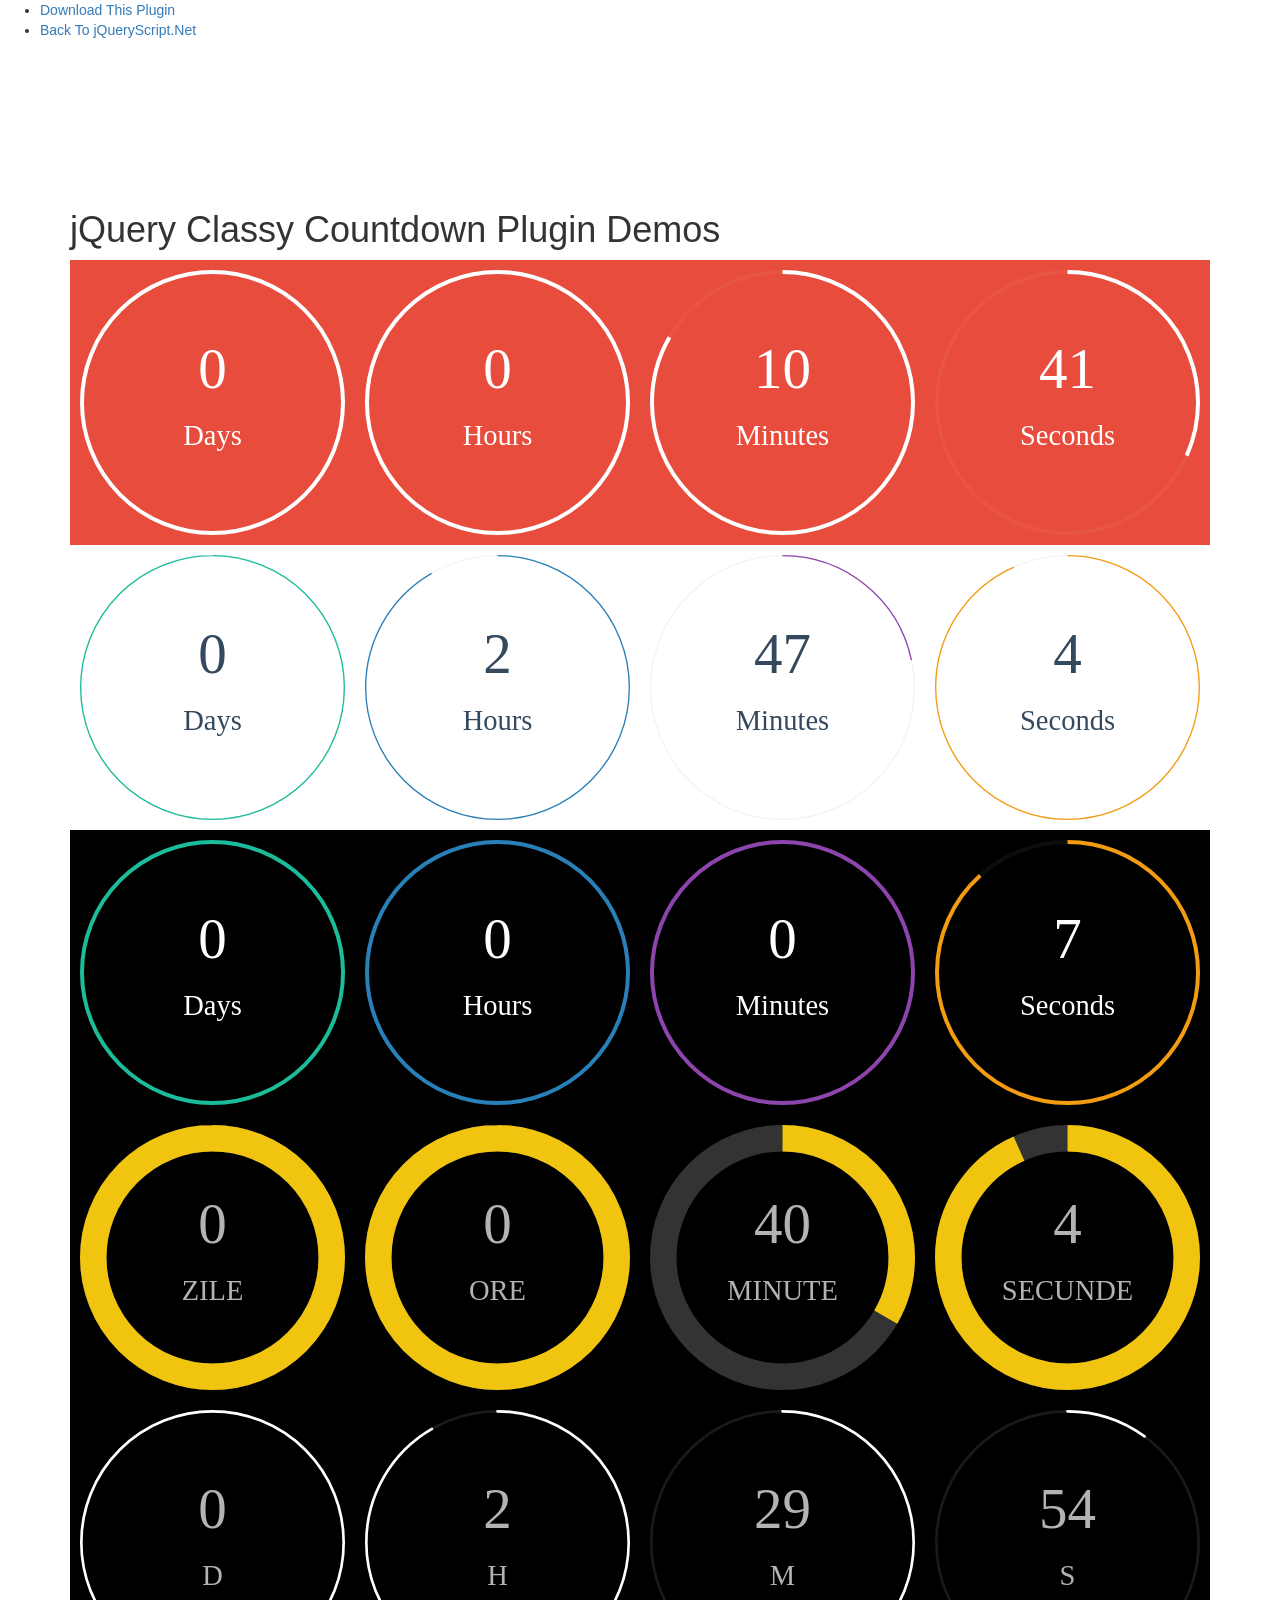
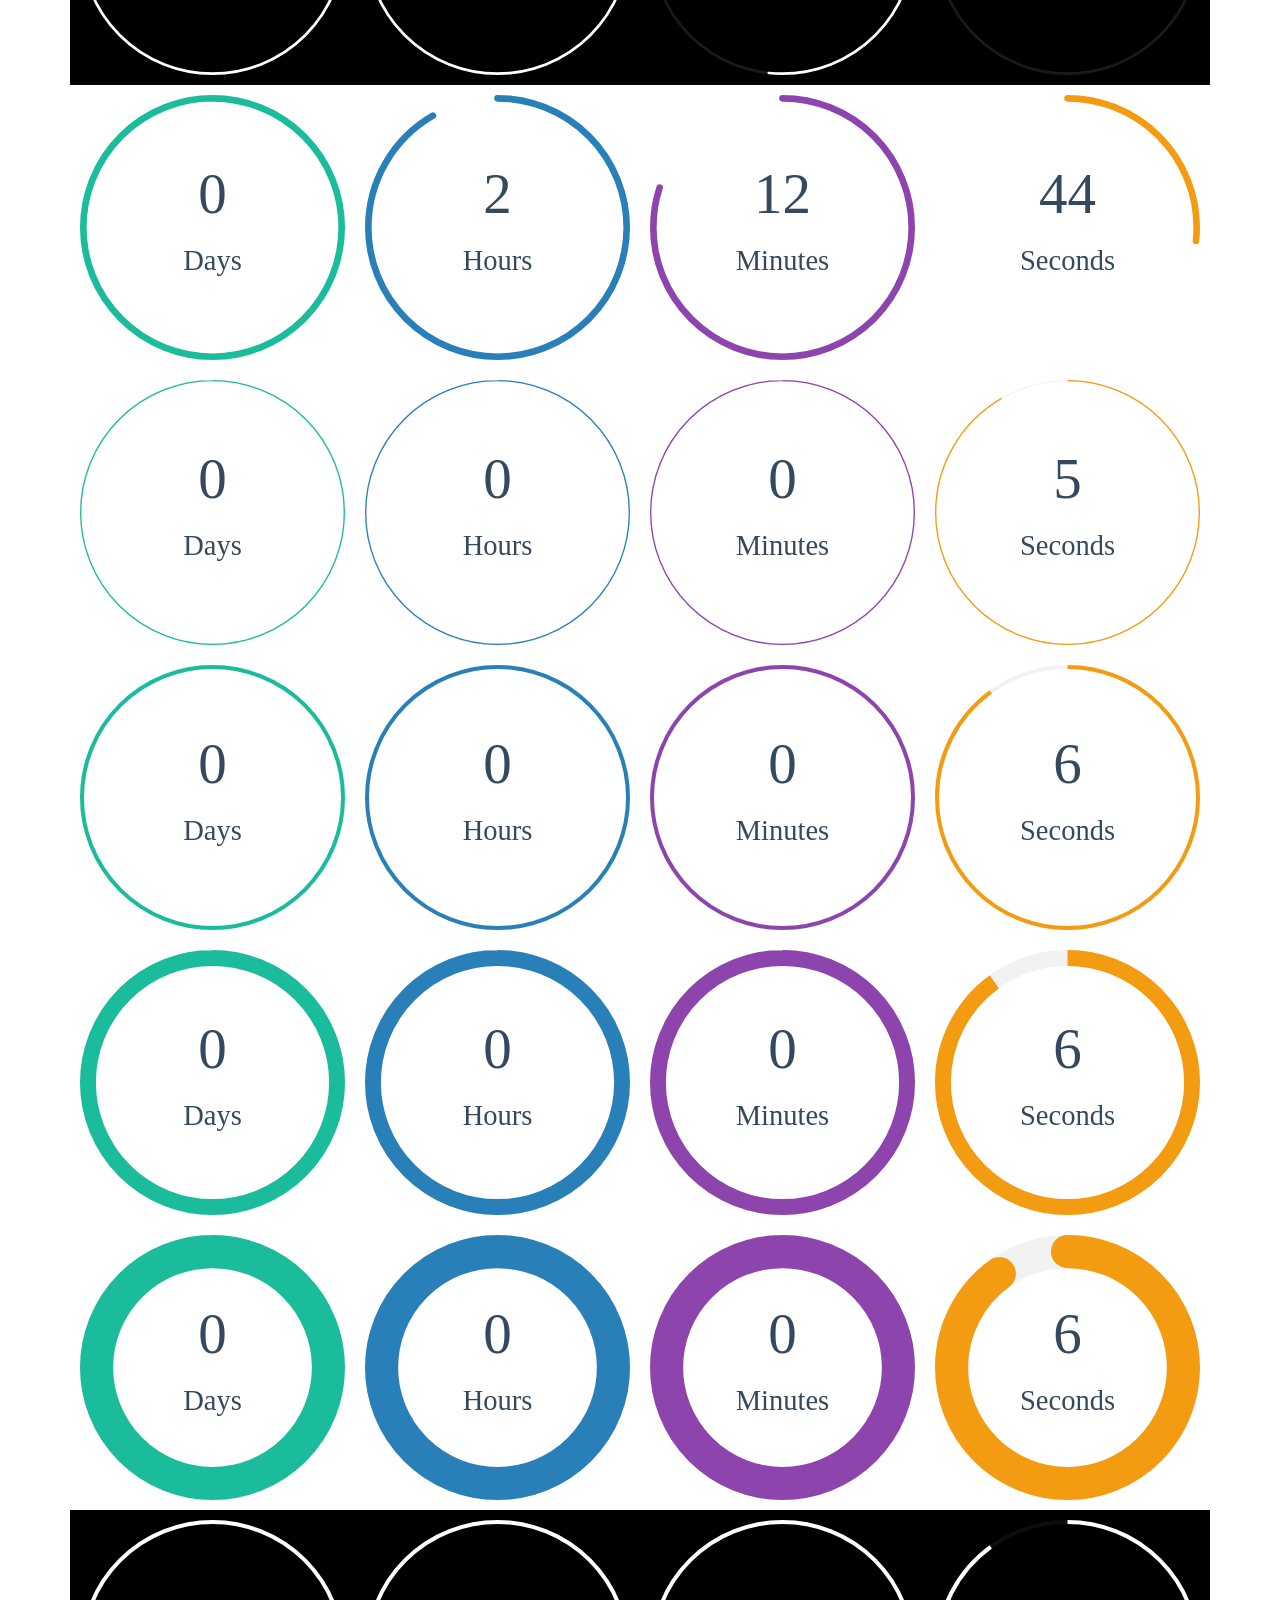
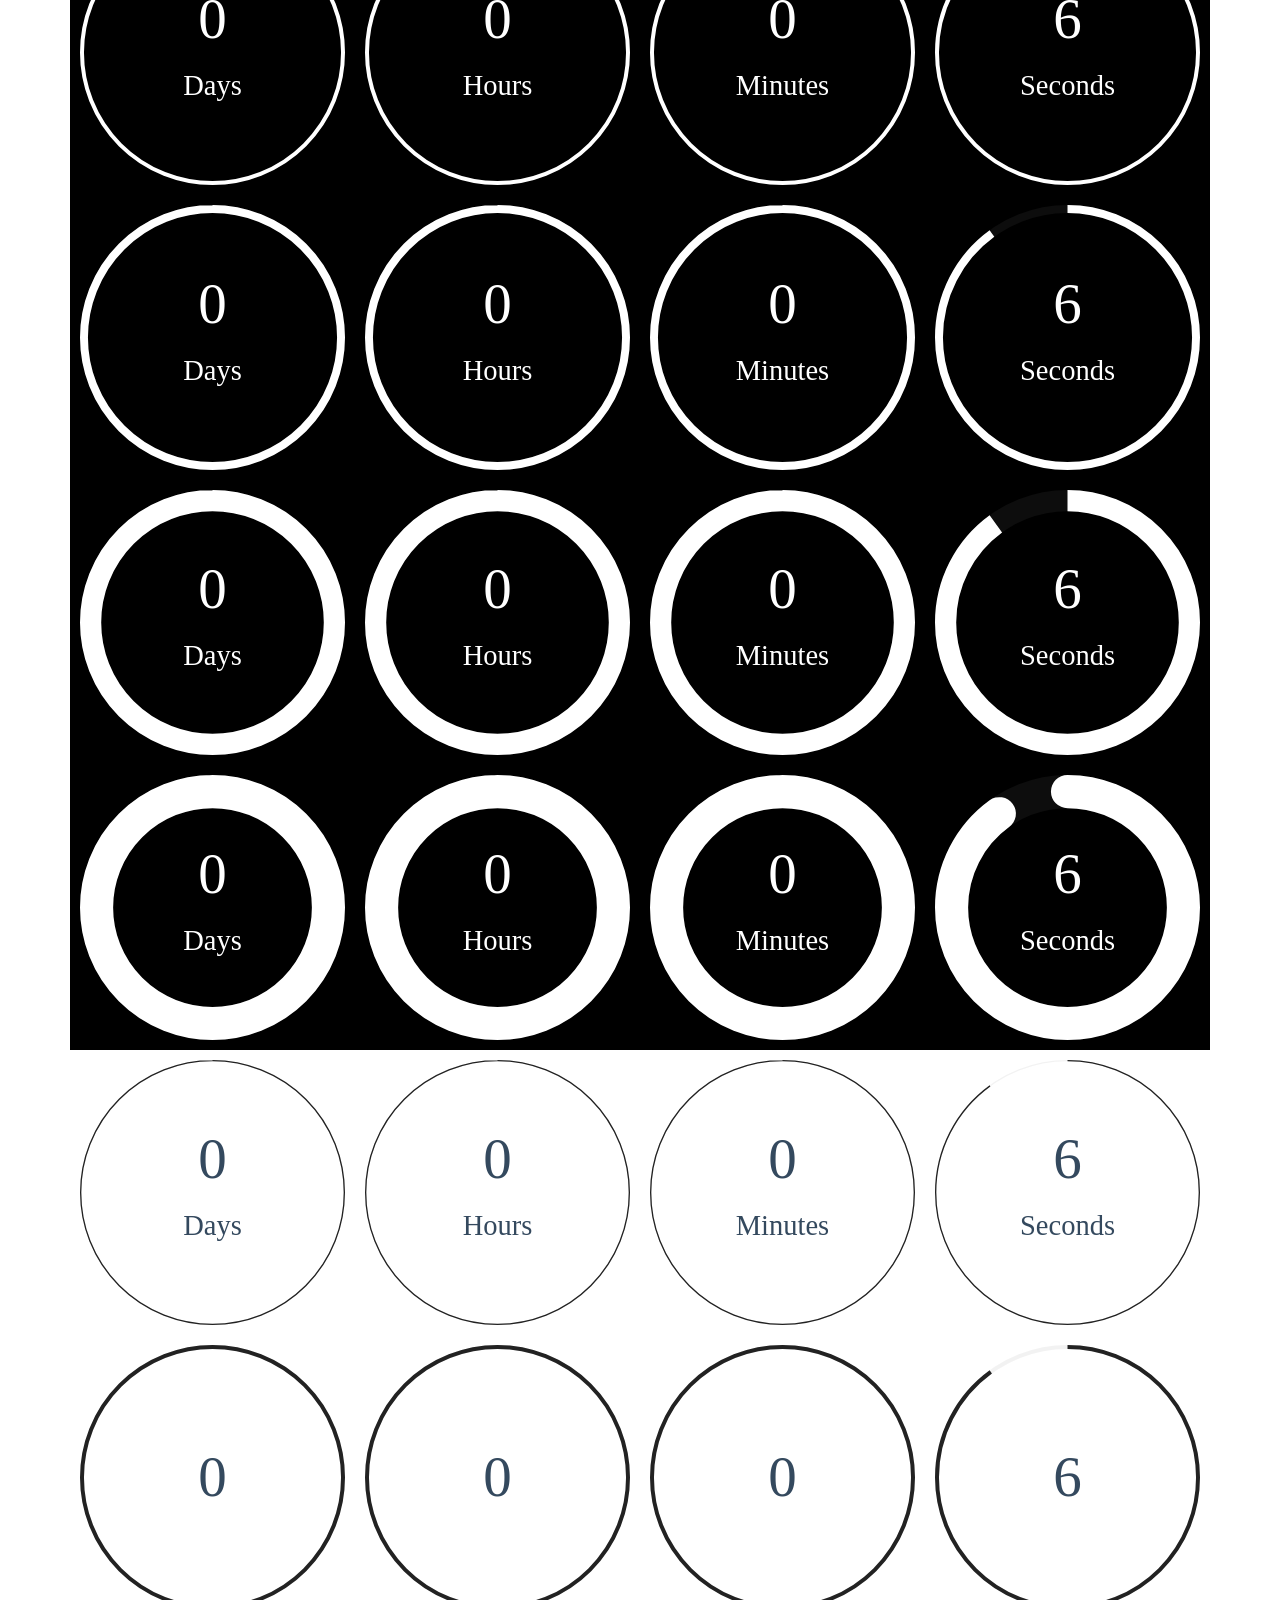
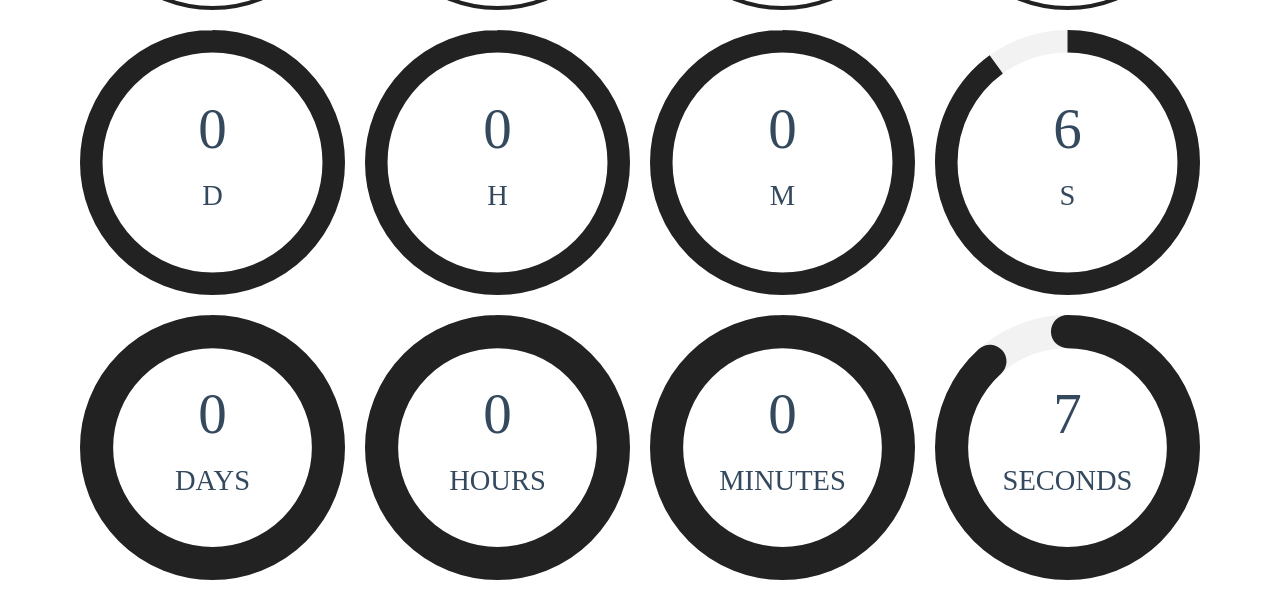
<file: js/vendor/countdown/index.html>
<!doctype html>
<html>
<head>
<meta charset="utf-8">
<title>jQuery Classy Countdown Plugin Demos</title>

<link href="css/jquery.classycountdown.css" rel="stylesheet" type="text/css">
<link href="http://www.jqueryscript.net/css/jquerysctipttop.css" rel="stylesheet" type="text/css">


<link rel="stylesheet" href="http://netdna.bootstrapcdn.com/bootstrap/3.3.1/css/bootstrap.min.css">
</head>

<body>
<div id="jquery-script-menu">
<div class="jquery-script-center">
<ul>
<li><a href="http://www.jqueryscript.net/time-clock/Slick-Circular-jQuery-Countdown-Plugin-Classy-Countdown.html">Download This Plugin</a></li>
<li><a href="http://www.jqueryscript.net/">Back To jQueryScript.Net</a></li>
</ul>
<div class="jquery-script-ads"><script type="text/javascript"><!--
google_ad_client = "ca-pub-2783044520727903";
/* jQuery_demo */
google_ad_slot = "2780937993";
google_ad_width = 728;
google_ad_height = 90;
//-->
</script>
<script type="text/javascript"
src="http://pagead2.googlesyndication.com/pagead/show_ads.js">
</script></div>
<div class="jquery-script-clear"></div>
</div>
</div>
<div class="container" style="margin-top:150px;">
<h1>jQuery Classy Countdown Plugin Demos</h1>
<div id="countdown1" style="background-color:#e74c3c"></div>
<div id="countdown2" class="ClassyCountdownDemo"></div>
  <div id="countdown4" class="ClassyCountdownDemo" style="background-color:#000"></div>
  <div id="countdown3" class="ClassyCountdownDemo" style="background-color:#000"></div>
  <div id="countdown10" class="ClassyCountdownDemo" style="background-color:#000"></div>
                                    <div id="countdown9" class="ClassyCountdownDemo"></div>
                                    <div id="countdown15" class="ClassyCountdownDemo"></div>
                                    <div id="countdown16" class="ClassyCountdownDemo"></div>
                                    <div id="countdown17" class="ClassyCountdownDemo"></div>
                                    <div id="countdown18" class="ClassyCountdownDemo"></div>
  <div id="countdown5" class="ClassyCountdownDemo" style="background-color:#000"></div>
  <div id="countdown6" class="ClassyCountdownDemo" style="background-color:#000"></div>
  <div id="countdown7" class="ClassyCountdownDemo" style="background-color:#000"></div>
  <div id="countdown8" class="ClassyCountdownDemo" style="background-color:#000"></div>
                                    <div id="countdown11" class="ClassyCountdownDemo"></div>
                                    <div id="countdown12" class="ClassyCountdownDemo"></div>
  <div id="countdown13" class="ClassyCountdownDemo"></div>
  <div id="countdown14" class="ClassyCountdownDemo"></div>
</div>
<script src="http://ajax.googleapis.com/ajax/libs/jquery/1.11.2/jquery.min.js"></script>
<script src="js/jquery.knob.js"></script>
<script src="js/jquery.throttle.js"></script>

<script src="js/jquery.classycountdown.js"></script>
<script>
                                        $(document).ready(function() {
                                            $('#countdown15').ClassyCountdown({
                                                theme: "flat-colors",
                                                end: $.now() + 10000
                                            });
                                            $('#countdown16').ClassyCountdown({
                                                theme: "flat-colors-wide",
                                                end: $.now() + 10000
                                            });
                                            $('#countdown17').ClassyCountdown({
                                                theme: "flat-colors-very-wide",
                                                end: $.now() + 10000
                                            });
                                            $('#countdown18').ClassyCountdown({
                                                theme: "flat-colors-black",
                                                end: $.now() + 10000
                                            });
                                            $('#countdown1').ClassyCountdown({
                                                theme: "white",
                                                end: $.now() + 645600
                                            });
                                            $('#countdown5').ClassyCountdown({
                                                theme: "white",
                                                end: $.now() + 10000
                                            });
                                            $('#countdown6').ClassyCountdown({
                                                theme: "white-wide",
                                                end: $.now() + 10000
                                            });
                                            $('#countdown7').ClassyCountdown({
                                                theme: "white-very-wide",
                                                end: $.now() + 10000
                                            });
                                            $('#countdown8').ClassyCountdown({
                                                theme: "white-black",
                                                end: $.now() + 10000
                                            });
                                            $('#countdown11').ClassyCountdown({
                                                theme: "black",
                                                style: {
                                                    secondsElement: {
                                                        gauge: {
                                                            fgColor: "#F00"
                                                        }
                                                    }
                                                },
                                                end: $.now() + 10000
                                            });
                                            $('#countdown12').ClassyCountdown({
                                                theme: "black-wide",
                                                labels: false,
                                                end: $.now() + 10000
                                            });
                                            $('#countdown13').ClassyCountdown({
                                                theme: "black-very-wide",
                                                labelsOptions: {
                                                    lang: {
                                                        days: 'D',
                                                        hours: 'H',
                                                        minutes: 'M',
                                                        seconds: 'S'
                                                    },
                                                    style: 'font-size:0.5em; text-transform:uppercase;'
                                                },
                                                end: $.now() + 10000
                                            });
                                            $('#countdown14').ClassyCountdown({
                                                theme: "black-black",
                                                labelsOptions: {
                                                    style: 'font-size:0.5em; text-transform:uppercase;'
                                                },
                                                end: $.now() + 10000
                                            });
                                            $('#countdown4').ClassyCountdown({
                                                end: $.now() + 10000,
                                                labels: true,
                                                style: {
                                                    element: "",
                                                    textResponsive: .5,
                                                    days: {
                                                        gauge: {
                                                            thickness: .03,
                                                            bgColor: "rgba(255,255,255,0.05)",
                                                            fgColor: "#1abc9c"
                                                        },
                                                        textCSS: 'font-family:\'Open Sans\'; font-size:25px; font-weight:300; color:#fff;'
                                                    },
                                                    hours: {
                                                        gauge: {
                                                            thickness: .03,
                                                            bgColor: "rgba(255,255,255,0.05)",
                                                            fgColor: "#2980b9"
                                                        },
                                                        textCSS: 'font-family:\'Open Sans\'; font-size:25px; font-weight:300; color:#fff;'
                                                    },
                                                    minutes: {
                                                        gauge: {
                                                            thickness: .03,
                                                            bgColor: "rgba(255,255,255,0.05)",
                                                            fgColor: "#8e44ad"
                                                        },
                                                        textCSS: 'font-family:\'Open Sans\'; font-size:25px; font-weight:300; color:#fff;'
                                                    },
                                                    seconds: {
                                                        gauge: {
                                                            thickness: .03,
                                                            bgColor: "rgba(255,255,255,0.05)",
                                                            fgColor: "#f39c12"
                                                        },
                                                        textCSS: 'font-family:\'Open Sans\'; font-size:25px; font-weight:300; color:#fff;'
                                                    }

                                                },
                                                onEndCallback: function() {
                                                    console.log("Time out!");
                                                }
                                            });
                                            $('#countdown2').ClassyCountdown({
                                                end: '1388468325',
                                                now: '1378441323',
                                                labels: true,
                                                style: {
                                                    element: "",
                                                    textResponsive: .5,
                                                    days: {
                                                        gauge: {
                                                            thickness: .01,
                                                            bgColor: "rgba(0,0,0,0.05)",
                                                            fgColor: "#1abc9c"
                                                        },
                                                        textCSS: 'font-family:\'Open Sans\'; font-size:25px; font-weight:300; color:#34495e;'
                                                    },
                                                    hours: {
                                                        gauge: {
                                                            thickness: .01,
                                                            bgColor: "rgba(0,0,0,0.05)",
                                                            fgColor: "#2980b9"
                                                        },
                                                        textCSS: 'font-family:\'Open Sans\'; font-size:25px; font-weight:300; color:#34495e;'
                                                    },
                                                    minutes: {
                                                        gauge: {
                                                            thickness: .01,
                                                            bgColor: "rgba(0,0,0,0.05)",
                                                            fgColor: "#8e44ad"
                                                        },
                                                        textCSS: 'font-family:\'Open Sans\'; font-size:25px; font-weight:300; color:#34495e;'
                                                    },
                                                    seconds: {
                                                        gauge: {
                                                            thickness: .01,
                                                            bgColor: "rgba(0,0,0,0.05)",
                                                            fgColor: "#f39c12"
                                                        },
                                                        textCSS: 'font-family:\'Open Sans\'; font-size:25px; font-weight:300; color:#34495e;'
                                                    }

                                                },
                                                onEndCallback: function() {
                                                    console.log("Time out!");
                                                }
                                            });
                                            $('#countdown9').ClassyCountdown({
                                                end: '1388468325',
                                                now: '1380501323',
                                                labels: true,
                                                style: {
                                                    element: "",
                                                    textResponsive: .5,
                                                    days: {
                                                        gauge: {
                                                            thickness: .05,
                                                            bgColor: "rgba(0,0,0,0)",
                                                            fgColor: "#1abc9c",
                                                            lineCap: 'round'
                                                        },
                                                        textCSS: 'font-family:\'Open Sans\'; font-size:25px; font-weight:300; color:#34495e;'
                                                    },
                                                    hours: {
                                                        gauge: {
                                                            thickness: .05,
                                                            bgColor: "rgba(0,0,0,0)",
                                                            fgColor: "#2980b9",
                                                            lineCap: 'round'
                                                        },
                                                        textCSS: 'font-family:\'Open Sans\'; font-size:25px; font-weight:300; color:#34495e;'
                                                    },
                                                    minutes: {
                                                        gauge: {
                                                            thickness: .05,
                                                            bgColor: "rgba(0,0,0,0)",
                                                            fgColor: "#8e44ad",
                                                            lineCap: 'round'
                                                        },
                                                        textCSS: 'font-family:\'Open Sans\'; font-size:25px; font-weight:300; color:#34495e;'
                                                    },
                                                    seconds: {
                                                        gauge: {
                                                            thickness: .05,
                                                            bgColor: "rgba(0,0,0,0)",
                                                            fgColor: "#f39c12",
                                                            lineCap: 'round'
                                                        },
                                                        textCSS: 'font-family:\'Open Sans\'; font-size:25px; font-weight:300; color:#34495e;'
                                                    }

                                                },
                                                onEndCallback: function() {
                                                    console.log("Time out!");
                                                }
                                            });
                                            $('#countdown10').ClassyCountdown({
                                                end: '1397468325',
                                                now: '1388471324',
                                                labels: true,
                                                labelsOptions: {
                                                    lang: {
                                                        days: 'D',
                                                        hours: 'H',
                                                        minutes: 'M',
                                                        seconds: 'S'
                                                    },
                                                    style: 'font-size:0.5em; text-transform:uppercase;'
                                                },
                                                style: {
                                                    element: "",
                                                    textResponsive: .5,
                                                    days: {
                                                        gauge: {
                                                            thickness: .02,
                                                            bgColor: "rgba(255,255,255,0.1)",
                                                            fgColor: "rgba(255,255,255,1)",
                                                            lineCap: 'round'
                                                        },
                                                        textCSS: 'font-family:\'Open Sans\'; font-size:25px; font-weight:300; color:rgba(255,255,255,0.7);'
                                                    },
                                                    hours: {
                                                        gauge: {
                                                            thickness: .02,
                                                            bgColor: "rgba(255,255,255,0.1)",
                                                            fgColor: "rgba(255,255,255,1)",
                                                            lineCap: 'round'
                                                        },
                                                        textCSS: 'font-family:\'Open Sans\'; font-size:25px; font-weight:300; color:rgba(255,255,255,0.7);'
                                                    },
                                                    minutes: {
                                                        gauge: {
                                                            thickness: .02,
                                                            bgColor: "rgba(255,255,255,0.1)",
                                                            fgColor: "rgba(255,255,255,1)",
                                                            lineCap: 'round'
                                                        },
                                                        textCSS: 'font-family:\'Open Sans\'; font-size:25px; font-weight:300; color:rgba(255,255,255,0.7);'
                                                    },
                                                    seconds: {
                                                        gauge: {
                                                            thickness: .02,
                                                            bgColor: "rgba(255,255,255,0.1)",
                                                            fgColor: "rgba(255,255,255,1)",
                                                            lineCap: 'round'
                                                        },
                                                        textCSS: 'font-family:\'Open Sans\'; font-size:25px; font-weight:300; color:rgba(255,255,255,0.7);'
                                                    },
                                                },
                                                onEndCallback: function() {
                                                    console.log("Time out!");
                                                }
                                            });
                                            $('#countdown3').ClassyCountdown({
                                                end: '1390868325',
                                                now: '1388461323',
                                                labels: true,
                                                labelsOptions: {
                                                    lang: {
                                                        days: 'Zile',
                                                        hours: 'Ore',
                                                        minutes: 'Minute',
                                                        seconds: 'Secunde'
                                                    },
                                                    style: 'font-size:0.5em; text-transform:uppercase;'
                                                },
                                                style: {
                                                    element: "",
                                                    textResponsive: .5,
                                                    days: {
                                                        gauge: {
                                                            thickness: .2,
                                                            bgColor: "rgba(255,255,255,0.2)",
                                                            fgColor: "rgb(241, 196, 15)"
                                                        },
                                                        textCSS: 'font-family:\'Open Sans\'; font-size:25px; font-weight:300; color:rgba(255,255,255,0.7);'
                                                    },
                                                    hours: {
                                                        gauge: {
                                                            thickness: .2,
                                                            bgColor: "rgba(255,255,255,0.2)",
                                                            fgColor: "rgb(241, 196, 15)"
                                                        },
                                                        textCSS: 'font-family:\'Open Sans\'; font-size:25px; font-weight:300; color:rgba(255,255,255,0.7);'
                                                    },
                                                    minutes: {
                                                        gauge: {
                                                            thickness: .2,
                                                            bgColor: "rgba(255,255,255,0.2)",
                                                            fgColor: "rgb(241, 196, 15)"
                                                        },
                                                        textCSS: 'font-family:\'Open Sans\'; font-size:25px; font-weight:300; color:rgba(255,255,255,0.7);'
                                                    },
                                                    seconds: {
                                                        gauge: {
                                                            thickness: .2,
                                                            bgColor: "rgba(255,255,255,0.2)",
                                                            fgColor: "rgb(241, 196, 15)"
                                                        },
                                                        textCSS: 'font-family:\'Open Sans\'; font-size:25px; font-weight:300; color:rgba(255,255,255,0.7);'
                                                    }

                                                },
                                                onEndCallback: function() {
                                                    console.log("Time out!");
                                                }
                                            });
                                        });
                                    </script><script type="text/javascript">

  var _gaq = _gaq || [];
  _gaq.push(['_setAccount', 'UA-36251023-1']);
  _gaq.push(['_setDomainName', 'jqueryscript.net']);
  _gaq.push(['_trackPageview']);

  (function() {
    var ga = document.createElement('script'); ga.type = 'text/javascript'; ga.async = true;
    ga.src = ('https:' == document.location.protocol ? 'https://ssl' : 'http://www') + '.google-analytics.com/ga.js';
    var s = document.getElementsByTagName('script')[0]; s.parentNode.insertBefore(ga, s);
  })();

</script>

</body>
</html>
</file>
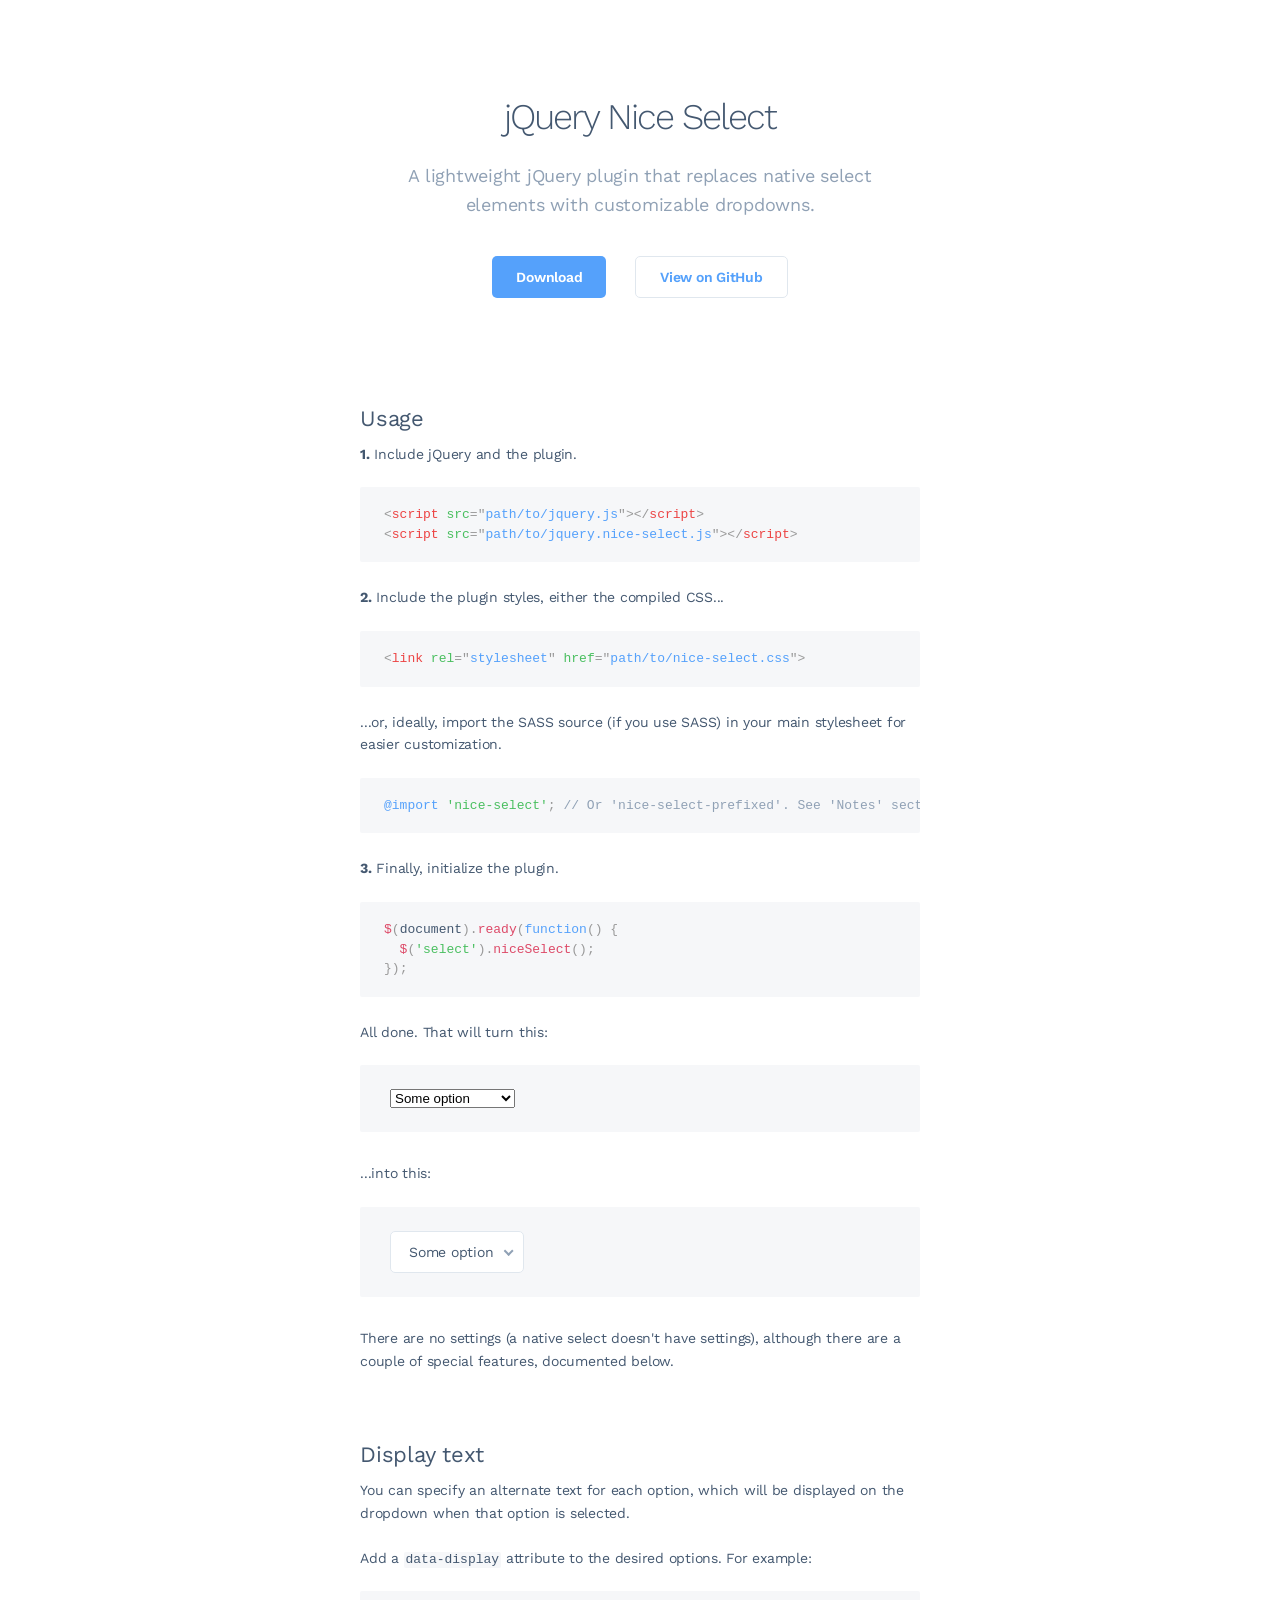
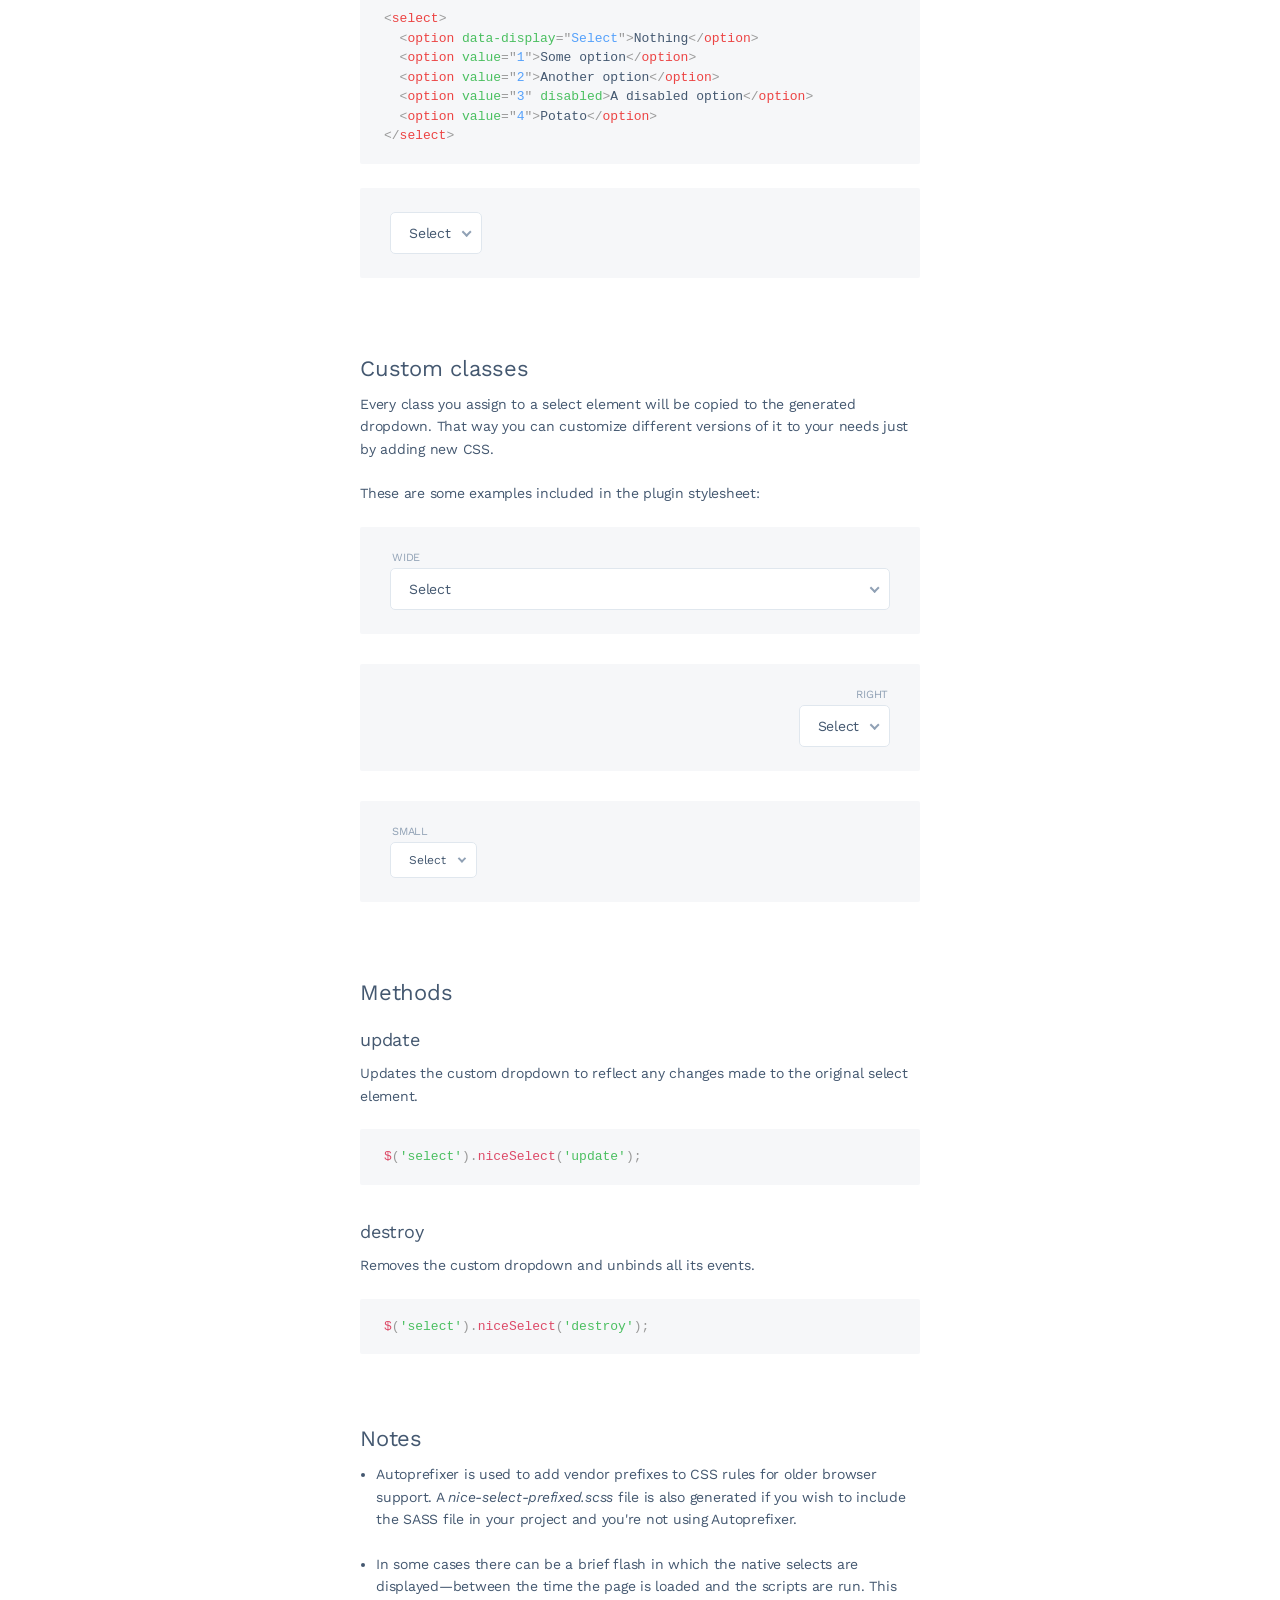
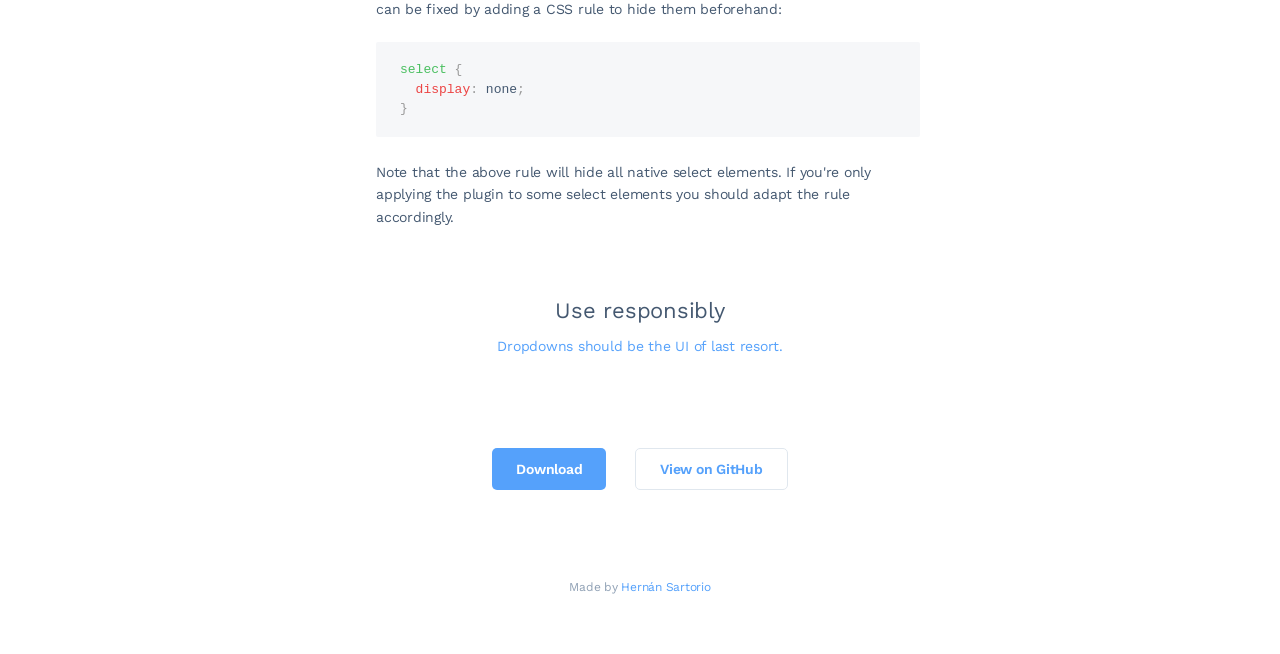
<file: js/vendor/jquery-nice-select/index.html>
<!DOCTYPE html>
<html>
<head>

  <meta charset="utf-8">
  <meta name="viewport" content="width=device-width, initial-scale=1, user-scalable=no">

  <title>jQuery Nice Select</title>

  <link href='https://fonts.googleapis.com/css?family=Work+Sans:300,400,600&Inconsolata:400,700' rel='stylesheet' type='text/css'>
  
  <link rel="stylesheet" href="css/style.css">
  
</head>

<body>

  <div class="container">
  
    <div class="header">      
      <h1>jQuery Nice Select</h1>
      
      <p>A lightweight jQuery plugin that replaces native select elements with customizable dropdowns.</p>
      
      <a href="https://github.com/hernansartorio/jquery-nice-select/archive/v1.1.0.zip" class="button">Download</a>
      <a href="https://github.com/hernansartorio/jquery-nice-select" class="button light">View on GitHub</a>
    </div>

    <h2>Usage</h2>
    <p><strong>1.</strong> Include jQuery and the plugin.</p>
    
    <pre><code class="language-html">&lt;script src=&quot;path/to/jquery.js&quot;&gt;&lt;/script&gt; 
&lt;script src=&quot;path/to/jquery.nice-select.js&quot;&gt;&lt;/script&gt;</code></pre>
    
    <p><strong>2.</strong> Include the plugin styles, either the compiled CSS...</p>
    
    <pre><code class="language-html">&lt;link rel=&quot;stylesheet&quot; href=&quot;path/to/nice-select.css&quot;&gt;</code></pre>

    <p>...or, ideally, import the SASS source (if you use SASS) in your main stylesheet for easier customization.</p>
    
    <pre><code class="language-scss">@import 'nice-select'; // Or 'nice-select-prefixed'. See 'Notes' section.</code></pre>
    
    <p><strong>3.</strong> Finally, initialize the plugin.</p>
    
    <pre><code class="language-js">$(document).ready(function() {
  $('select').niceSelect();
});</code></pre>
    
    <p>All done. That will turn this:</p>
    
    <div class="box">
      <select class="ignore">
        <option value="1">Some option</option>
        <option value="2">Another option</option>
        <option value="3" disabled>A disabled option</option>
        <option value="4">Potato</option>
      </select>
    </div>
    
    <p>...into this:</p>
    
    <div class="box">
      <select>
        <option value="1">Some option</option>
        <option value="2">Another option</option>
        <option value="3" disabled>A disabled option</option>
        <option value="4">Potato</option>
      </select>
    </div>
    
    <p>There are no settings (a native select doesn't have settings), although there are a couple of special features, documented below.</p>
    
    <h2>Display text</h2>
    <p>You can specify an alternate text for each option, which will be displayed on the dropdown when that option is selected.</p>
    
    <p>Add a <code class="language-html">data-display</code> attribute to the desired options. For example:</p>
    
    <pre><code class="language-html">&lt;select&gt;
  &lt;option data-display=&quot;Select&quot;&gt;Nothing&lt;/option&gt;
  &lt;option value=&quot;1&quot;&gt;Some option&lt;/option&gt;
  &lt;option value=&quot;2&quot;&gt;Another option&lt;/option&gt;
  &lt;option value=&quot;3&quot; disabled&gt;A disabled option&lt;/option&gt;
  &lt;option value=&quot;4&quot;&gt;Potato&lt;/option&gt;
&lt;/select&gt;</code></pre>
    
    <div class="box">
      <select>
        <option data-display="Select">Nothing</option>
        <option value="1">Some option</option>
        <option value="2">Another option</option>
        <option value="3" disabled>A disabled option</option>
        <option value="4">Potato</option>
      </select>
    </div>

    <h2>Custom classes</h2>
    
    <p>Every class you assign to a select element will be copied to the generated dropdown. That way you can customize different versions of it to your needs just by adding new CSS.</p>
    
    <p>These are some examples included in the plugin stylesheet:</p>
    
    <div class="box">
      <label>Wide</label>
      <select class="wide">
        <option data-display="Select">Nothing</option>
        <option value="1">Some option</option>
        <option value="2">Another option</option>
        <option value="3" disabled>A disabled option</option>
        <option value="4">Potato</option>
      </select>
    </div>
    
    <div class="box">
      <label class="right">Right</label>
      <select class="right">
        <option data-display="Select">Nothing</option>
        <option value="1">Some option</option>
        <option value="2">Another option</option>
        <option value="3" disabled>A disabled option</option>
        <option value="4">Potato</option>
      </select>
    </div>
    
    <div class="box">
      <label>Small</label>
      <select class="small">
        <option data-display="Select">Nothing</option>
        <option value="1">Some option</option>
        <option value="2">Another option</option>
        <option value="3" disabled>A disabled option</option>
        <option value="4">Potato</option>
      </select>
    </div>
    
    <h2>Methods</h2>
    
    <h3>update</h3>
    
    <p>Updates the custom dropdown to reflect any changes made to the original select element.</p>
    
    <pre><code class="language-js">$('select').niceSelect('update');</code></pre>
    
    <h3>destroy</h3>
    
    <p>Removes the custom dropdown and unbinds all its events.</p>
    
    <pre><code class="language-js">$('select').niceSelect('destroy');</code></pre>
    
    <h2>Notes</h2>  
    
    <ul>
      <li>
        <p>Autoprefixer is used to add vendor prefixes to CSS rules for older browser support. A <i>nice-select-prefixed.scss</i> file is also generated if you wish to include the SASS file in your project and you're not using Autoprefixer.</p>
      </li>
      <li>
        <p>In some cases there can be a brief flash in which the native selects are displayed—between the time the page is loaded and the scripts are run. This can be fixed by adding a CSS rule to hide them beforehand:</p>
            
        <pre><code class="language-scss">select {
  display: none;
}</code></pre>

        <p>Note that the above rule will hide all native select elements. If you're only applying the plugin to some select elements you should adapt the rule accordingly.</p>
      </li>
    </ul>

    <div class="footer">
      <h2>Use responsibly</h2>
      
      <p><a href="http://www.lukew.com/ff/entry.asp?1950">Dropdowns should be the UI of last resort.</a></p>
      
      <a href="https://github.com/hernansartorio/jquery-nice-select/archive/v1.1.0.zip" class="button">Download</a>
      <a href="https://github.com/hernansartorio/jquery-nice-select" class="button light">View on GitHub</a>
      
      <div class="credit">
        Made by <a href="http://hernansartorio.com?r=ns">Hernán Sartorio</a>
      </div>
    </div>
    
    
  </div>
  
  <script src="js/jquery.js"></script>
  <script src="js/jquery.nice-select.min.js"></script>
  <script src="js/fastclick.js"></script>
  <script src="js/prism.js"></script>
  
  <script>
    $(document).ready(function() {
      $('select:not(.ignore)').niceSelect();      
      FastClick.attach(document.body);
    });    
  </script>
  
  <script>
    (function(i,s,o,g,r,a,m){i['GoogleAnalyticsObject']=r;i[r]=i[r]||function(){
    (i[r].q=i[r].q||[]).push(arguments)},i[r].l=1*new Date();a=s.createElement(o),
    m=s.getElementsByTagName(o)[0];a.async=1;a.src=g;m.parentNode.insertBefore(a,m)
    })(window,document,'script','//www.google-analytics.com/analytics.js','ga');

    ga('create', 'UA-64633646-1', 'auto');
    ga('send', 'pageview');
  </script>
  
</body>
</html>
</file>
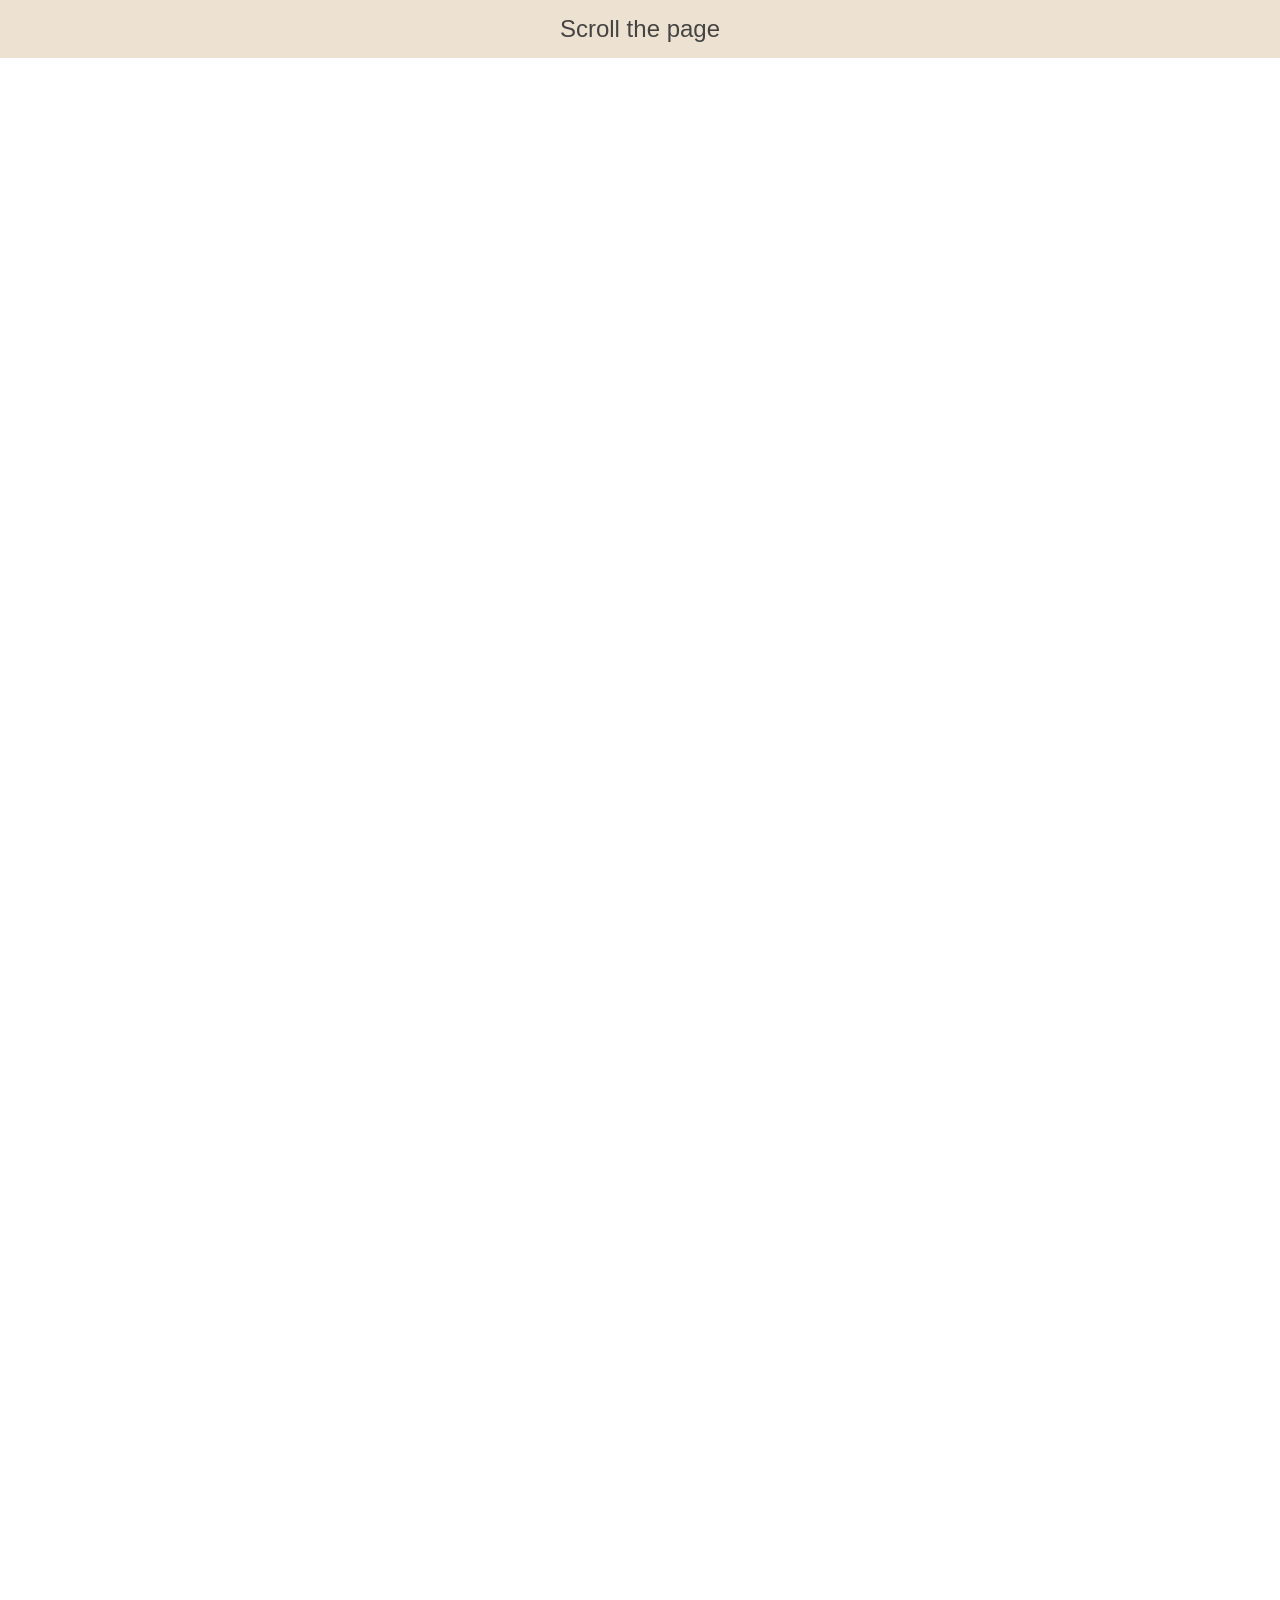
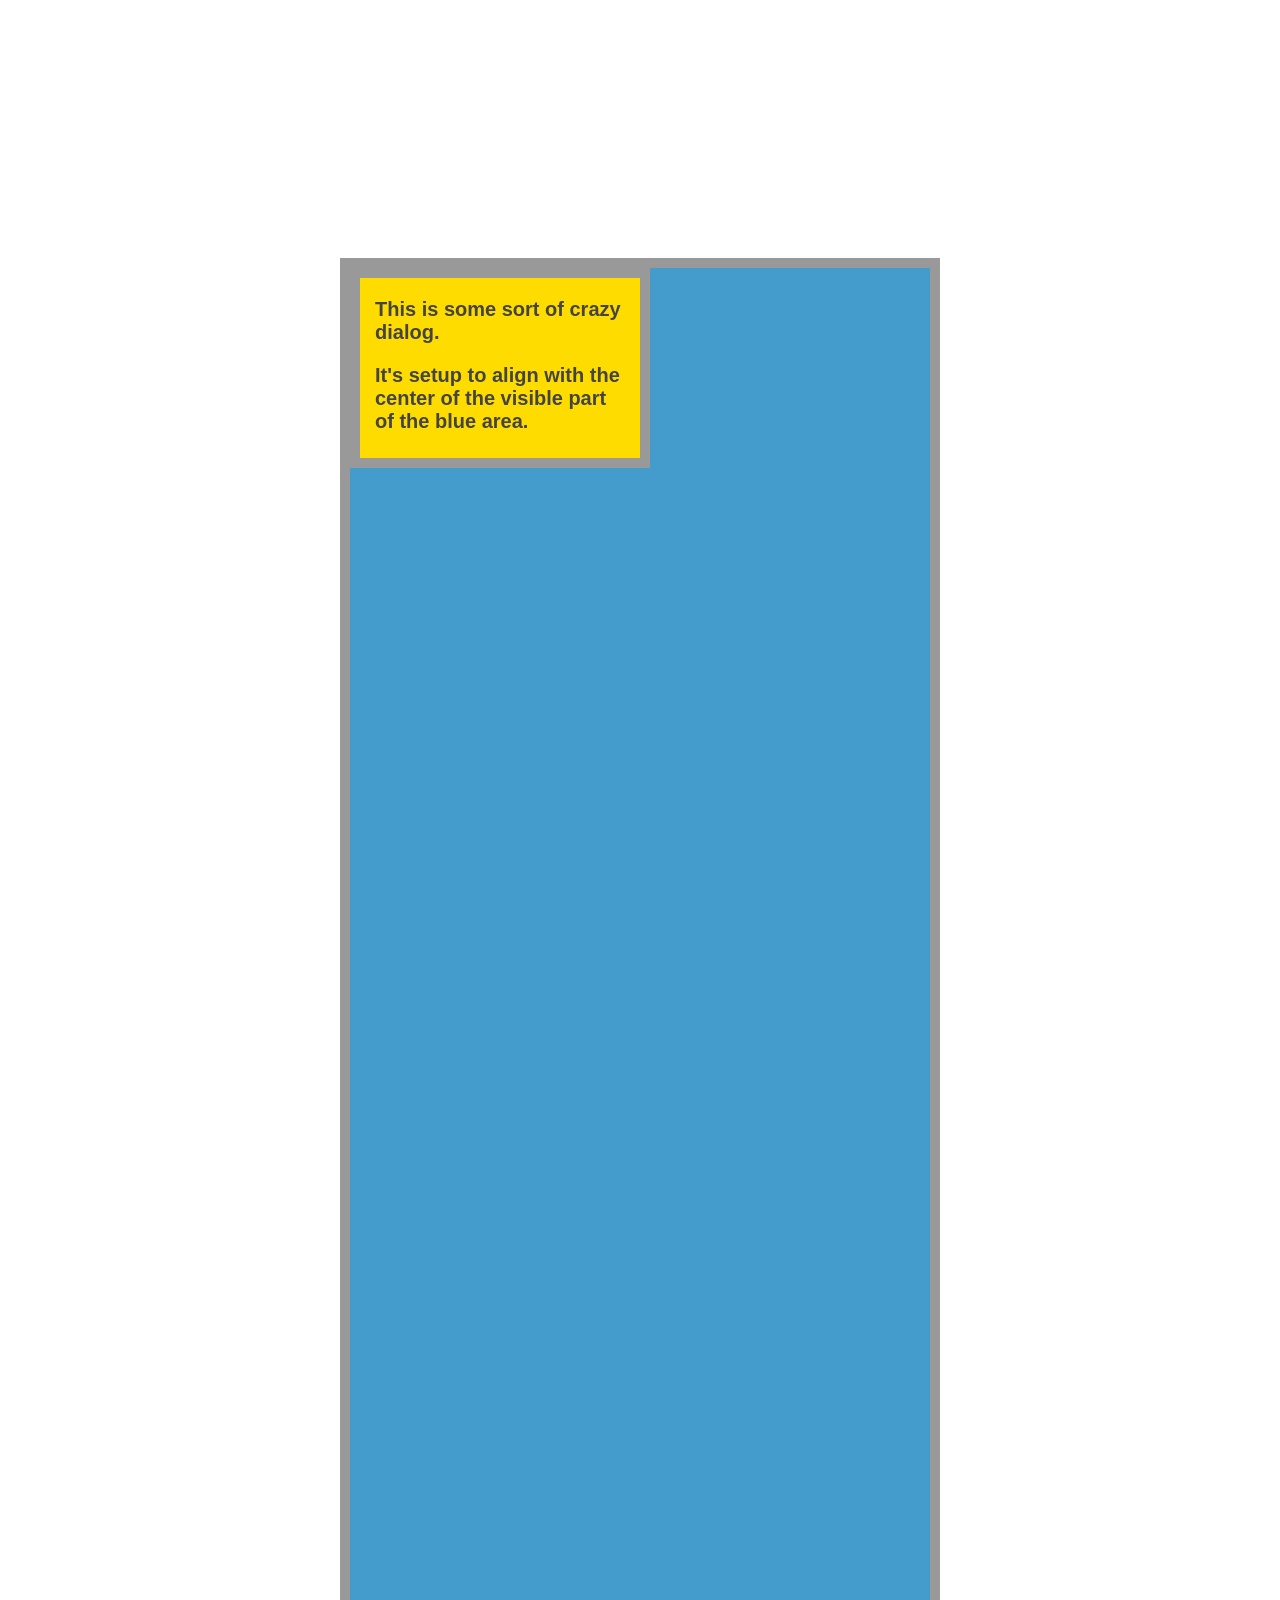
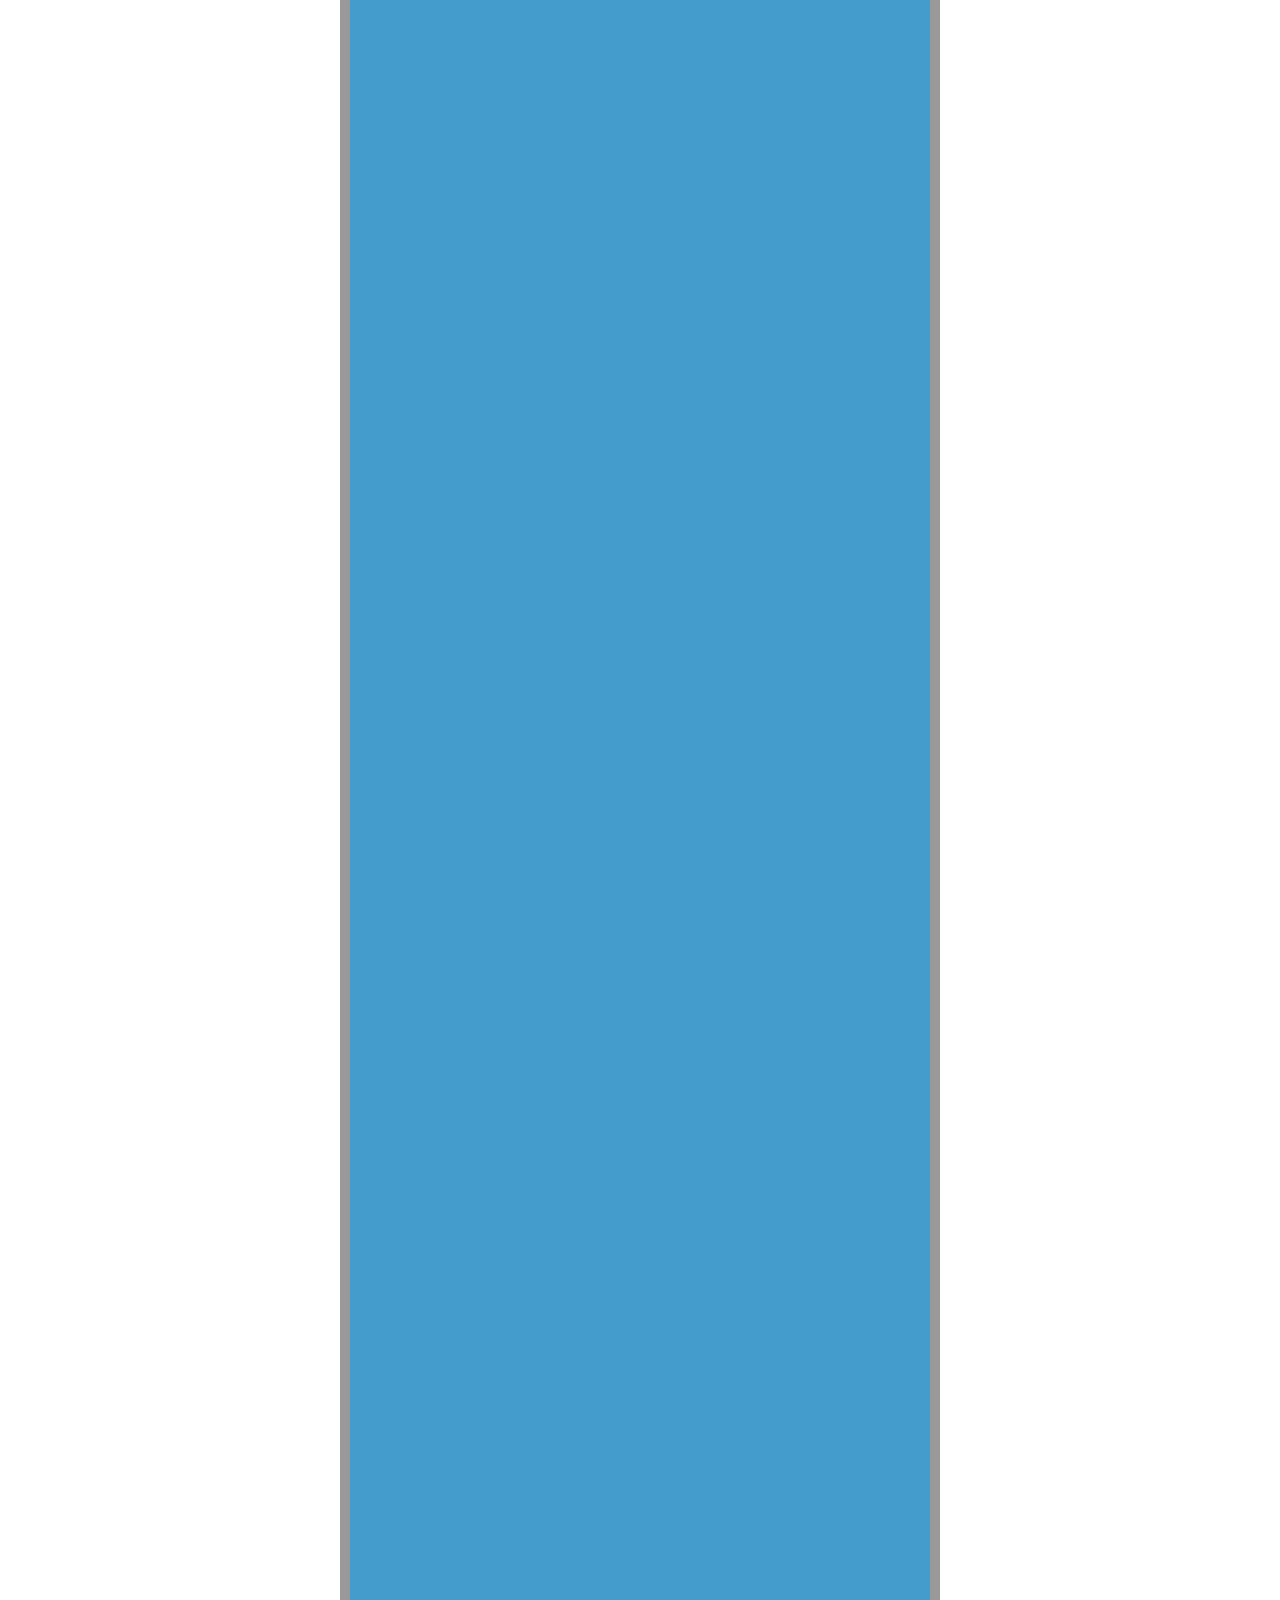
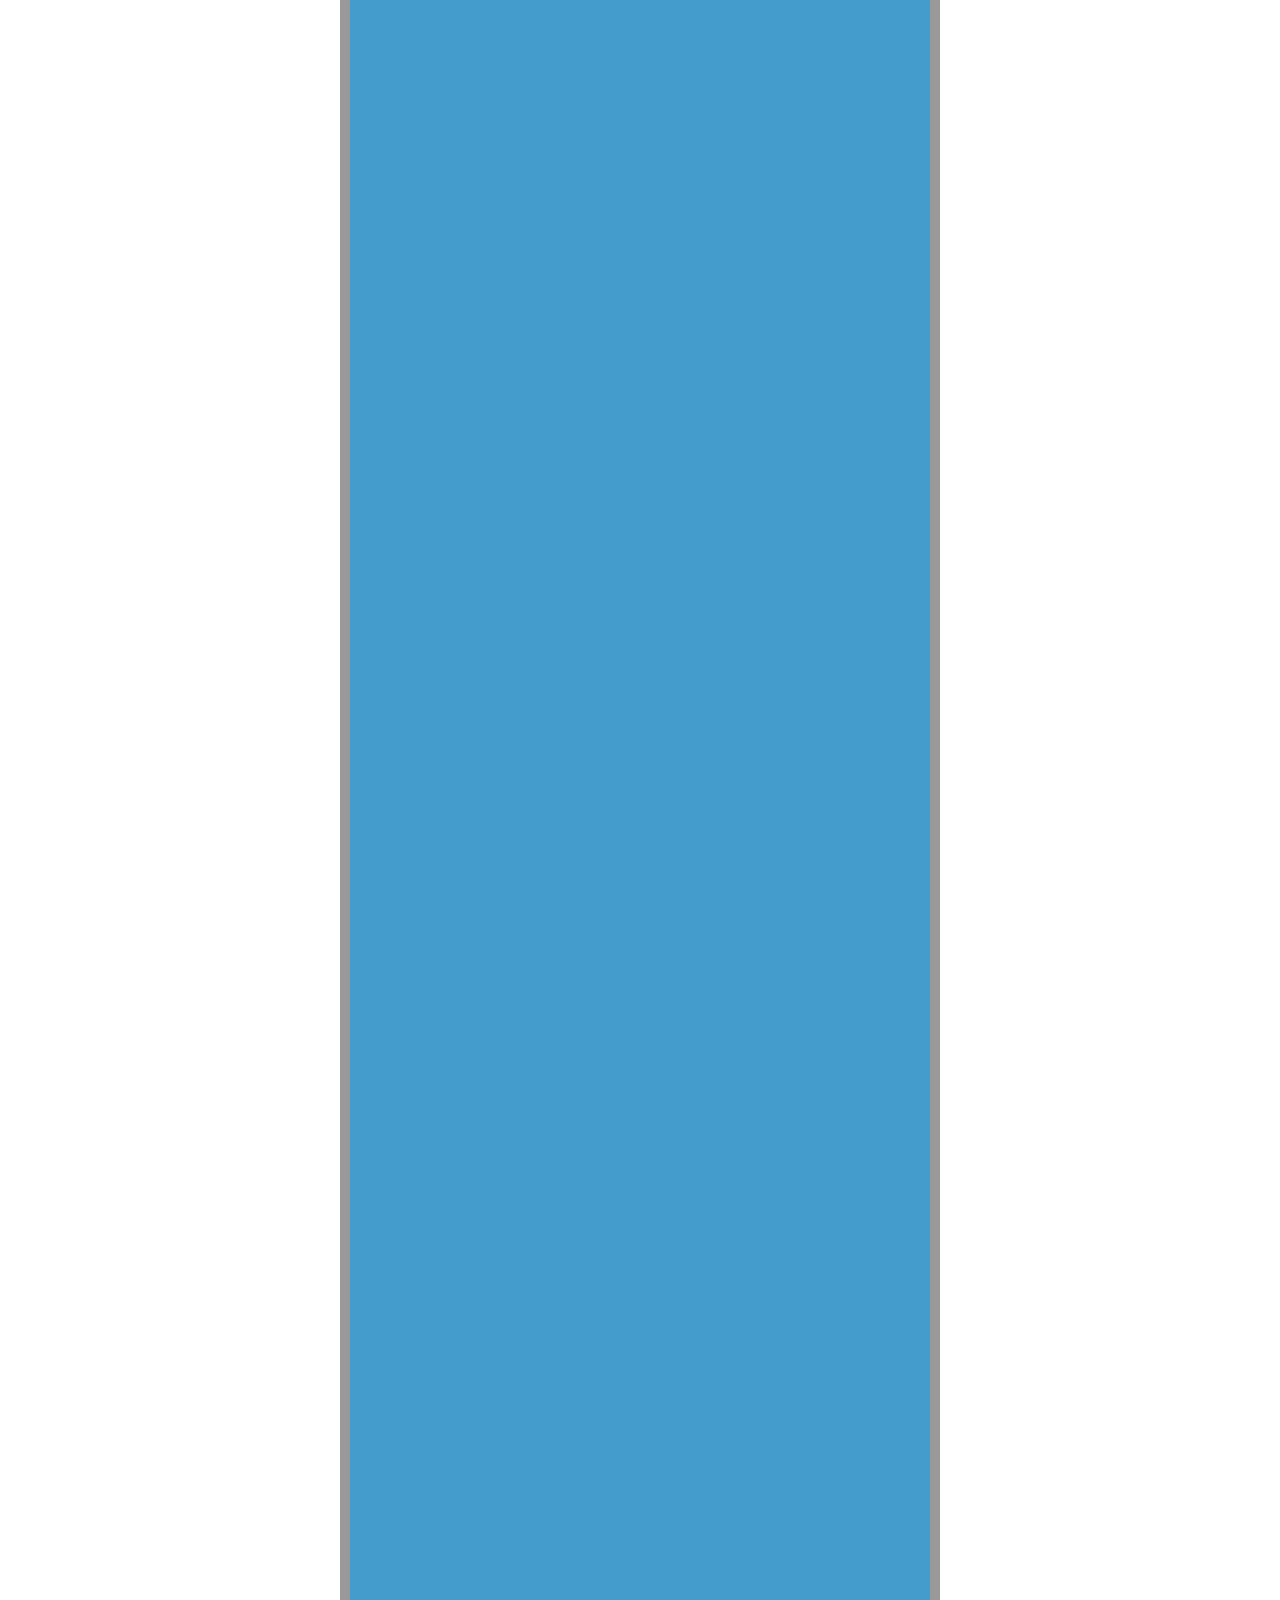
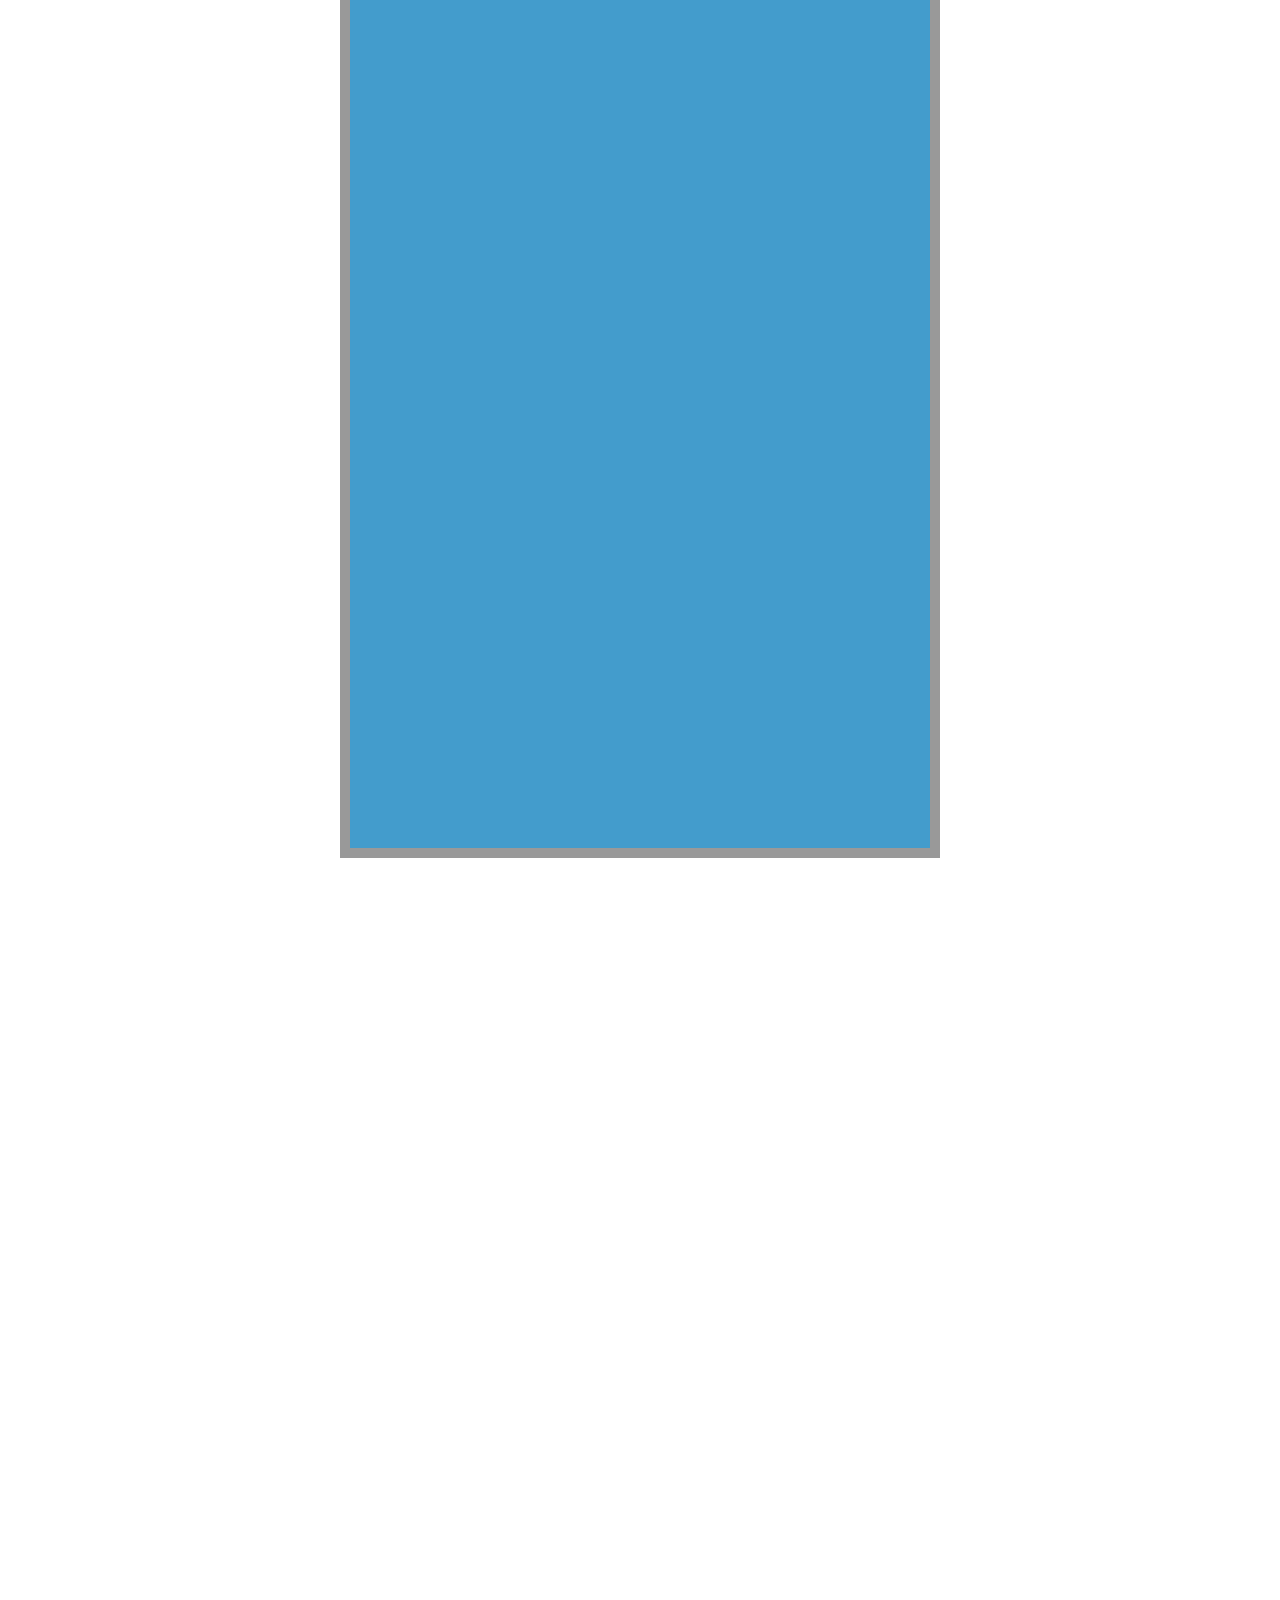
<file: js/vendor/tether/examples/content-visible/index.html>
<!DOCTYPE html>
<html>
    <head>
        <link rel="stylesheet" href="../resources/css/base.css" />
    </head>
    <body>

    <div class="instructions">Scroll the page</div>

    <style>
      .instructions {
        width: 100%;
        text-align: center;
        font-size: 24px;
        padding: 15px;
        background-color: rgba(210, 180, 140, 0.4);
      }

      * {
        box-sizing: border-box;
      }
      body {
        min-height: 1200vh;
        height: 100%;
      }

      .content-box {
        width: 600px;
        border: 10px solid #999;
        height: 600vh;
        background-color: #439CCC;
        margin: 200vh auto;
      }
      .element {
        border: 10px solid #999;
        background-color: #FFDC00;
        width: 300px;
        height: 200px;
        padding: 0 15px;
        font-size: 20px;
        font-weight: bold;
      }
    </style>

    <div class="content-box">
      <div class="element">
        <p>This is some sort of crazy dialog.</p>

        <p>It's setup to align with the center of the visible part of the blue area.</p>
      </div>
    </div>

    <script src="//github.hubspot.com/tether/dist/js/tether.js"></script>
    <script>
      new Tether({
        element: '.element',
        target: '.content-box',
        attachment: 'middle center',
        targetAttachment: 'middle center',
        targetModifier: 'visible'
      });
    </script>
  </body>
</html>
</file>
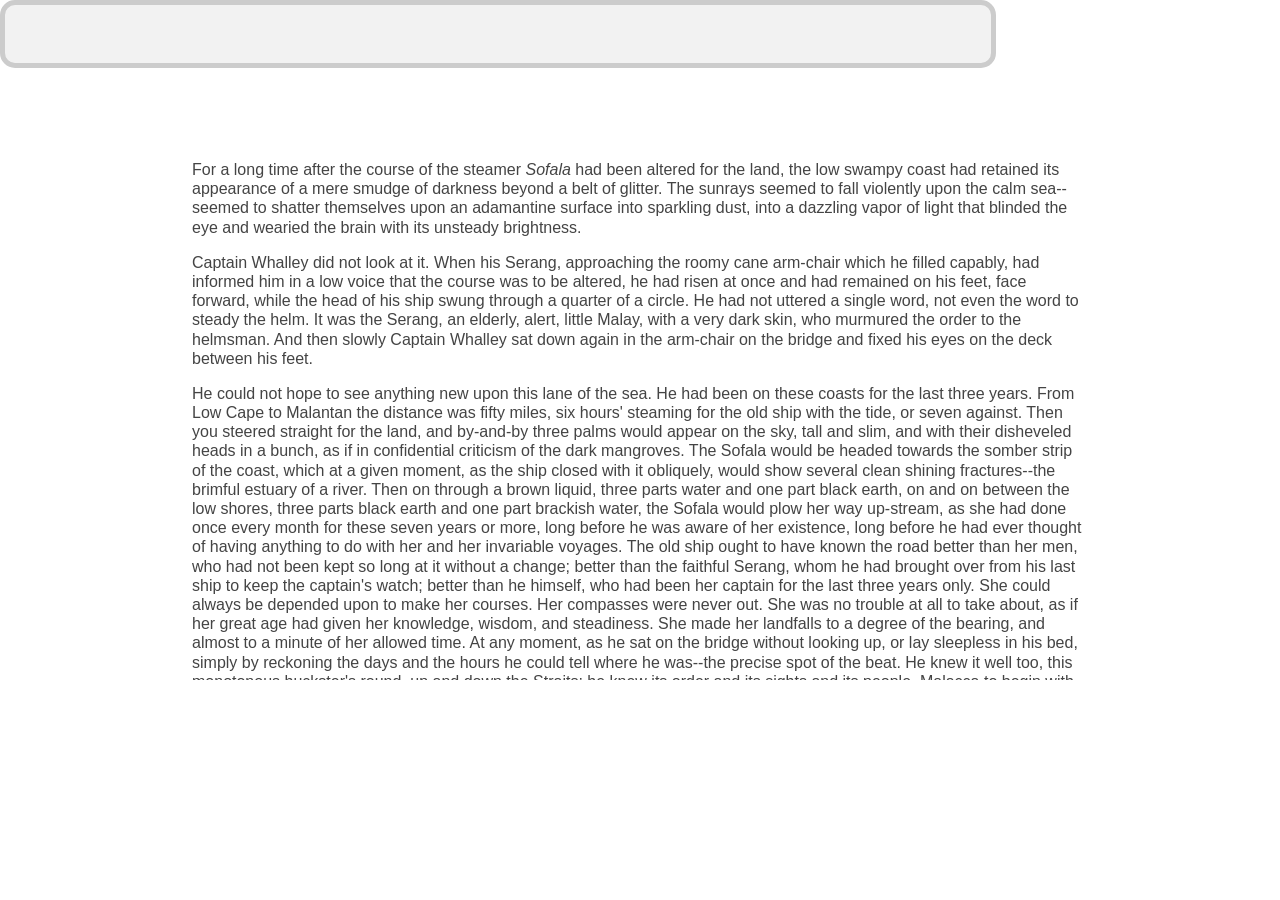
<file: js/vendor/tether/examples/element-scroll/index.html>
<!DOCTYPE html>
<html>
    <head>
      <link rel="stylesheet" href="../resources/css/base.css" />
    </head>
    <body>

    <div class="scroll">
      <p>For a long time after the course of the steamer <em>Sofala</em> had been
      altered for the land, the low swampy coast had retained its appearance
      of a mere smudge of darkness beyond a belt of glitter. The sunrays
      seemed to fall violently upon the calm sea--seemed to shatter themselves
      upon an adamantine surface into sparkling dust, into a dazzling vapor
      of light that blinded the eye and wearied the brain with its unsteady
      brightness.</p>

      <p>Captain Whalley did not look at it. When his Serang, approaching the
      roomy cane arm-chair which he filled capably, had informed him in a low
      voice that the course was to be altered, he had risen at once and had
      remained on his feet, face forward, while the head of his ship swung
      through a quarter of a circle. He had not uttered a single word, not
      even the word to steady the helm. It was the Serang, an elderly, alert,
      little Malay, with a very dark skin, who murmured the order to the
      helmsman. And then slowly Captain Whalley sat down again in the
      arm-chair on the bridge and fixed his eyes on the deck between his feet.</p>

      <p>He could not hope to see anything new upon this lane of the sea. He had
      been on these coasts for the last three years. From Low Cape to Malantan
      the distance was fifty miles, six hours' steaming for the old ship with
      the tide, or seven against. Then you steered straight for the land, and
      by-and-by three palms would appear on the sky, tall and slim, and with
      their disheveled heads in a bunch, as if in confidential criticism of
      the dark mangroves. The Sofala would be headed towards the somber
      strip of the coast, which at a given moment, as the ship closed with
      it obliquely, would show several clean shining fractures--the brimful
      estuary of a river. Then on through a brown liquid, three parts water
      and one part black earth, on and on between the low shores, three parts
      black earth and one part brackish water, the Sofala would plow her way
      up-stream, as she had done once every month for these seven years or
      more, long before he was aware of her existence, long before he had ever
      thought of having anything to do with her and her invariable voyages.
      The old ship ought to have known the road better than her men, who had
      not been kept so long at it without a change; better than the faithful
      Serang, whom he had brought over from his last ship to keep the
      captain's watch; better than he himself, who had been her captain for
      the last three years only. She could always be depended upon to make her
      courses. Her compasses were never out. She was no trouble at all to
      take about, as if her great age had given her knowledge, wisdom, and
      steadiness. She made her landfalls to a degree of the bearing, and
      almost to a minute of her allowed time. At any moment, as he sat on
      the bridge without looking up, or lay sleepless in his bed, simply by
      reckoning the days and the hours he could tell where he was--the precise
      spot of the beat. He knew it well too, this monotonous huckster's
      round, up and down the Straits; he knew its order and its sights and its
      people. Malacca to begin with, in at daylight and out at dusk, to cross
      over with a rigid phosphorescent wake this highway of the Far East.
      Darkness and gleams on the water, clear stars on a black sky, perhaps
      the lights of a home steamer keeping her unswerving course in the
      middle, or maybe the elusive shadow of a native craft with her mat sails
      flitting by silently--and the low land on the other side in sight
      at daylight. At noon the three palms of the next place of call, up a
      sluggish river. The only white man residing there was a retired young
      sailor, with whom he had become friendly in the course of many voyages.
      Sixty miles farther on there was another place of call, a deep bay with
      only a couple of houses on the beach. And so on, in and out, picking
      up coastwise cargo here and there, and finishing with a hundred miles'
      steady steaming through the maze of an archipelago of small islands up
      to a large native town at the end of the beat. There was a three days'
      rest for the old ship before he started her again in inverse order,
      seeing the same shores from another bearing, hearing the same voices
      in the same places, back again to the Sofala's port of registry on
      the great highway to the East, where he would take up a berth nearly
      opposite the big stone pile of the harbor office till it was time to
      start again on the old round of 1600 miles and thirty days. Not a very
      enterprising life, this, for Captain Whalley, Henry Whalley, otherwise
      Dare-devil Harry--Whalley of the Condor, a famous clipper in her day.
      No. Not a very enterprising life for a man who had served famous firms,
      who had sailed famous ships (more than one or two of them his own); who
      had made famous passages, had been the pioneer of new routes and new
      trades; who had steered across the unsurveyed tracts of the South Seas,
      and had seen the sun rise on uncharted islands. Fifty years at sea, and
      forty out in the East ("a pretty thorough apprenticeship," he used
      to remark smilingly), had made him honorably known to a generation of
      shipowners and merchants in all the ports from Bombay clear over to
      where the East merges into the West upon the coast of the two Americas.
      His fame remained writ, not very large but plain enough, on the
      Admiralty charts. Was there not somewhere between Australia and China a
      Whalley Island and a Condor Reef? On that dangerous coral formation the
      celebrated clipper had hung stranded for three days, her captain and
      crew throwing her cargo overboard with one hand and with the other, as
      it were, keeping off her a flotilla of savage war-canoes. At that time
      neither the island nor the reef had any official existence. Later the
      officers of her Majesty's steam vessel Fusilier, dispatched to make a
      survey of the route, recognized in the adoption of these two names the
      enterprise of the man and the solidity of the ship. Besides, as anyone
      who cares may see, the "General Directory," vol. ii. p. 410, begins the
      description of the "Malotu or Whalley Passage" with the words: "This
      advantageous route, first discovered in 1850 by Captain Whalley in the
      ship Condor," &amp;c., and ends by recommending it warmly to sailing vessels
      leaving the China ports for the south in the months from December to
      April inclusive.</p>

      <p>This was the clearest gain he had out of life. Nothing could rob him
      of this kind of fame. The piercing of the Isthmus of Suez, like the
      breaking of a dam, had let in upon the East a flood of new ships, new
      men, new methods of trade. It had changed the face of the Eastern seas
      and the very spirit of their life; so that his early experiences meant
      nothing whatever to the new generation of seamen.</p>

      <p>In those bygone days he had handled many thousands of pounds of his
      employers' money and of his own; he had attended faithfully, as by law
      a shipmaster is expected to do, to the conflicting interests of owners,
      charterers, and underwriters. He had never lost a ship or consented to
      a shady transaction; and he had lasted well, outlasting in the end the
      conditions that had gone to the making of his name. He had buried his
      wife (in the Gulf of Petchili), had married off his daughter to the man
      of her unlucky choice, and had lost more than an ample competence in the
      crash of the notorious Travancore and Deccan Banking Corporation, whose
      downfall had shaken the East like an earthquake. And he was sixty-five
      years old.</p>

      <p>His age sat lightly enough on him; and of his ruin he was not ashamed.
      He had not been alone to believe in the stability of the Banking
      Corporation. Men whose judgment in matters of finance was as expert as
      his seamanship had commended the prudence of his investments, and had
      themselves lost much money in the great failure. The only difference
      between him and them was that he had lost his all. And yet not his all.
      There had remained to him from his lost fortune a very pretty little
      bark, Fair Maid, which he had bought to occupy his leisure of a retired
      sailor--"to play with," as he expressed it himself.</p>

      <p>He had formally declared himself tired of the sea the year preceding his
      daughter's marriage. But after the young couple had gone to settle in
      Melbourne he found out that he could not make himself happy on shore. He
      was too much of a merchant sea-captain for mere yachting to satisfy him.
      He wanted the illusion of affairs; and his acquisition of the Fair
      Maid preserved the continuity of his life. He introduced her to his
      acquaintances in various ports as "my last command." When he grew too
      old to be trusted with a ship, he would lay her up and go ashore to be
      buried, leaving directions in his will to have the bark towed out and
      scuttled decently in deep water on the day of the funeral. His daughter
      would not grudge him the satisfaction of knowing that no stranger would
      handle his last command after him. With the fortune he was able to leave
      her, the value of a 500-ton bark was neither here nor there. All this
      would be said with a jocular twinkle in his eye: the vigorous old man
      had too much vitality for the sentimentalism of regret; and a little
      wistfully withal, because he was at home in life, taking a genuine
      pleasure in its feelings and its possessions; in the dignity of his
      reputation and his wealth, in his love for his daughter, and in his
      satisfaction with the ship--the plaything of his lonely leisure.</p>

      <p>He had the cabin arranged in accordance with his simple ideal of comfort
      at sea. A big bookcase (he was a great reader) occupied one side of his
      stateroom; the portrait of his late wife, a flat bituminous oil-painting
      representing the profile and one long black ringlet of a young woman,
      faced his bed-place. Three chronometers ticked him to sleep and greeted
      him on waking with the tiny competition of their beats. He rose at five
      every day. The officer of the morning watch, drinking his early cup
      of coffee aft by the wheel, would hear through the wide orifice of the
      copper ventilators all the splashings, blowings, and splutterings of
      his captain's toilet. These noises would be followed by a sustained
      deep murmur of the Lord's Prayer recited in a loud earnest voice. Five
      minutes afterwards the head and shoulders of Captain Whalley emerged
      out of the companion-hatchway. Invariably he paused for a while on the
      stairs, looking all round at the horizon; upwards at the trim of the
      sails; inhaling deep draughts of the fresh air. Only then he would step
      out on the poop, acknowledging the hand raised to the peak of the cap
      with a majestic and benign "Good morning to you." He walked the deck
      till eight scrupulously. Sometimes, not above twice a year, he had to
      use a thick cudgel-like stick on account of a stiffness in the hip--a
      slight touch of rheumatism, he supposed. Otherwise he knew nothing of
      the ills of the flesh. At the ringing of the breakfast bell he went
      below to feed his canaries, wind up the chronometers, and take the
      head of the table. From there he had before his eyes the big carbon
      photographs of his daughter, her husband, and two fat-legged babies
      --his grandchildren--set in black frames into the maplewood bulkheads
      of the cuddy. After breakfast he dusted the glass over these portraits
      himself with a cloth, and brushed the oil painting of his wife with a
      plumate kept suspended from a small brass hook by the side of the heavy
      gold frame. Then with the door of his stateroom shut, he would sit down
      on the couch under the portrait to read a chapter out of a thick pocket
      Bible--her Bible. But on some days he only sat there for half an hour
      with his finger between the leaves and the closed book resting on his
      knees. Perhaps he had remembered suddenly how fond of boat-sailing she
      used to be.</p>

      <p>She had been a real shipmate and a true woman too. It was like an
      article of faith with him that there never had been, and never could be,
      a brighter, cheerier home anywhere afloat or ashore than his home under
      the poop-deck of the Condor, with the big main cabin all white and gold,
      garlanded as if for a perpetual festival with an unfading wreath. She
      had decorated the center of every panel with a cluster of home flowers.
      It took her a twelvemonth to go round the cuddy with this labor of love.
      To him it had remained a marvel of painting, the highest achievement of
      taste and skill; and as to old Swinburne, his mate, every time he
      came down to his meals he stood transfixed with admiration before the
      progress of the work. You could almost smell these roses, he declared,
      sniffing the faint flavor of turpentine which at that time pervaded the
      saloon, and (as he confessed afterwards) made him somewhat less hearty
      than usual in tackling his food. But there was nothing of the sort to
      interfere with his enjoyment of her singing. "Mrs. Whalley is a regular
      out-and-out nightingale, sir," he would pronounce with a judicial air
      after listening profoundly over the skylight to the very end of the
      piece. In fine weather, in the second dog-watch, the two men could hear
      her trills and roulades going on to the accompaniment of the piano in
      the cabin. On the very day they got engaged he had written to London
      for the instrument; but they had been married for over a year before it
      reached them, coming out round the Cape. The big case made part of the
      first direct general cargo landed in Hong-kong harbor--an event that to
      the men who walked the busy quays of to-day seemed as hazily remote as
      the dark ages of history. But Captain Whalley could in a half hour of
      solitude live again all his life, with its romance, its idyl, and its
      sorrow. He had to close her eyes himself. She went away from under the
      ensign like a sailor's wife, a sailor herself at heart. He had read
      the service over her, out of her own prayer-book, without a break in his
      voice. When he raised his eyes he could see old Swinburne facing him
      with his cap pressed to his breast, and his rugged, weather-beaten,
      impassive face streaming with drops of water like a lump of chipped red
      granite in a shower. It was all very well for that old sea-dog to cry.
      He had to read on to the end; but after the splash he did not remember
      much of what happened for the next few days. An elderly sailor of the
      crew, deft at needlework, put together a mourning frock for the child
      out of one of her black skirts.</p>

      <p>He was not likely to forget; but you cannot dam up life like a sluggish
      stream. It will break out and flow over a man's troubles, it will close
      upon a sorrow like the sea upon a dead body, no matter how much love has
      gone to the bottom. And the world is not bad. People had been very
      kind to him; especially Mrs. Gardner, the wife of the senior partner
      in Gardner, Patteson, &amp; Co., the owners of the Condor. It was she who
      volunteered to look after the little one, and in due course took her to
      England (something of a journey in those days, even by the overland
      mail route) with her own girls to finish her education. It was ten years
      before he saw her again.</p>

      <p>As a little child she had never been frightened of bad weather; she
      would beg to be taken up on deck in the bosom of his oilskin coat to
      watch the big seas hurling themselves upon the Condor. The swirl and
      crash of the waves seemed to fill her small soul with a breathless
      delight. "A good boy spoiled," he used to say of her in joke. He had
      named her Ivy because of the sound of the word, and obscurely fascinated
      by a vague association of ideas. She had twined herself tightly round
      his heart, and he intended her to cling close to her father as to a
      tower of strength; forgetting, while she was little, that in the nature
      of things she would probably elect to cling to someone else. But
      he loved life well enough for even that event to give him a certain
      satisfaction, apart from his more intimate feeling of loss.</p>

      <p>After he had purchased the Fair Maid to occupy his loneliness, he
      hastened to accept a rather unprofitable freight to Australia simply for
      the opportunity of seeing his daughter in her own home. What made him
      dissatisfied there was not to see that she clung now to somebody else,
      but that the prop she had selected seemed on closer examination "a
      rather poor stick"--even in the matter of health. He disliked his
      son-in-law's studied civility perhaps more than his method of
      handling the sum of money he had given Ivy at her marriage. But of his
      apprehensions he said nothing. Only on the day of his departure, with
      the hall-door open already, holding her hands and looking steadily into
      her eyes, he had said, "You know, my dear, all I have is for you and the
      chicks. Mind you write to me openly." She had answered him by an almost
      imperceptible movement of her head. She resembled her mother in
      the color of her eyes, and in character--and also in this, that she
      understood him without many words.</p>

      <p>Sure enough she had to write; and some of these letters made Captain
      Whalley lift his white eye-brows. For the rest he considered he was
      reaping the true reward of his life by being thus able to produce on
      demand whatever was needed. He had not enjoyed himself so much in a
      way since his wife had died. Characteristically enough his son-in-law's
      punctuality in failure caused him at a distance to feel a sort of
      kindness towards the man. The fellow was so perpetually being jammed on
      a lee shore that to charge it all to his reckless navigation would be
      manifestly unfair. No, no! He knew well what that meant. It was bad
      luck. His own had been simply marvelous, but he had seen in his life too
      many good men--seamen and others--go under with the sheer weight of bad
      luck not to recognize the fatal signs. For all that, he was cogitating
      on the best way of tying up very strictly every penny he had to leave,
      when, with a preliminary rumble of rumors (whose first sound reached
      him in Shanghai as it happened), the shock of the big failure came;
      and, after passing through the phases of stupor, of incredulity, of
      indignation, he had to accept the fact that he had nothing to speak of
      to leave.</p>

      <p>Upon that, as if he had only waited for this catastrophe, the unlucky
      man, away there in Melbourne, gave up his unprofitable game, and sat
      down--in an invalid's bath-chair at that too. "He will never walk
      again," wrote the wife. For the first time in his life Captain Whalley
      was a bit staggered.</p>

      <p>The Fair Maid had to go to work in bitter earnest now. It was no longer
      a matter of preserving alive the memory of Dare-devil Harry Whalley in
      the Eastern Seas, or of keeping an old man in pocket-money and clothes,
      with, perhaps, a bill for a few hundred first-class cigars thrown in at
      the end of the year. He would have to buckle-to, and keep her going hard
      on a scant allowance of gilt for the ginger-bread scrolls at her stem
      and stern.</p>

      <p>This necessity opened his eyes to the fundamental changes of the world.
      Of his past only the familiar names remained, here and there, but
      the things and the men, as he had known them, were gone. The name of
      Gardner, Patteson, &amp; Co. was still displayed on the walls of warehouses
      by the waterside, on the brass plates and window-panes in the business
      quarters of more than one Eastern port, but there was no longer a
      Gardner or a Patteson in the firm. There was no longer for Captain
      Whalley an arm-chair and a welcome in the private office, with a bit of
      business ready to be put in the way of an old friend, for the sake of
      bygone services. The husbands of the Gardner girls sat behind the desks
      in that room where, long after he had left the employ, he had kept his
      right of entrance in the old man's time. Their ships now had yellow
      funnels with black tops, and a time-table of appointed routes like a
      confounded service of tramways. The winds of December and June were all
      one to them; their captains (excellent young men he doubted not) were,
      to be sure, familiar with Whalley Island, because of late years the
      Government had established a white fixed light on the north end (with
      a red danger sector over the Condor Reef), but most of them would have
      been extremely surprised to hear that a flesh-and-blood Whalley still
      existed--an old man going about the world trying to pick up a cargo here
      and there for his little bark.</p>

      <p>And everywhere it was the same. Departed the men who would have nodded
      appreciatively at the mention of his name, and would have thought
      themselves bound in honor to do something for Dare-devil Harry Whalley.
      Departed the opportunities which he would have known how to seize; and
      gone with them the white-winged flock of clippers that lived in the
      boisterous uncertain life of the winds, skimming big fortunes out of
      the foam of the sea. In a world that pared down the profits to an
      irreducible minimum, in a world that was able to count its disengaged
      tonnage twice over every day, and in which lean charters were snapped up
      by cable three months in advance, there were no chances of fortune for
      an individual wandering haphazard with a little bark--hardly indeed any
      room to exist.</p>

      <p>He found it more difficult from year to year. He suffered greatly from
      the smallness of remittances he was able to send his daughter. Meantime
      he had given up good cigars, and even in the matter of inferior cheroots
      limited himself to six a day. He never told her of his difficulties, and
      she never enlarged upon her struggle to live. Their confidence in each
      other needed no explanations, and their perfect understanding endured
      without protestations of gratitude or regret. He would have been shocked
      if she had taken it into her head to thank him in so many words, but
      he found it perfectly natural that she should tell him she needed two
      hundred pounds.</p>

      <p>He had come in with the Fair Maid in ballast to look for a freight in
      the Sofala's port of registry, and her letter met him there. Its tenor
      was that it was no use mincing matters. Her only resource was in opening
      a boarding-house, for which the prospects, she judged, were good. Good
      enough, at any rate, to make her tell him frankly that with two hundred
      pounds she could make a start. He had torn the envelope open, hastily,
      on deck, where it was handed to him by the ship-chandler's runner, who
      had brought his mail at the moment of anchoring. For the second time
      in his life he was appalled, and remained stock-still at the cabin door
      with the paper trembling between his fingers. Open a boarding-house! Two
      hundred pounds for a start! The only resource! And he did not know where
      to lay his hands on two hundred pence.</p>

      <p>All that night Captain Whalley walked the poop of his anchored ship, as
      though he had been about to close with the land in thick weather, and
      uncertain of his position after a run of many gray days without a sight
      of sun, moon, or stars. The black night twinkled with the guiding lights
      of seamen and the steady straight lines of lights on shore; and all
      around the Fair Maid the riding lights of ships cast trembling trails
      upon the water of the roadstead. Captain Whalley saw not a gleam
      anywhere till the dawn broke and he found out that his clothing was
      soaked through with the heavy dew.</p>

      <p>His ship was awake. He stopped short, stroked his wet beard, and
      descended the poop ladder backwards, with tired feet. At the sight
      of him the chief officer, lounging about sleepily on the quarterdeck,
      remained open-mouthed in the middle of a great early-morning yawn.</p>

      <p>"Good morning to you," pronounced Captain Whalley solemnly, passing into
      the cabin. But he checked himself in the doorway, and without looking
      back, "By the bye," he said, "there should be an empty wooden case put
      away in the lazarette. It has not been broken up--has it?"</p>

      <p>The mate shut his mouth, and then asked as if dazed, "What empty case,
      sir?"</p>

      <p>"A big flat packing-case belonging to that painting in my room. Let it
      be taken up on deck and tell the carpenter to look it over. I may want
      to use it before long."</p>

      <p>The chief officer did not stir a limb till he had heard the door of the
      captain's state-room slam within the cuddy. Then he beckoned aft the
      second mate with his forefinger to tell him that there was something "in
      the wind."</p>

      <p>When the bell rang Captain Whalley's authoritative voice boomed out
      through a closed door, "Sit down and don't wait for me." And his
      impressed officers took their places, exchanging looks and whispers
      across the table. What! No breakfast? And after apparently knocking
      about all night on deck, too! Clearly, there was something in the wind.
      In the skylight above their heads, bowed earnestly over the plates,
      three wire cages rocked and rattled to the restless jumping of the
      hungry canaries; and they could detect the sounds of their "old
      man's" deliberate movements within his state-room. Captain Whalley was
      methodically winding up the chronometers, dusting the portrait of
      his late wife, getting a clean white shirt out of the drawers, making
      himself ready in his punctilious unhurried manner to go ashore. He could
      not have swallowed a single mouthful of food that morning. He had made
      up his mind to sell the Fair Maid.</p>
    </div>

    <div class="pointer"></div>

    <style>
      body {
        cursor: pointer;
      }
      .scroll {
        height: 80vh;
        width: 80vw;
        max-height: 600px;
        position: fixed;
        top: 5em;
        left: 10vw;

        overflow-y: scroll;
        padding: 4em;
        box-sizing: border-box;
        line-height: 1.2;
      }
      .scroll::-webkit-scrollbar, .scroll::-webkit-scrollbar-track, .scroll::-webkit-scrollbar-thumb {
        display: none;
      }

      .pointer {
        height: 3.6em;
        width: 77vw;
        border: 5px solid #CCC;
        border-radius: 15px;
        background-color: rgba(0, 0, 0, 0.05);
        pointer-events: none;
      }
      .highlight {
        background-color: rgba(255, 255, 0, 0.3);
      }
      .hover {
        background-color: rgba(0, 255, 255, 0.2);
      }
    </style>

    <script src="//github.hubspot.com/tether/dist/js/tether.js"></script>
    <script>
      var pointer = document.querySelector('.pointer');
      var scroll = document.querySelector('.scroll');

      // This creates the pointer tether and links it up
      // with the scroll handle
      new Tether({
        element: pointer,
        target: scroll,
        attachment: 'middle right',
        targetAttachment: 'middle left',
        targetModifier: 'scroll-handle'
      });

      // Everything after this is for the highlighting effect
      var paras = document.querySelectorAll('p');
      for(var i=paras.length; i--;){
        var sents = paras[i].innerHTML.split('.');
        for (var j=sents.length; j--;){
          if (sents[j].trim().length)
            sents[j] = '<span>' + sents[j] + '.</span>';
        }
        paras[i].innerHTML = sents.join('');
      }

      var spans = document.querySelectorAll('p span');

      function highlight(){
        if (!spans) return;

        var bar = pointer.getBoundingClientRect();

        for (var i=spans.length; i--;){
          var coord = spans[i].getBoundingClientRect();

          if (bar.top < coord.top && bar.bottom > coord.top){
            spans[i].classList.add('hover');
          } else if (spans[i].classList.contains('hover')) {
            spans[i].classList.remove('hover');
          }
        }

        requestAnimationFrame(highlight);
      }

      highlight();

      document.body.addEventListener('click', function(){
        var els = document.querySelectorAll('.hover');
        for (var i=els.length; i--;)
          els[i].classList.toggle('highlight');
      });
    </script>
  </body>
</html>
</file>
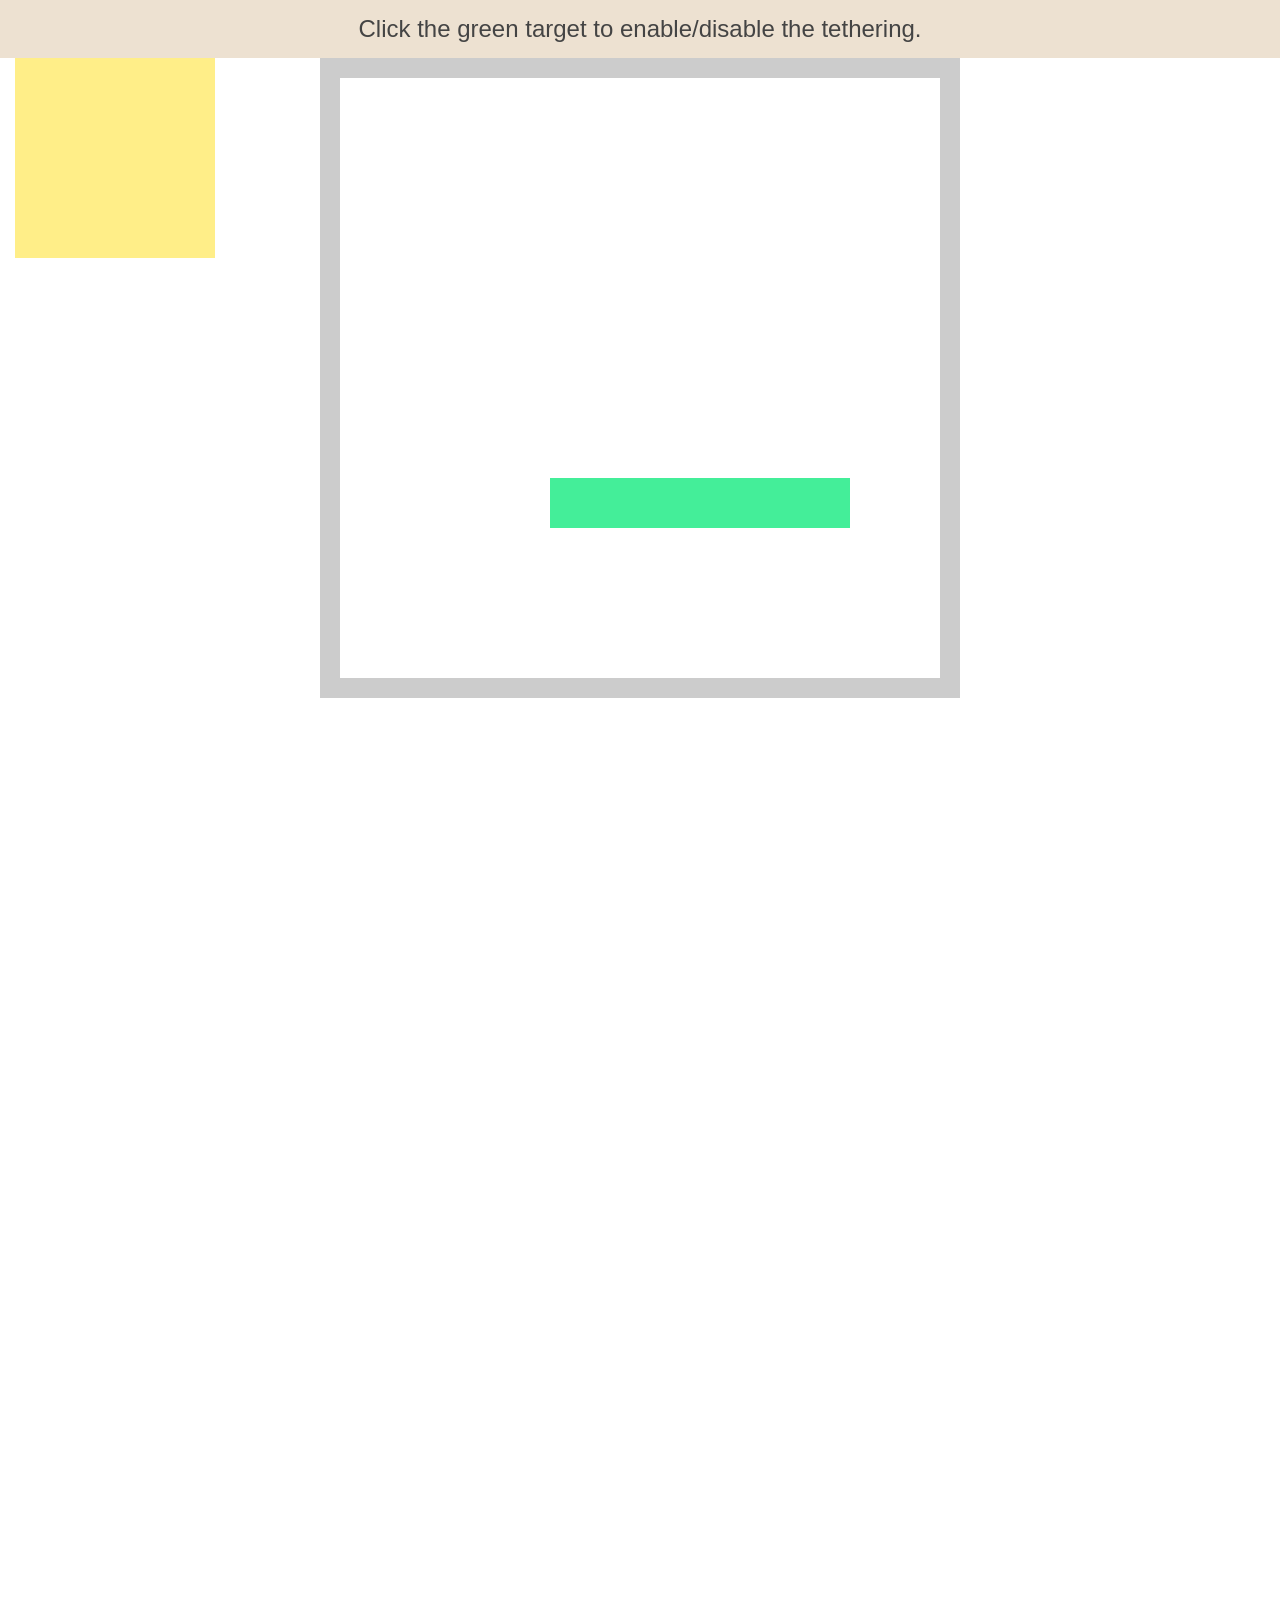
<file: js/vendor/tether/examples/enable-disable/index.html>
<!DOCTYPE html>
<html>
    <head>
        <meta charset="utf-8">
        <meta http-equiv="X-UA-Compatible" content="chrome=1">
        <meta name="viewport" content="width=device-width, initial-scale=1, user-scalable=no">
        <link rel="stylesheet" href="../resources/css/base.css" />
        <link rel="stylesheet" href="../common/css/style.css" />
    </head>
    <body>
        <div class="instructions">Click the green target to enable/disable the tethering.</div>

        <div class="element"></div>
        <div class="container">
            <div class="pad"></div>
            <div class="target"></div>
            <div class="pad"></div>
        </div>

        <script src="//github.hubspot.com/tether/dist/js/tether.js"></script>
        <script>
            var tether = new Tether({
                element: '.element',
                target: '.target',
                attachment: 'top left',
                targetAttachment: 'top right'
            });

            document.querySelector('.target').addEventListener('click', function(){
                if (tether.enabled)
                    tether.disable();
                else
                    tether.enable();
            });
        </script>
    </body>
</html>
</file>
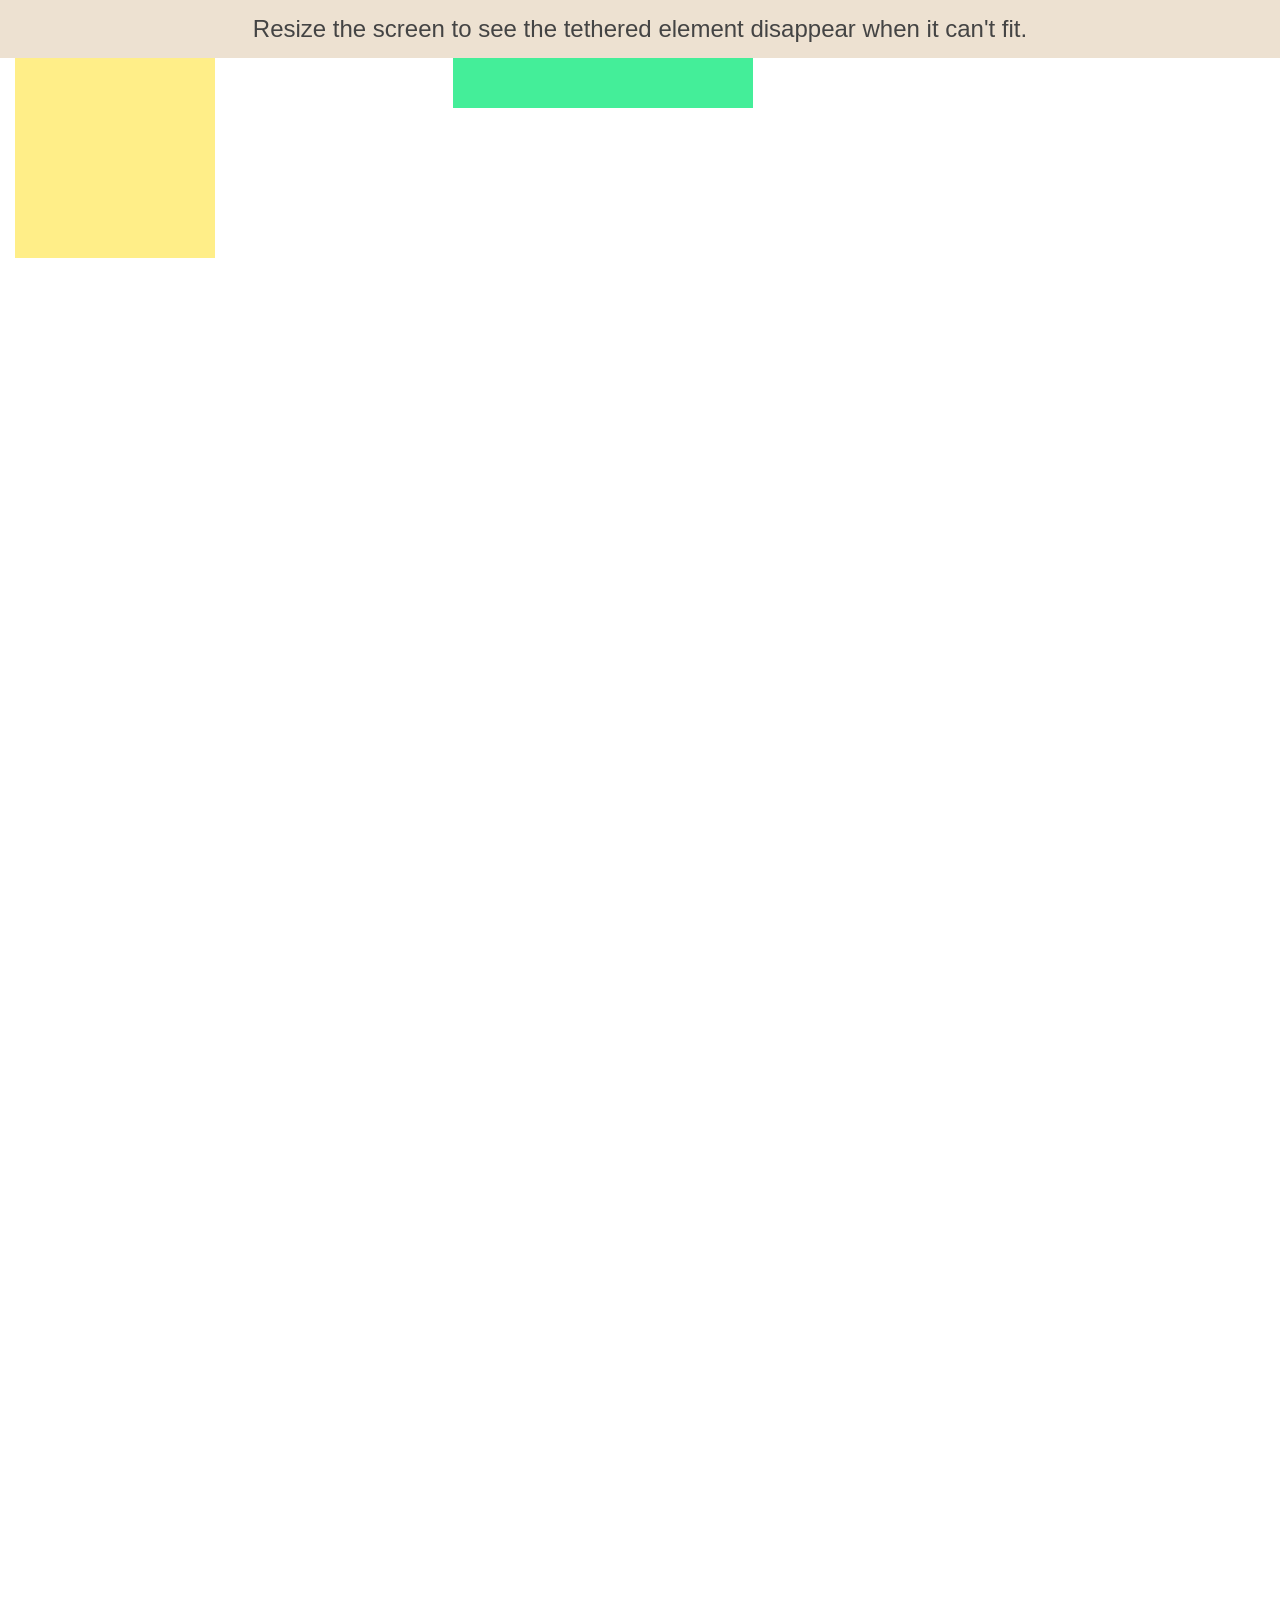
<file: js/vendor/tether/examples/out-of-bounds/index.html>
<!DOCTYPE html>
<html>
    <head>
        <meta charset="utf-8">
        <meta http-equiv="X-UA-Compatible" content="chrome=1">
        <meta name="viewport" content="width=device-width, initial-scale=1, user-scalable=no">
        <link rel="stylesheet" href="../resources/css/base.css" />
        <link rel="stylesheet" href="../common/css/style.css" />
        <style>
            .tether-element.tether-out-of-bounds {
                display: none;
            }
        </style>
    </head>
    <body>
        <div class="instructions">Resize the screen to see the tethered element disappear when it can't fit.</div>

        <div class="element"></div>
        <div class="target"></div>

        <script src="//github.hubspot.com/tether/dist/js/tether.js"></script>
        <script>
            var tether = new Tether({
                element: '.element',
                target: '.target',
                attachment: 'top left',
                targetAttachment: 'top right',
                constraints: [{
                    to: 'window',
                    attachment: 'together'
                }]
            });
            tether.on('update', function(event) {
                console.log(event);
            });
        </script>
    </body>
</html>
</file>
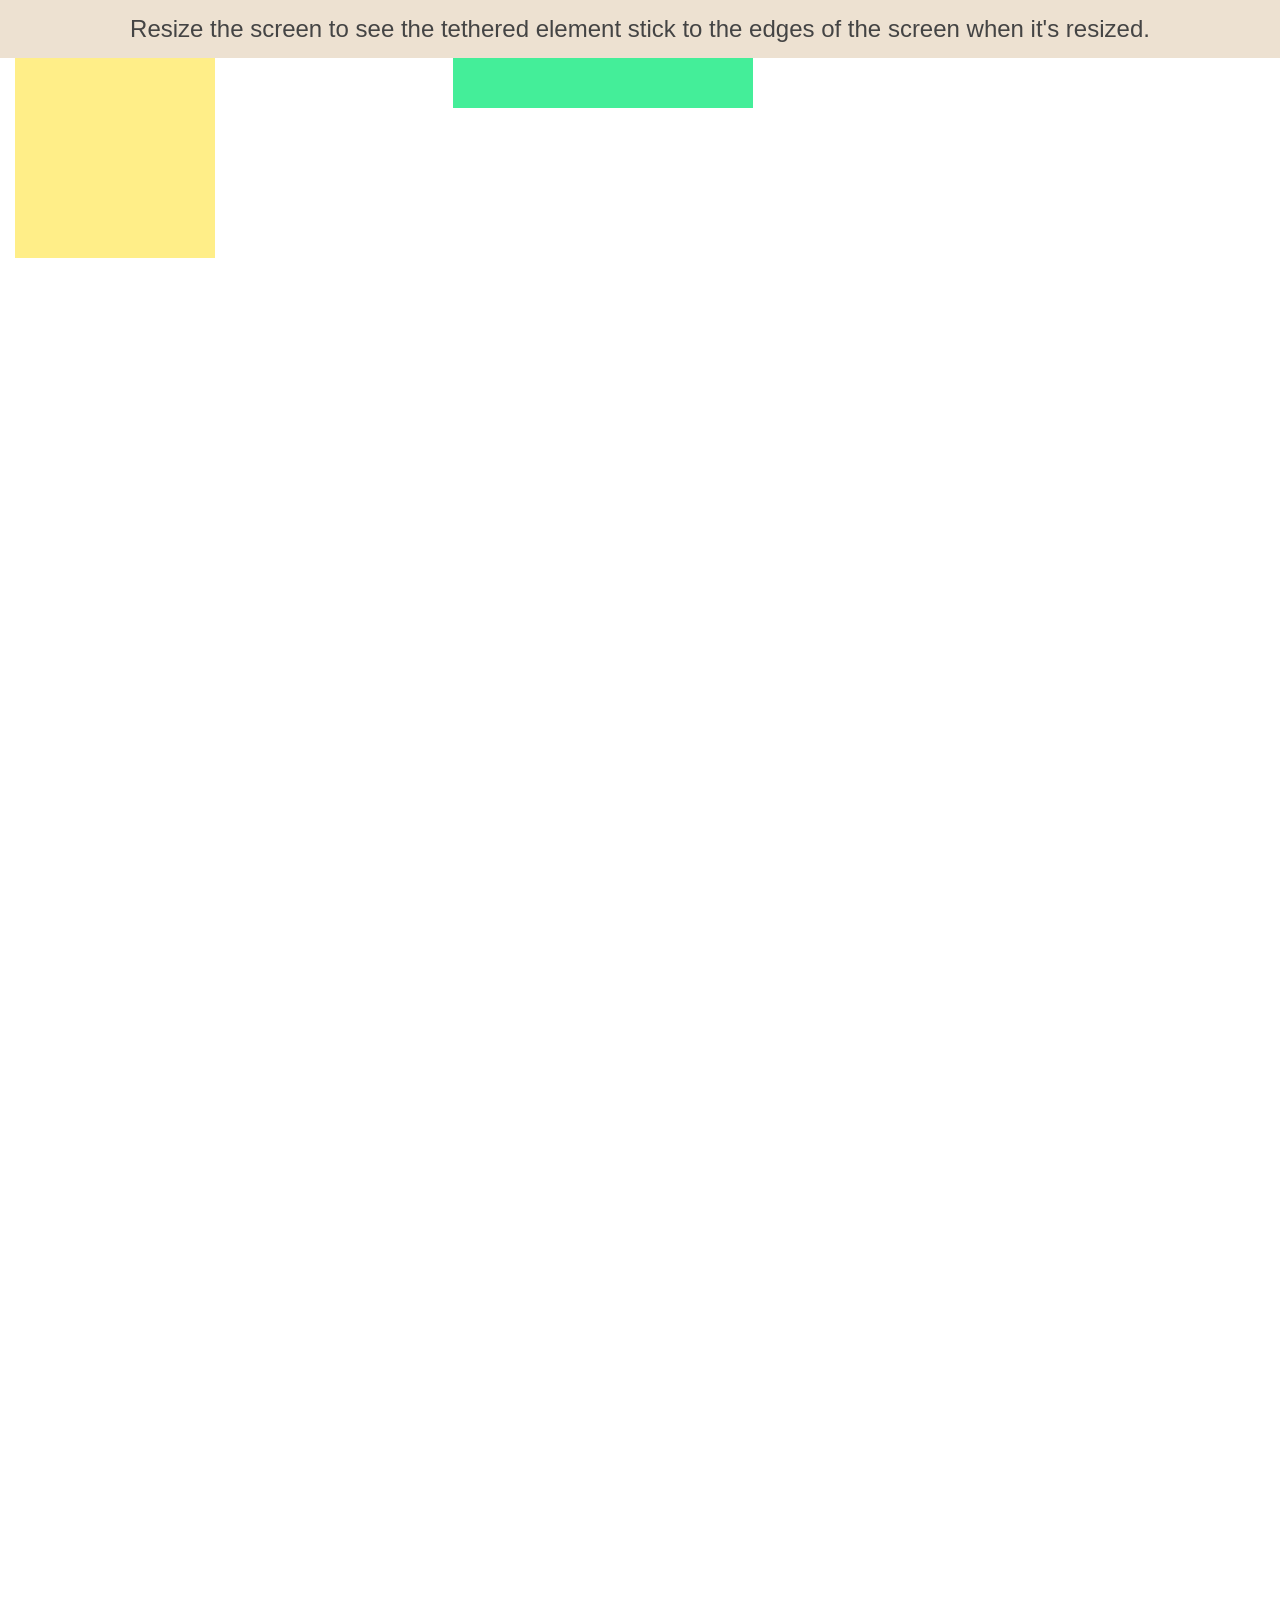
<file: js/vendor/tether/examples/pin/index.html>
<!DOCTYPE html>
<html>
    <head>
        <meta charset="utf-8">
        <meta http-equiv="X-UA-Compatible" content="chrome=1">
        <meta name="viewport" content="width=device-width, initial-scale=1, user-scalable=no">
        <link rel="stylesheet" href="../resources/css/base.css" />
        <link rel="stylesheet" href="../common/css/style.css" />
    </head>
    <body>
        <div class="instructions">Resize the screen to see the tethered element stick to the edges of the screen when it's resized.</div>

        <div class="element"></div>
        <div class="target"></div>

        <script src="//github.hubspot.com/tether/dist/js/tether.js"></script>
        <script>
            new Tether({
                element: '.element',
                target: '.target',
                attachment: 'top left',
                targetAttachment: 'top right',
                constraints: [{
                    to: 'window',
                    pin: true
                }]
            });
        </script>
    </body>
</html>
</file>
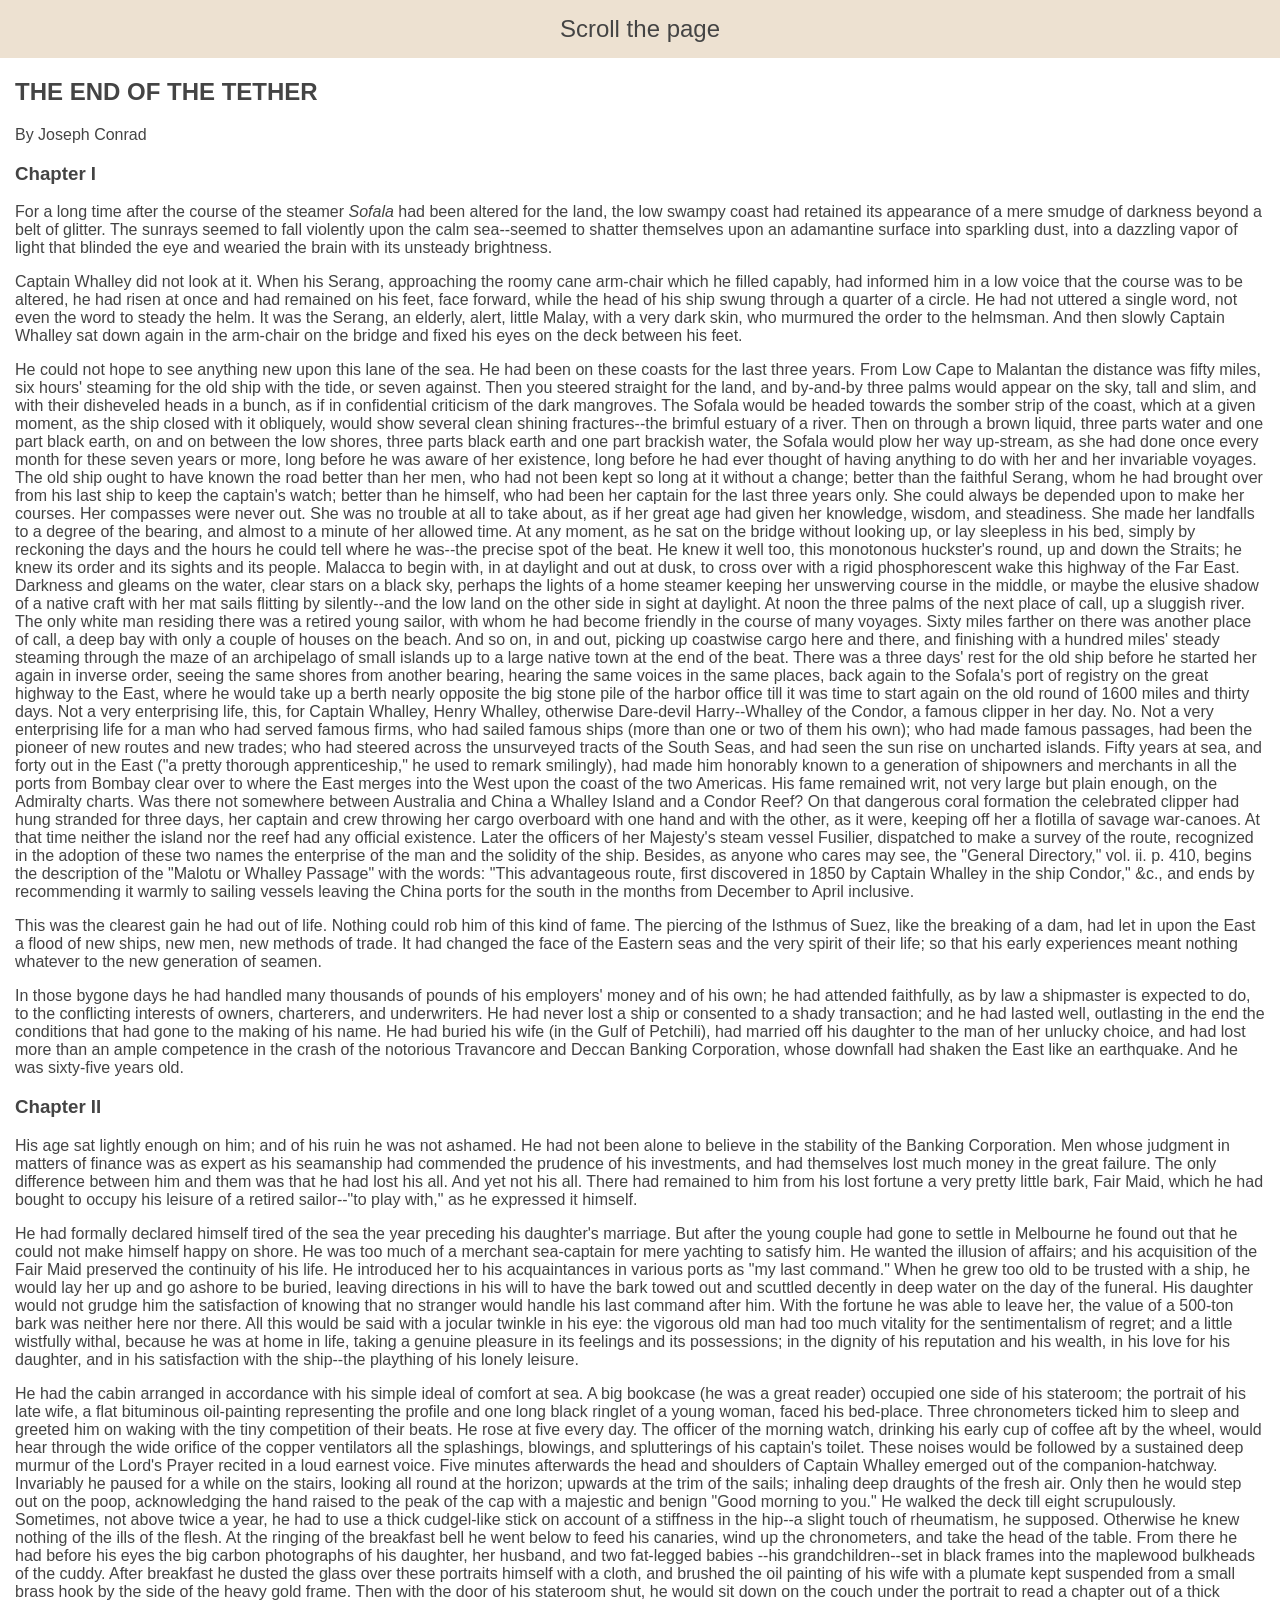
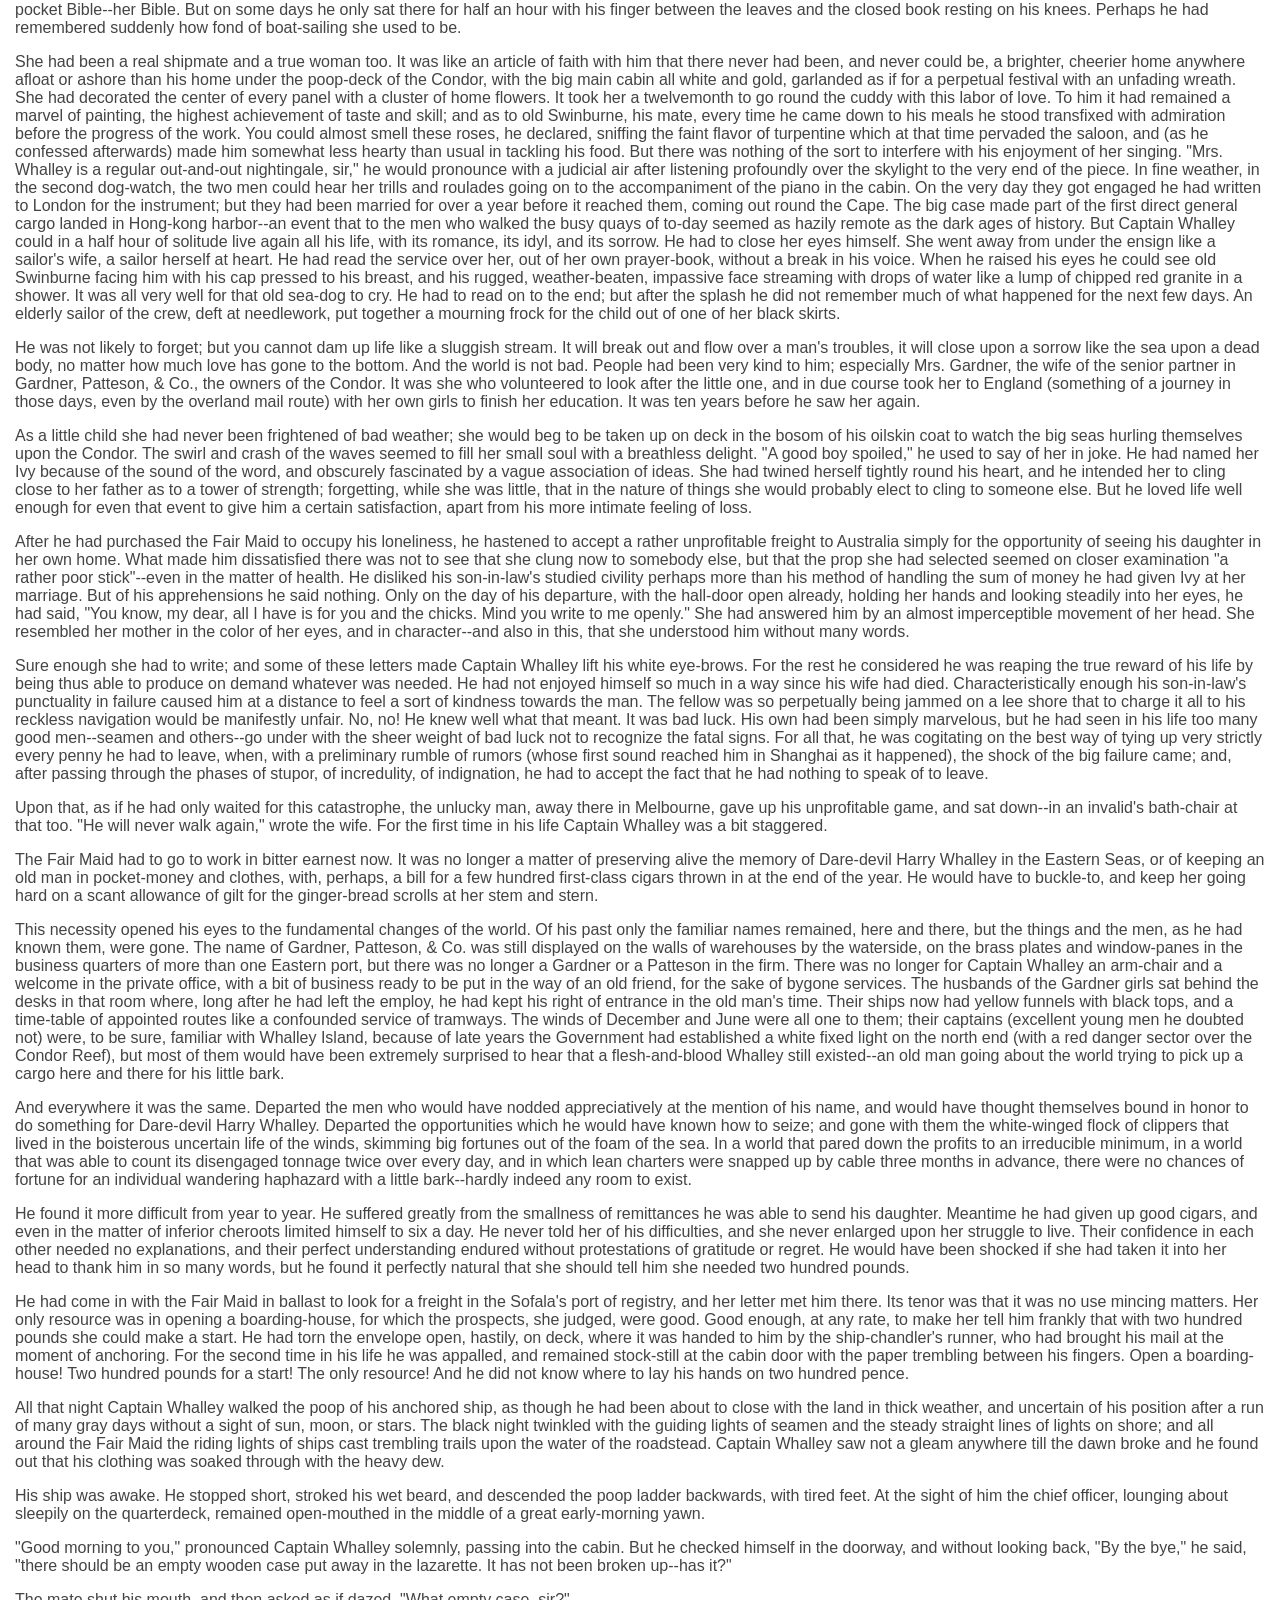
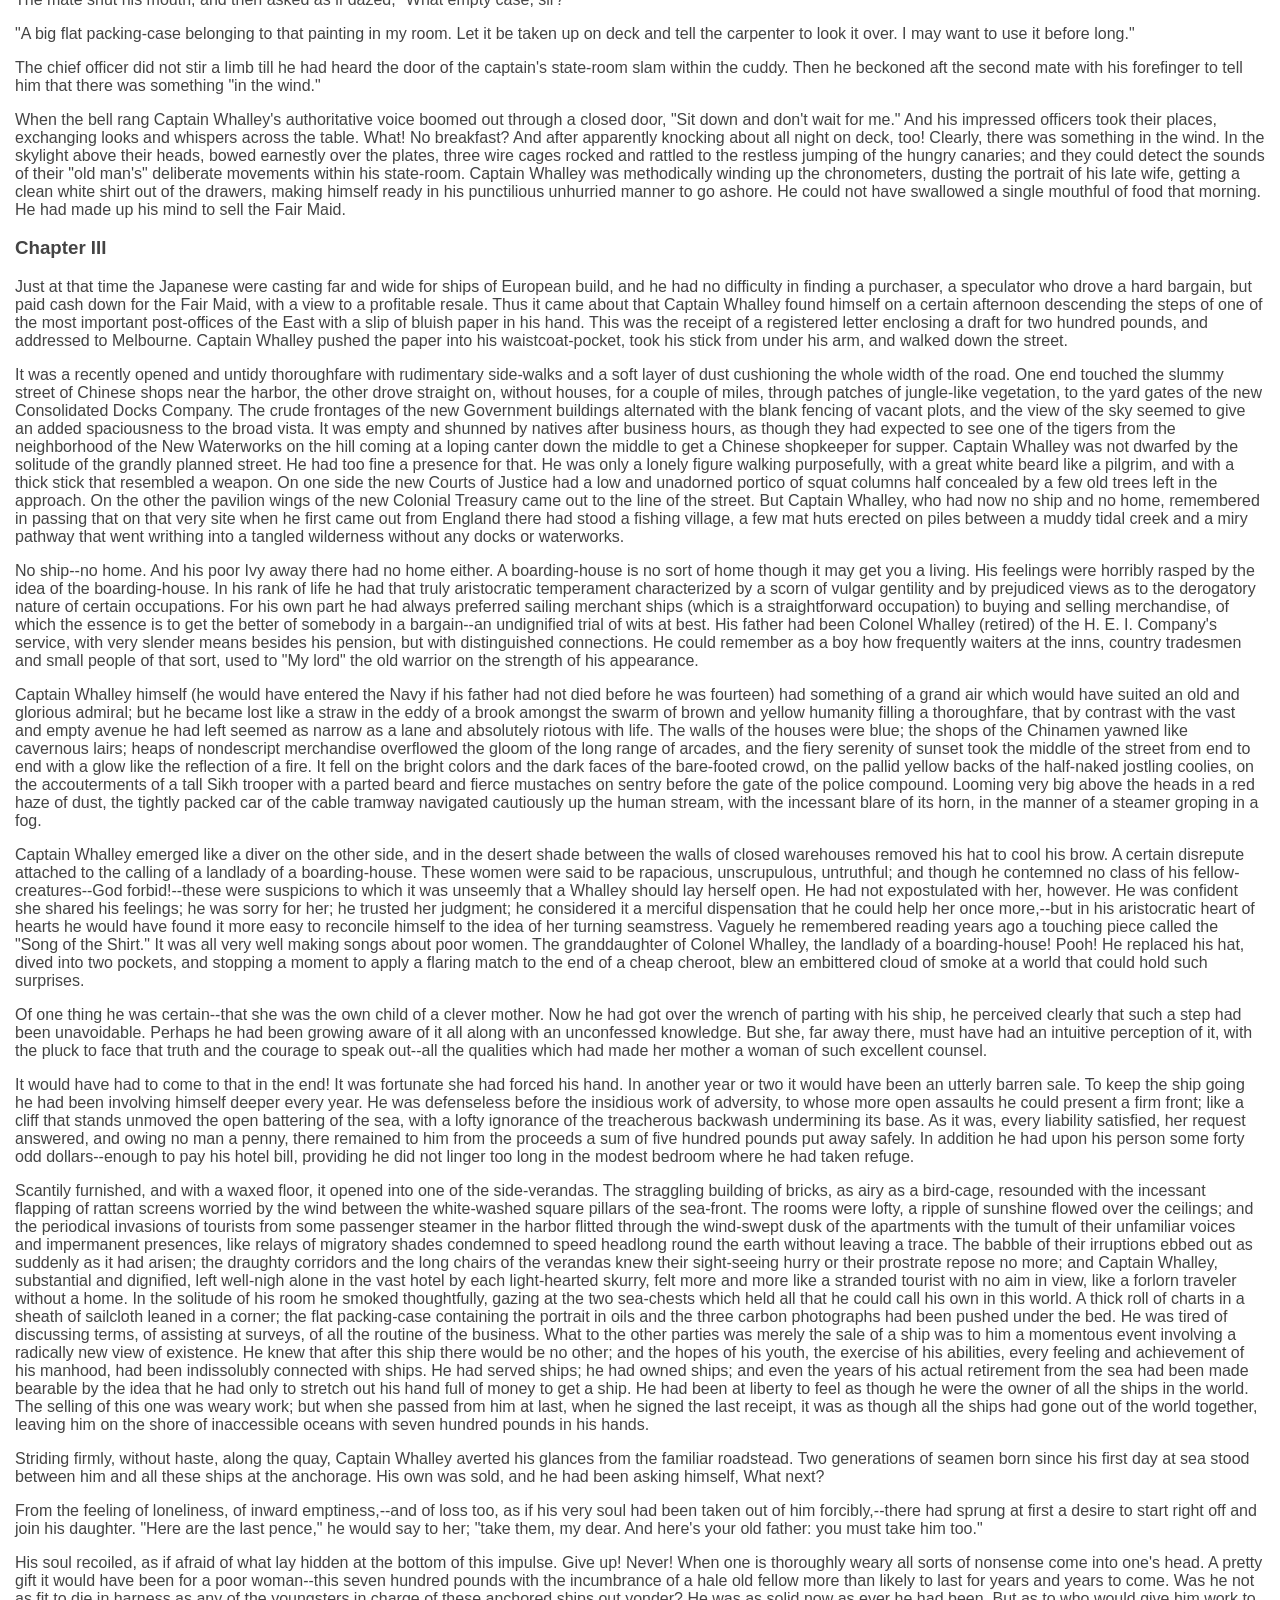
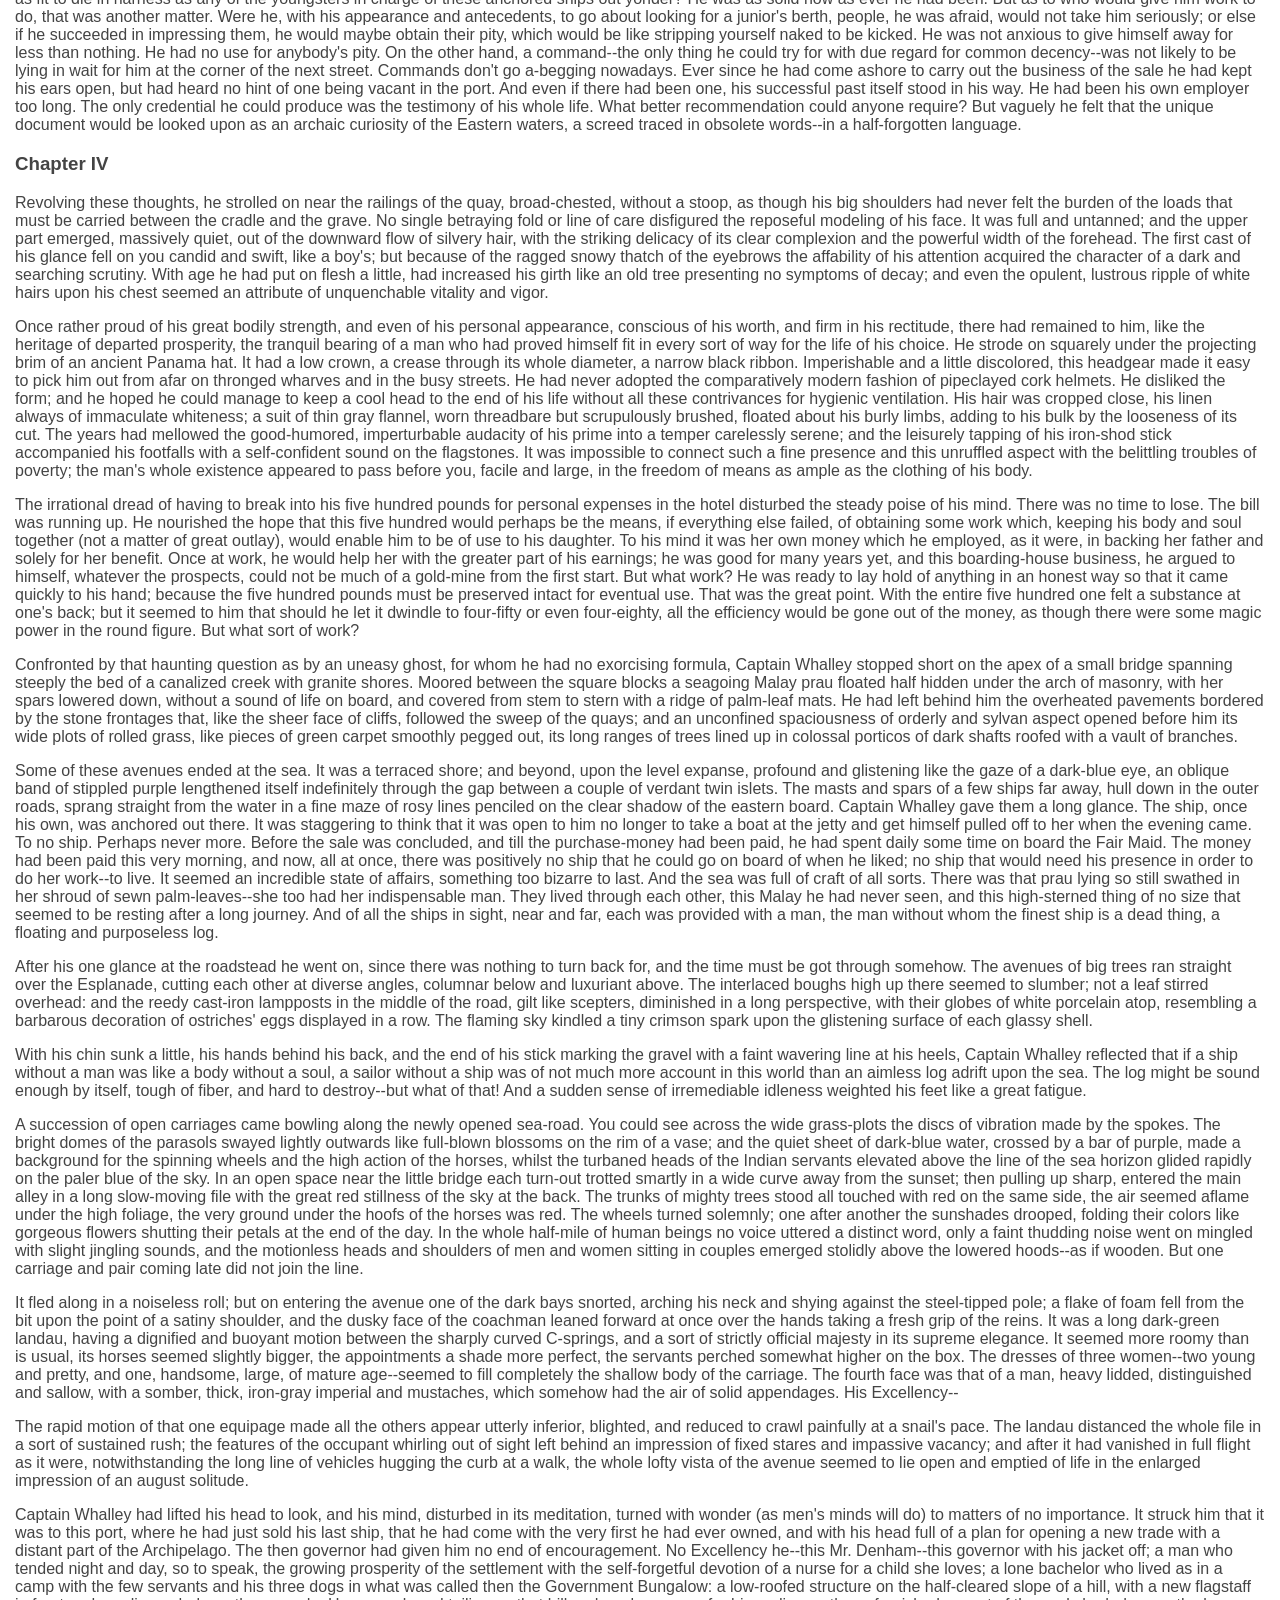
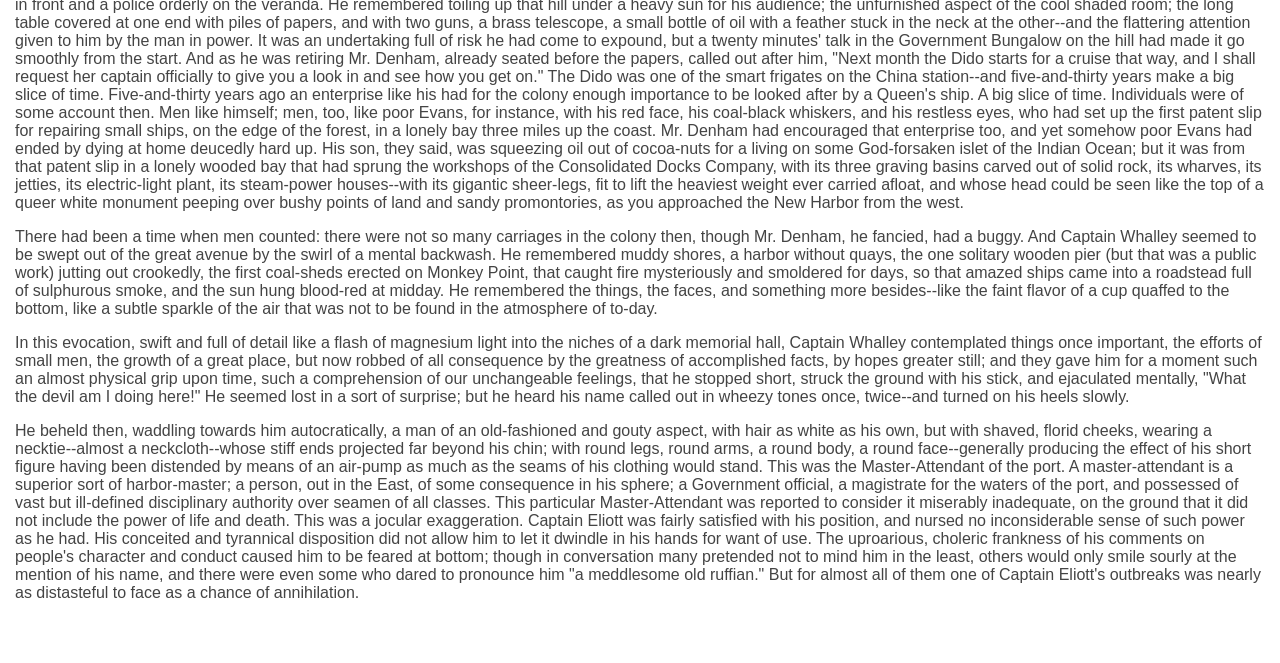
<file: js/vendor/tether/examples/scroll/index.html>
<!DOCTYPE html>
<html>
    <head>
        <link rel="stylesheet" href="../resources/css/base.css" />
        <link rel="stylesheet" href="../common/css/style.css" />
    </head>
    <body>

    <div class="instructions">Scroll the page</div>

    <h2>THE END OF THE TETHER</h2>

    <p>By Joseph Conrad</p>

    <h3>Chapter I</h3>

    <p>For a long time after the course of the steamer <em>Sofala</em> had been
    altered for the land, the low swampy coast had retained its appearance
    of a mere smudge of darkness beyond a belt of glitter. The sunrays
    seemed to fall violently upon the calm sea--seemed to shatter themselves
    upon an adamantine surface into sparkling dust, into a dazzling vapor
    of light that blinded the eye and wearied the brain with its unsteady
    brightness.</p>

    <p>Captain Whalley did not look at it. When his Serang, approaching the
    roomy cane arm-chair which he filled capably, had informed him in a low
    voice that the course was to be altered, he had risen at once and had
    remained on his feet, face forward, while the head of his ship swung
    through a quarter of a circle. He had not uttered a single word, not
    even the word to steady the helm. It was the Serang, an elderly, alert,
    little Malay, with a very dark skin, who murmured the order to the
    helmsman. And then slowly Captain Whalley sat down again in the
    arm-chair on the bridge and fixed his eyes on the deck between his feet.</p>

    <p>He could not hope to see anything new upon this lane of the sea. He had
    been on these coasts for the last three years. From Low Cape to Malantan
    the distance was fifty miles, six hours' steaming for the old ship with
    the tide, or seven against. Then you steered straight for the land, and
    by-and-by three palms would appear on the sky, tall and slim, and with
    their disheveled heads in a bunch, as if in confidential criticism of
    the dark mangroves. The Sofala would be headed towards the somber
    strip of the coast, which at a given moment, as the ship closed with
    it obliquely, would show several clean shining fractures--the brimful
    estuary of a river. Then on through a brown liquid, three parts water
    and one part black earth, on and on between the low shores, three parts
    black earth and one part brackish water, the Sofala would plow her way
    up-stream, as she had done once every month for these seven years or
    more, long before he was aware of her existence, long before he had ever
    thought of having anything to do with her and her invariable voyages.
    The old ship ought to have known the road better than her men, who had
    not been kept so long at it without a change; better than the faithful
    Serang, whom he had brought over from his last ship to keep the
    captain's watch; better than he himself, who had been her captain for
    the last three years only. She could always be depended upon to make her
    courses. Her compasses were never out. She was no trouble at all to
    take about, as if her great age had given her knowledge, wisdom, and
    steadiness. She made her landfalls to a degree of the bearing, and
    almost to a minute of her allowed time. At any moment, as he sat on
    the bridge without looking up, or lay sleepless in his bed, simply by
    reckoning the days and the hours he could tell where he was--the precise
    spot of the beat. He knew it well too, this monotonous huckster's
    round, up and down the Straits; he knew its order and its sights and its
    people. Malacca to begin with, in at daylight and out at dusk, to cross
    over with a rigid phosphorescent wake this highway of the Far East.
    Darkness and gleams on the water, clear stars on a black sky, perhaps
    the lights of a home steamer keeping her unswerving course in the
    middle, or maybe the elusive shadow of a native craft with her mat sails
    flitting by silently--and the low land on the other side in sight
    at daylight. At noon the three palms of the next place of call, up a
    sluggish river. The only white man residing there was a retired young
    sailor, with whom he had become friendly in the course of many voyages.
    Sixty miles farther on there was another place of call, a deep bay with
    only a couple of houses on the beach. And so on, in and out, picking
    up coastwise cargo here and there, and finishing with a hundred miles'
    steady steaming through the maze of an archipelago of small islands up
    to a large native town at the end of the beat. There was a three days'
    rest for the old ship before he started her again in inverse order,
    seeing the same shores from another bearing, hearing the same voices
    in the same places, back again to the Sofala's port of registry on
    the great highway to the East, where he would take up a berth nearly
    opposite the big stone pile of the harbor office till it was time to
    start again on the old round of 1600 miles and thirty days. Not a very
    enterprising life, this, for Captain Whalley, Henry Whalley, otherwise
    Dare-devil Harry--Whalley of the Condor, a famous clipper in her day.
    No. Not a very enterprising life for a man who had served famous firms,
    who had sailed famous ships (more than one or two of them his own); who
    had made famous passages, had been the pioneer of new routes and new
    trades; who had steered across the unsurveyed tracts of the South Seas,
    and had seen the sun rise on uncharted islands. Fifty years at sea, and
    forty out in the East ("a pretty thorough apprenticeship," he used
    to remark smilingly), had made him honorably known to a generation of
    shipowners and merchants in all the ports from Bombay clear over to
    where the East merges into the West upon the coast of the two Americas.
    His fame remained writ, not very large but plain enough, on the
    Admiralty charts. Was there not somewhere between Australia and China a
    Whalley Island and a Condor Reef? On that dangerous coral formation the
    celebrated clipper had hung stranded for three days, her captain and
    crew throwing her cargo overboard with one hand and with the other, as
    it were, keeping off her a flotilla of savage war-canoes. At that time
    neither the island nor the reef had any official existence. Later the
    officers of her Majesty's steam vessel Fusilier, dispatched to make a
    survey of the route, recognized in the adoption of these two names the
    enterprise of the man and the solidity of the ship. Besides, as anyone
    who cares may see, the "General Directory," vol. ii. p. 410, begins the
    description of the "Malotu or Whalley Passage" with the words: "This
    advantageous route, first discovered in 1850 by Captain Whalley in the
    ship Condor," &amp;c., and ends by recommending it warmly to sailing vessels
    leaving the China ports for the south in the months from December to
    April inclusive.</p>

    <p>This was the clearest gain he had out of life. Nothing could rob him
    of this kind of fame. The piercing of the Isthmus of Suez, like the
    breaking of a dam, had let in upon the East a flood of new ships, new
    men, new methods of trade. It had changed the face of the Eastern seas
    and the very spirit of their life; so that his early experiences meant
    nothing whatever to the new generation of seamen.</p>

    <p>In those bygone days he had handled many thousands of pounds of his
    employers' money and of his own; he had attended faithfully, as by law
    a shipmaster is expected to do, to the conflicting interests of owners,
    charterers, and underwriters. He had never lost a ship or consented to
    a shady transaction; and he had lasted well, outlasting in the end the
    conditions that had gone to the making of his name. He had buried his
    wife (in the Gulf of Petchili), had married off his daughter to the man
    of her unlucky choice, and had lost more than an ample competence in the
    crash of the notorious Travancore and Deccan Banking Corporation, whose
    downfall had shaken the East like an earthquake. And he was sixty-five
    years old.</p>

    <h3>Chapter II</h3>

    <p>His age sat lightly enough on him; and of his ruin he was not ashamed.
    He had not been alone to believe in the stability of the Banking
    Corporation. Men whose judgment in matters of finance was as expert as
    his seamanship had commended the prudence of his investments, and had
    themselves lost much money in the great failure. The only difference
    between him and them was that he had lost his all. And yet not his all.
    There had remained to him from his lost fortune a very pretty little
    bark, Fair Maid, which he had bought to occupy his leisure of a retired
    sailor--"to play with," as he expressed it himself.</p>

    <p>He had formally declared himself tired of the sea the year preceding his
    daughter's marriage. But after the young couple had gone to settle in
    Melbourne he found out that he could not make himself happy on shore. He
    was too much of a merchant sea-captain for mere yachting to satisfy him.
    He wanted the illusion of affairs; and his acquisition of the Fair
    Maid preserved the continuity of his life. He introduced her to his
    acquaintances in various ports as "my last command." When he grew too
    old to be trusted with a ship, he would lay her up and go ashore to be
    buried, leaving directions in his will to have the bark towed out and
    scuttled decently in deep water on the day of the funeral. His daughter
    would not grudge him the satisfaction of knowing that no stranger would
    handle his last command after him. With the fortune he was able to leave
    her, the value of a 500-ton bark was neither here nor there. All this
    would be said with a jocular twinkle in his eye: the vigorous old man
    had too much vitality for the sentimentalism of regret; and a little
    wistfully withal, because he was at home in life, taking a genuine
    pleasure in its feelings and its possessions; in the dignity of his
    reputation and his wealth, in his love for his daughter, and in his
    satisfaction with the ship--the plaything of his lonely leisure.</p>

    <p>He had the cabin arranged in accordance with his simple ideal of comfort
    at sea. A big bookcase (he was a great reader) occupied one side of his
    stateroom; the portrait of his late wife, a flat bituminous oil-painting
    representing the profile and one long black ringlet of a young woman,
    faced his bed-place. Three chronometers ticked him to sleep and greeted
    him on waking with the tiny competition of their beats. He rose at five
    every day. The officer of the morning watch, drinking his early cup
    of coffee aft by the wheel, would hear through the wide orifice of the
    copper ventilators all the splashings, blowings, and splutterings of
    his captain's toilet. These noises would be followed by a sustained
    deep murmur of the Lord's Prayer recited in a loud earnest voice. Five
    minutes afterwards the head and shoulders of Captain Whalley emerged
    out of the companion-hatchway. Invariably he paused for a while on the
    stairs, looking all round at the horizon; upwards at the trim of the
    sails; inhaling deep draughts of the fresh air. Only then he would step
    out on the poop, acknowledging the hand raised to the peak of the cap
    with a majestic and benign "Good morning to you." He walked the deck
    till eight scrupulously. Sometimes, not above twice a year, he had to
    use a thick cudgel-like stick on account of a stiffness in the hip--a
    slight touch of rheumatism, he supposed. Otherwise he knew nothing of
    the ills of the flesh. At the ringing of the breakfast bell he went
    below to feed his canaries, wind up the chronometers, and take the
    head of the table. From there he had before his eyes the big carbon
    photographs of his daughter, her husband, and two fat-legged babies
    --his grandchildren--set in black frames into the maplewood bulkheads
    of the cuddy. After breakfast he dusted the glass over these portraits
    himself with a cloth, and brushed the oil painting of his wife with a
    plumate kept suspended from a small brass hook by the side of the heavy
    gold frame. Then with the door of his stateroom shut, he would sit down
    on the couch under the portrait to read a chapter out of a thick pocket
    Bible--her Bible. But on some days he only sat there for half an hour
    with his finger between the leaves and the closed book resting on his
    knees. Perhaps he had remembered suddenly how fond of boat-sailing she
    used to be.</p>

    <p>She had been a real shipmate and a true woman too. It was like an
    article of faith with him that there never had been, and never could be,
    a brighter, cheerier home anywhere afloat or ashore than his home under
    the poop-deck of the Condor, with the big main cabin all white and gold,
    garlanded as if for a perpetual festival with an unfading wreath. She
    had decorated the center of every panel with a cluster of home flowers.
    It took her a twelvemonth to go round the cuddy with this labor of love.
    To him it had remained a marvel of painting, the highest achievement of
    taste and skill; and as to old Swinburne, his mate, every time he
    came down to his meals he stood transfixed with admiration before the
    progress of the work. You could almost smell these roses, he declared,
    sniffing the faint flavor of turpentine which at that time pervaded the
    saloon, and (as he confessed afterwards) made him somewhat less hearty
    than usual in tackling his food. But there was nothing of the sort to
    interfere with his enjoyment of her singing. "Mrs. Whalley is a regular
    out-and-out nightingale, sir," he would pronounce with a judicial air
    after listening profoundly over the skylight to the very end of the
    piece. In fine weather, in the second dog-watch, the two men could hear
    her trills and roulades going on to the accompaniment of the piano in
    the cabin. On the very day they got engaged he had written to London
    for the instrument; but they had been married for over a year before it
    reached them, coming out round the Cape. The big case made part of the
    first direct general cargo landed in Hong-kong harbor--an event that to
    the men who walked the busy quays of to-day seemed as hazily remote as
    the dark ages of history. But Captain Whalley could in a half hour of
    solitude live again all his life, with its romance, its idyl, and its
    sorrow. He had to close her eyes himself. She went away from under the
    ensign like a sailor's wife, a sailor herself at heart. He had read
    the service over her, out of her own prayer-book, without a break in his
    voice. When he raised his eyes he could see old Swinburne facing him
    with his cap pressed to his breast, and his rugged, weather-beaten,
    impassive face streaming with drops of water like a lump of chipped red
    granite in a shower. It was all very well for that old sea-dog to cry.
    He had to read on to the end; but after the splash he did not remember
    much of what happened for the next few days. An elderly sailor of the
    crew, deft at needlework, put together a mourning frock for the child
    out of one of her black skirts.</p>

    <p>He was not likely to forget; but you cannot dam up life like a sluggish
    stream. It will break out and flow over a man's troubles, it will close
    upon a sorrow like the sea upon a dead body, no matter how much love has
    gone to the bottom. And the world is not bad. People had been very
    kind to him; especially Mrs. Gardner, the wife of the senior partner
    in Gardner, Patteson, &amp; Co., the owners of the Condor. It was she who
    volunteered to look after the little one, and in due course took her to
    England (something of a journey in those days, even by the overland
    mail route) with her own girls to finish her education. It was ten years
    before he saw her again.</p>

    <p>As a little child she had never been frightened of bad weather; she
    would beg to be taken up on deck in the bosom of his oilskin coat to
    watch the big seas hurling themselves upon the Condor. The swirl and
    crash of the waves seemed to fill her small soul with a breathless
    delight. "A good boy spoiled," he used to say of her in joke. He had
    named her Ivy because of the sound of the word, and obscurely fascinated
    by a vague association of ideas. She had twined herself tightly round
    his heart, and he intended her to cling close to her father as to a
    tower of strength; forgetting, while she was little, that in the nature
    of things she would probably elect to cling to someone else. But
    he loved life well enough for even that event to give him a certain
    satisfaction, apart from his more intimate feeling of loss.</p>

    <p>After he had purchased the Fair Maid to occupy his loneliness, he
    hastened to accept a rather unprofitable freight to Australia simply for
    the opportunity of seeing his daughter in her own home. What made him
    dissatisfied there was not to see that she clung now to somebody else,
    but that the prop she had selected seemed on closer examination "a
    rather poor stick"--even in the matter of health. He disliked his
    son-in-law's studied civility perhaps more than his method of
    handling the sum of money he had given Ivy at her marriage. But of his
    apprehensions he said nothing. Only on the day of his departure, with
    the hall-door open already, holding her hands and looking steadily into
    her eyes, he had said, "You know, my dear, all I have is for you and the
    chicks. Mind you write to me openly." She had answered him by an almost
    imperceptible movement of her head. She resembled her mother in
    the color of her eyes, and in character--and also in this, that she
    understood him without many words.</p>

    <p>Sure enough she had to write; and some of these letters made Captain
    Whalley lift his white eye-brows. For the rest he considered he was
    reaping the true reward of his life by being thus able to produce on
    demand whatever was needed. He had not enjoyed himself so much in a
    way since his wife had died. Characteristically enough his son-in-law's
    punctuality in failure caused him at a distance to feel a sort of
    kindness towards the man. The fellow was so perpetually being jammed on
    a lee shore that to charge it all to his reckless navigation would be
    manifestly unfair. No, no! He knew well what that meant. It was bad
    luck. His own had been simply marvelous, but he had seen in his life too
    many good men--seamen and others--go under with the sheer weight of bad
    luck not to recognize the fatal signs. For all that, he was cogitating
    on the best way of tying up very strictly every penny he had to leave,
    when, with a preliminary rumble of rumors (whose first sound reached
    him in Shanghai as it happened), the shock of the big failure came;
    and, after passing through the phases of stupor, of incredulity, of
    indignation, he had to accept the fact that he had nothing to speak of
    to leave.</p>

    <p>Upon that, as if he had only waited for this catastrophe, the unlucky
    man, away there in Melbourne, gave up his unprofitable game, and sat
    down--in an invalid's bath-chair at that too. "He will never walk
    again," wrote the wife. For the first time in his life Captain Whalley
    was a bit staggered.</p>

    <p>The Fair Maid had to go to work in bitter earnest now. It was no longer
    a matter of preserving alive the memory of Dare-devil Harry Whalley in
    the Eastern Seas, or of keeping an old man in pocket-money and clothes,
    with, perhaps, a bill for a few hundred first-class cigars thrown in at
    the end of the year. He would have to buckle-to, and keep her going hard
    on a scant allowance of gilt for the ginger-bread scrolls at her stem
    and stern.</p>

    <p>This necessity opened his eyes to the fundamental changes of the world.
    Of his past only the familiar names remained, here and there, but
    the things and the men, as he had known them, were gone. The name of
    Gardner, Patteson, &amp; Co. was still displayed on the walls of warehouses
    by the waterside, on the brass plates and window-panes in the business
    quarters of more than one Eastern port, but there was no longer a
    Gardner or a Patteson in the firm. There was no longer for Captain
    Whalley an arm-chair and a welcome in the private office, with a bit of
    business ready to be put in the way of an old friend, for the sake of
    bygone services. The husbands of the Gardner girls sat behind the desks
    in that room where, long after he had left the employ, he had kept his
    right of entrance in the old man's time. Their ships now had yellow
    funnels with black tops, and a time-table of appointed routes like a
    confounded service of tramways. The winds of December and June were all
    one to them; their captains (excellent young men he doubted not) were,
    to be sure, familiar with Whalley Island, because of late years the
    Government had established a white fixed light on the north end (with
    a red danger sector over the Condor Reef), but most of them would have
    been extremely surprised to hear that a flesh-and-blood Whalley still
    existed--an old man going about the world trying to pick up a cargo here
    and there for his little bark.</p>

    <p>And everywhere it was the same. Departed the men who would have nodded
    appreciatively at the mention of his name, and would have thought
    themselves bound in honor to do something for Dare-devil Harry Whalley.
    Departed the opportunities which he would have known how to seize; and
    gone with them the white-winged flock of clippers that lived in the
    boisterous uncertain life of the winds, skimming big fortunes out of
    the foam of the sea. In a world that pared down the profits to an
    irreducible minimum, in a world that was able to count its disengaged
    tonnage twice over every day, and in which lean charters were snapped up
    by cable three months in advance, there were no chances of fortune for
    an individual wandering haphazard with a little bark--hardly indeed any
    room to exist.</p>

    <p>He found it more difficult from year to year. He suffered greatly from
    the smallness of remittances he was able to send his daughter. Meantime
    he had given up good cigars, and even in the matter of inferior cheroots
    limited himself to six a day. He never told her of his difficulties, and
    she never enlarged upon her struggle to live. Their confidence in each
    other needed no explanations, and their perfect understanding endured
    without protestations of gratitude or regret. He would have been shocked
    if she had taken it into her head to thank him in so many words, but
    he found it perfectly natural that she should tell him she needed two
    hundred pounds.</p>

    <p>He had come in with the Fair Maid in ballast to look for a freight in
    the Sofala's port of registry, and her letter met him there. Its tenor
    was that it was no use mincing matters. Her only resource was in opening
    a boarding-house, for which the prospects, she judged, were good. Good
    enough, at any rate, to make her tell him frankly that with two hundred
    pounds she could make a start. He had torn the envelope open, hastily,
    on deck, where it was handed to him by the ship-chandler's runner, who
    had brought his mail at the moment of anchoring. For the second time
    in his life he was appalled, and remained stock-still at the cabin door
    with the paper trembling between his fingers. Open a boarding-house! Two
    hundred pounds for a start! The only resource! And he did not know where
    to lay his hands on two hundred pence.</p>

    <p>All that night Captain Whalley walked the poop of his anchored ship, as
    though he had been about to close with the land in thick weather, and
    uncertain of his position after a run of many gray days without a sight
    of sun, moon, or stars. The black night twinkled with the guiding lights
    of seamen and the steady straight lines of lights on shore; and all
    around the Fair Maid the riding lights of ships cast trembling trails
    upon the water of the roadstead. Captain Whalley saw not a gleam
    anywhere till the dawn broke and he found out that his clothing was
    soaked through with the heavy dew.</p>

    <p>His ship was awake. He stopped short, stroked his wet beard, and
    descended the poop ladder backwards, with tired feet. At the sight
    of him the chief officer, lounging about sleepily on the quarterdeck,
    remained open-mouthed in the middle of a great early-morning yawn.</p>

    <p>"Good morning to you," pronounced Captain Whalley solemnly, passing into
    the cabin. But he checked himself in the doorway, and without looking
    back, "By the bye," he said, "there should be an empty wooden case put
    away in the lazarette. It has not been broken up--has it?"</p>

    <p>The mate shut his mouth, and then asked as if dazed, "What empty case,
    sir?"</p>

    <p>"A big flat packing-case belonging to that painting in my room. Let it
    be taken up on deck and tell the carpenter to look it over. I may want
    to use it before long."</p>

    <p>The chief officer did not stir a limb till he had heard the door of the
    captain's state-room slam within the cuddy. Then he beckoned aft the
    second mate with his forefinger to tell him that there was something "in
    the wind."</p>

    <p>When the bell rang Captain Whalley's authoritative voice boomed out
    through a closed door, "Sit down and don't wait for me." And his
    impressed officers took their places, exchanging looks and whispers
    across the table. What! No breakfast? And after apparently knocking
    about all night on deck, too! Clearly, there was something in the wind.
    In the skylight above their heads, bowed earnestly over the plates,
    three wire cages rocked and rattled to the restless jumping of the
    hungry canaries; and they could detect the sounds of their "old
    man's" deliberate movements within his state-room. Captain Whalley was
    methodically winding up the chronometers, dusting the portrait of
    his late wife, getting a clean white shirt out of the drawers, making
    himself ready in his punctilious unhurried manner to go ashore. He could
    not have swallowed a single mouthful of food that morning. He had made
    up his mind to sell the Fair Maid.</p>

    <h3>Chapter III</h3>

    <p>Just at that time the Japanese were casting far and wide for ships
    of European build, and he had no difficulty in finding a purchaser, a
    speculator who drove a hard bargain, but paid cash down for the Fair
    Maid, with a view to a profitable resale. Thus it came about that
    Captain Whalley found himself on a certain afternoon descending the
    steps of one of the most important post-offices of the East with a slip
    of bluish paper in his hand. This was the receipt of a registered letter
    enclosing a draft for two hundred pounds, and addressed to Melbourne.
    Captain Whalley pushed the paper into his waistcoat-pocket, took his
    stick from under his arm, and walked down the street.</p>

    <p>It was a recently opened and untidy thoroughfare with rudimentary
    side-walks and a soft layer of dust cushioning the whole width of
    the road. One end touched the slummy street of Chinese shops near the
    harbor, the other drove straight on, without houses, for a couple of
    miles, through patches of jungle-like vegetation, to the yard gates
    of the new Consolidated Docks Company. The crude frontages of the new
    Government buildings alternated with the blank fencing of vacant plots,
    and the view of the sky seemed to give an added spaciousness to the
    broad vista. It was empty and shunned by natives after business
    hours, as though they had expected to see one of the tigers from the
    neighborhood of the New Waterworks on the hill coming at a loping canter
    down the middle to get a Chinese shopkeeper for supper. Captain Whalley
    was not dwarfed by the solitude of the grandly planned street. He
    had too fine a presence for that. He was only a lonely figure walking
    purposefully, with a great white beard like a pilgrim, and with a thick
    stick that resembled a weapon. On one side the new Courts of Justice had
    a low and unadorned portico of squat columns half concealed by a few old
    trees left in the approach. On the other the pavilion wings of the
    new Colonial Treasury came out to the line of the street. But Captain
    Whalley, who had now no ship and no home, remembered in passing that
    on that very site when he first came out from England there had stood a
    fishing village, a few mat huts erected on piles between a muddy tidal
    creek and a miry pathway that went writhing into a tangled wilderness
    without any docks or waterworks.</p>

    <p>No ship--no home. And his poor Ivy away there had no home either. A
    boarding-house is no sort of home though it may get you a living. His
    feelings were horribly rasped by the idea of the boarding-house. In his
    rank of life he had that truly aristocratic temperament characterized by
    a scorn of vulgar gentility and by prejudiced views as to the derogatory
    nature of certain occupations. For his own part he had always preferred
    sailing merchant ships (which is a straightforward occupation) to buying
    and selling merchandise, of which the essence is to get the better of
    somebody in a bargain--an undignified trial of wits at best. His father
    had been Colonel Whalley (retired) of the H. E. I. Company's service,
    with very slender means besides his pension, but with distinguished
    connections. He could remember as a boy how frequently waiters at the
    inns, country tradesmen and small people of that sort, used to "My lord"
    the old warrior on the strength of his appearance.</p>

    <p>Captain Whalley himself (he would have entered the Navy if his father
    had not died before he was fourteen) had something of a grand air which
    would have suited an old and glorious admiral; but he became lost like
    a straw in the eddy of a brook amongst the swarm of brown and yellow
    humanity filling a thoroughfare, that by contrast with the vast and
    empty avenue he had left seemed as narrow as a lane and absolutely
    riotous with life. The walls of the houses were blue; the shops of the
    Chinamen yawned like cavernous lairs; heaps of nondescript merchandise
    overflowed the gloom of the long range of arcades, and the fiery
    serenity of sunset took the middle of the street from end to end with a
    glow like the reflection of a fire. It fell on the bright colors and the
    dark faces of the bare-footed crowd, on the pallid yellow backs of the
    half-naked jostling coolies, on the accouterments of a tall Sikh trooper
    with a parted beard and fierce mustaches on sentry before the gate of
    the police compound. Looming very big above the heads in a red haze of
    dust, the tightly packed car of the cable tramway navigated cautiously
    up the human stream, with the incessant blare of its horn, in the manner
    of a steamer groping in a fog.</p>

    <p>Captain Whalley emerged like a diver on the other side, and in the
    desert shade between the walls of closed warehouses removed his hat to
    cool his brow. A certain disrepute attached to the calling of a
    landlady of a boarding-house. These women were said to be rapacious,
    unscrupulous, untruthful; and though he contemned no class of his
    fellow-creatures--God forbid!--these were suspicions to which it was
    unseemly that a Whalley should lay herself open. He had not expostulated
    with her, however. He was confident she shared his feelings; he was
    sorry for her; he trusted her judgment; he considered it a merciful
    dispensation that he could help her once more,--but in his aristocratic
    heart of hearts he would have found it more easy to reconcile himself to
    the idea of her turning seamstress. Vaguely he remembered reading years
    ago a touching piece called the "Song of the Shirt." It was all very
    well making songs about poor women. The granddaughter of Colonel
    Whalley, the landlady of a boarding-house! Pooh! He replaced his hat,
    dived into two pockets, and stopping a moment to apply a flaring match
    to the end of a cheap cheroot, blew an embittered cloud of smoke at a
    world that could hold such surprises.</p>

    <p>Of one thing he was certain--that she was the own child of a clever
    mother. Now he had got over the wrench of parting with his ship, he
    perceived clearly that such a step had been unavoidable. Perhaps he had
    been growing aware of it all along with an unconfessed knowledge. But
    she, far away there, must have had an intuitive perception of it, with
    the pluck to face that truth and the courage to speak out--all the
    qualities which had made her mother a woman of such excellent counsel.</p>

    <p>It would have had to come to that in the end! It was fortunate she had
    forced his hand. In another year or two it would have been an utterly
    barren sale. To keep the ship going he had been involving himself deeper
    every year. He was defenseless before the insidious work of adversity,
    to whose more open assaults he could present a firm front; like a
    cliff that stands unmoved the open battering of the sea, with a lofty
    ignorance of the treacherous backwash undermining its base. As it was,
    every liability satisfied, her request answered, and owing no man a
    penny, there remained to him from the proceeds a sum of five hundred
    pounds put away safely. In addition he had upon his person some forty
    odd dollars--enough to pay his hotel bill, providing he did not linger
    too long in the modest bedroom where he had taken refuge.</p>

    <p>Scantily furnished, and with a waxed floor, it opened into one of
    the side-verandas. The straggling building of bricks, as airy as a
    bird-cage, resounded with the incessant flapping of rattan screens
    worried by the wind between the white-washed square pillars of the
    sea-front. The rooms were lofty, a ripple of sunshine flowed over the
    ceilings; and the periodical invasions of tourists from some passenger
    steamer in the harbor flitted through the wind-swept dusk of the
    apartments with the tumult of their unfamiliar voices and impermanent
    presences, like relays of migratory shades condemned to speed headlong
    round the earth without leaving a trace. The babble of their irruptions
    ebbed out as suddenly as it had arisen; the draughty corridors and
    the long chairs of the verandas knew their sight-seeing hurry or
    their prostrate repose no more; and Captain Whalley, substantial and
    dignified, left well-nigh alone in the vast hotel by each light-hearted
    skurry, felt more and more like a stranded tourist with no aim in view,
    like a forlorn traveler without a home. In the solitude of his room he
    smoked thoughtfully, gazing at the two sea-chests which held all that he
    could call his own in this world. A thick roll of charts in a sheath
    of sailcloth leaned in a corner; the flat packing-case containing the
    portrait in oils and the three carbon photographs had been pushed under
    the bed. He was tired of discussing terms, of assisting at surveys, of
    all the routine of the business. What to the other parties was merely
    the sale of a ship was to him a momentous event involving a radically
    new view of existence. He knew that after this ship there would be no
    other; and the hopes of his youth, the exercise of his abilities, every
    feeling and achievement of his manhood, had been indissolubly connected
    with ships. He had served ships; he had owned ships; and even the years
    of his actual retirement from the sea had been made bearable by the idea
    that he had only to stretch out his hand full of money to get a ship. He
    had been at liberty to feel as though he were the owner of all the
    ships in the world. The selling of this one was weary work; but when
    she passed from him at last, when he signed the last receipt, it was as
    though all the ships had gone out of the world together, leaving him on
    the shore of inaccessible oceans with seven hundred pounds in his hands.</p>

    <p>Striding firmly, without haste, along the quay, Captain Whalley averted
    his glances from the familiar roadstead. Two generations of seamen born
    since his first day at sea stood between him and all these ships at the
    anchorage. His own was sold, and he had been asking himself, What next?</p>

    <p>From the feeling of loneliness, of inward emptiness,--and of loss
    too, as if his very soul had been taken out of him forcibly,--there had
    sprung at first a desire to start right off and join his daughter.
    "Here are the last pence," he would say to her; "take them, my dear. And
    here's your old father: you must take him too."</p>

    <p>His soul recoiled, as if afraid of what lay hidden at the bottom of
    this impulse. Give up! Never! When one is thoroughly weary all sorts of
    nonsense come into one's head. A pretty gift it would have been for a
    poor woman--this seven hundred pounds with the incumbrance of a hale old
    fellow more than likely to last for years and years to come. Was he not
    as fit to die in harness as any of the youngsters in charge of these
    anchored ships out yonder? He was as solid now as ever he had been. But
    as to who would give him work to do, that was another matter. Were he,
    with his appearance and antecedents, to go about looking for a junior's
    berth, people, he was afraid, would not take him seriously; or else if
    he succeeded in impressing them, he would maybe obtain their pity, which
    would be like stripping yourself naked to be kicked. He was not anxious
    to give himself away for less than nothing. He had no use for anybody's
    pity. On the other hand, a command--the only thing he could try for with
    due regard for common decency--was not likely to be lying in wait
    for him at the corner of the next street. Commands don't go a-begging
    nowadays. Ever since he had come ashore to carry out the business of
    the sale he had kept his ears open, but had heard no hint of one being
    vacant in the port. And even if there had been one, his successful past
    itself stood in his way. He had been his own employer too long. The only
    credential he could produce was the testimony of his whole life. What
    better recommendation could anyone require? But vaguely he felt that
    the unique document would be looked upon as an archaic curiosity of the
    Eastern waters, a screed traced in obsolete words--in a half-forgotten
    language.</p>

    <h3>Chapter IV</h3>

    <p>Revolving these thoughts, he strolled on near the railings of the quay,
    broad-chested, without a stoop, as though his big shoulders had never
    felt the burden of the loads that must be carried between the cradle
    and the grave. No single betraying fold or line of care disfigured the
    reposeful modeling of his face. It was full and untanned; and the upper
    part emerged, massively quiet, out of the downward flow of silvery hair,
    with the striking delicacy of its clear complexion and the powerful
    width of the forehead. The first cast of his glance fell on you candid
    and swift, like a boy's; but because of the ragged snowy thatch of the
    eyebrows the affability of his attention acquired the character of a
    dark and searching scrutiny. With age he had put on flesh a little, had
    increased his girth like an old tree presenting no symptoms of decay;
    and even the opulent, lustrous ripple of white hairs upon his chest
    seemed an attribute of unquenchable vitality and vigor.</p>

    <p>Once rather proud of his great bodily strength, and even of his personal
    appearance, conscious of his worth, and firm in his rectitude, there had
    remained to him, like the heritage of departed prosperity, the tranquil
    bearing of a man who had proved himself fit in every sort of way for the
    life of his choice. He strode on squarely under the projecting brim of
    an ancient Panama hat. It had a low crown, a crease through its whole
    diameter, a narrow black ribbon. Imperishable and a little discolored,
    this headgear made it easy to pick him out from afar on thronged wharves
    and in the busy streets. He had never adopted the comparatively modern
    fashion of pipeclayed cork helmets. He disliked the form; and he hoped
    he could manage to keep a cool head to the end of his life without all
    these contrivances for hygienic ventilation. His hair was cropped close,
    his linen always of immaculate whiteness; a suit of thin gray flannel,
    worn threadbare but scrupulously brushed, floated about his burly limbs,
    adding to his bulk by the looseness of its cut. The years had mellowed
    the good-humored, imperturbable audacity of his prime into a temper
    carelessly serene; and the leisurely tapping of his iron-shod stick
    accompanied his footfalls with a self-confident sound on the flagstones.
    It was impossible to connect such a fine presence and this unruffled
    aspect with the belittling troubles of poverty; the man's whole
    existence appeared to pass before you, facile and large, in the freedom
    of means as ample as the clothing of his body.</p>

    <p>The irrational dread of having to break into his five hundred pounds for
    personal expenses in the hotel disturbed the steady poise of his mind.
    There was no time to lose. The bill was running up. He nourished the
    hope that this five hundred would perhaps be the means, if everything
    else failed, of obtaining some work which, keeping his body and soul
    together (not a matter of great outlay), would enable him to be of use
    to his daughter. To his mind it was her own money which he employed, as
    it were, in backing her father and solely for her benefit. Once at work,
    he would help her with the greater part of his earnings; he was good for
    many years yet, and this boarding-house business, he argued to himself,
    whatever the prospects, could not be much of a gold-mine from the first
    start. But what work? He was ready to lay hold of anything in an honest
    way so that it came quickly to his hand; because the five hundred pounds
    must be preserved intact for eventual use. That was the great point.
    With the entire five hundred one felt a substance at one's back; but
    it seemed to him that should he let it dwindle to four-fifty or even
    four-eighty, all the efficiency would be gone out of the money, as though
    there were some magic power in the round figure. But what sort of work?</p>

    <p>Confronted by that haunting question as by an uneasy ghost, for whom he
    had no exorcising formula, Captain Whalley stopped short on the apex
    of a small bridge spanning steeply the bed of a canalized creek with
    granite shores. Moored between the square blocks a seagoing Malay prau
    floated half hidden under the arch of masonry, with her spars lowered
    down, without a sound of life on board, and covered from stem to stern
    with a ridge of palm-leaf mats. He had left behind him the overheated
    pavements bordered by the stone frontages that, like the sheer face of
    cliffs, followed the sweep of the quays; and an unconfined spaciousness
    of orderly and sylvan aspect opened before him its wide plots of rolled
    grass, like pieces of green carpet smoothly pegged out, its long ranges
    of trees lined up in colossal porticos of dark shafts roofed with a
    vault of branches.</p>

    <p>Some of these avenues ended at the sea. It was a terraced shore; and
    beyond, upon the level expanse, profound and glistening like the gaze
    of a dark-blue eye, an oblique band of stippled purple lengthened itself
    indefinitely through the gap between a couple of verdant twin islets.
    The masts and spars of a few ships far away, hull down in the outer
    roads, sprang straight from the water in a fine maze of rosy lines
    penciled on the clear shadow of the eastern board. Captain Whalley gave
    them a long glance. The ship, once his own, was anchored out there. It
    was staggering to think that it was open to him no longer to take a boat
    at the jetty and get himself pulled off to her when the evening came. To
    no ship. Perhaps never more. Before the sale was concluded, and till the
    purchase-money had been paid, he had spent daily some time on board the
    Fair Maid. The money had been paid this very morning, and now, all at
    once, there was positively no ship that he could go on board of when he
    liked; no ship that would need his presence in order to do her work--to
    live. It seemed an incredible state of affairs, something too bizarre
    to last. And the sea was full of craft of all sorts. There was that prau
    lying so still swathed in her shroud of sewn palm-leaves--she too had
    her indispensable man. They lived through each other, this Malay he had
    never seen, and this high-sterned thing of no size that seemed to be
    resting after a long journey. And of all the ships in sight, near and
    far, each was provided with a man, the man without whom the finest ship
    is a dead thing, a floating and purposeless log.</p>

    <p>After his one glance at the roadstead he went on, since there was
    nothing to turn back for, and the time must be got through somehow. The
    avenues of big trees ran straight over the Esplanade, cutting each other
    at diverse angles, columnar below and luxuriant above. The interlaced
    boughs high up there seemed to slumber; not a leaf stirred overhead:
    and the reedy cast-iron lampposts in the middle of the road, gilt like
    scepters, diminished in a long perspective, with their globes of white
    porcelain atop, resembling a barbarous decoration of ostriches' eggs
    displayed in a row. The flaming sky kindled a tiny crimson spark upon
    the glistening surface of each glassy shell.</p>

    <p>With his chin sunk a little, his hands behind his back, and the end of
    his stick marking the gravel with a faint wavering line at his heels,
    Captain Whalley reflected that if a ship without a man was like a body
    without a soul, a sailor without a ship was of not much more account
    in this world than an aimless log adrift upon the sea. The log might be
    sound enough by itself, tough of fiber, and hard to destroy--but what of
    that! And a sudden sense of irremediable idleness weighted his feet like
    a great fatigue.</p>

    <p>A succession of open carriages came bowling along the newly opened
    sea-road. You could see across the wide grass-plots the discs of
    vibration made by the spokes. The bright domes of the parasols swayed
    lightly outwards like full-blown blossoms on the rim of a vase; and
    the quiet sheet of dark-blue water, crossed by a bar of purple, made a
    background for the spinning wheels and the high action of the horses,
    whilst the turbaned heads of the Indian servants elevated above the line
    of the sea horizon glided rapidly on the paler blue of the sky. In an
    open space near the little bridge each turn-out trotted smartly in a
    wide curve away from the sunset; then pulling up sharp, entered the main
    alley in a long slow-moving file with the great red stillness of the sky
    at the back. The trunks of mighty trees stood all touched with red on
    the same side, the air seemed aflame under the high foliage, the
    very ground under the hoofs of the horses was red. The wheels turned
    solemnly; one after another the sunshades drooped, folding their colors
    like gorgeous flowers shutting their petals at the end of the day. In
    the whole half-mile of human beings no voice uttered a distinct word,
    only a faint thudding noise went on mingled with slight jingling sounds,
    and the motionless heads and shoulders of men and women sitting in
    couples emerged stolidly above the lowered hoods--as if wooden. But one
    carriage and pair coming late did not join the line.</p>

    <p>It fled along in a noiseless roll; but on entering the avenue one of the
    dark bays snorted, arching his neck and shying against the steel-tipped
    pole; a flake of foam fell from the bit upon the point of a satiny
    shoulder, and the dusky face of the coachman leaned forward at once over
    the hands taking a fresh grip of the reins. It was a long dark-green
    landau, having a dignified and buoyant motion between the sharply
    curved C-springs, and a sort of strictly official majesty in its supreme
    elegance. It seemed more roomy than is usual, its horses seemed slightly
    bigger, the appointments a shade more perfect, the servants perched
    somewhat higher on the box. The dresses of three women--two young
    and pretty, and one, handsome, large, of mature age--seemed to fill
    completely the shallow body of the carriage. The fourth face was that
    of a man, heavy lidded, distinguished and sallow, with a somber, thick,
    iron-gray imperial and mustaches, which somehow had the air of solid
    appendages. His Excellency--</p>

    <p>The rapid motion of that one equipage made all the others appear utterly
    inferior, blighted, and reduced to crawl painfully at a snail's pace.
    The landau distanced the whole file in a sort of sustained rush; the
    features of the occupant whirling out of sight left behind an impression
    of fixed stares and impassive vacancy; and after it had vanished in full
    flight as it were, notwithstanding the long line of vehicles hugging the
    curb at a walk, the whole lofty vista of the avenue seemed to lie open
    and emptied of life in the enlarged impression of an august solitude.</p>

    <p>Captain Whalley had lifted his head to look, and his mind, disturbed in
    its meditation, turned with wonder (as men's minds will do) to matters
    of no importance. It struck him that it was to this port, where he had
    just sold his last ship, that he had come with the very first he had
    ever owned, and with his head full of a plan for opening a new trade
    with a distant part of the Archipelago. The then governor had given
    him no end of encouragement. No Excellency he--this Mr. Denham--this
    governor with his jacket off; a man who tended night and day, so to
    speak, the growing prosperity of the settlement with the self-forgetful
    devotion of a nurse for a child she loves; a lone bachelor who lived as
    in a camp with the few servants and his three dogs in what was called
    then the Government Bungalow: a low-roofed structure on the half-cleared
    slope of a hill, with a new flagstaff in front and a police orderly on
    the veranda. He remembered toiling up that hill under a heavy sun for
    his audience; the unfurnished aspect of the cool shaded room; the long
    table covered at one end with piles of papers, and with two guns, a
    brass telescope, a small bottle of oil with a feather stuck in the neck
    at the other--and the flattering attention given to him by the man in
    power. It was an undertaking full of risk he had come to expound, but a
    twenty minutes' talk in the Government Bungalow on the hill had made it
    go smoothly from the start. And as he was retiring Mr. Denham, already
    seated before the papers, called out after him, "Next month the Dido
    starts for a cruise that way, and I shall request her captain officially
    to give you a look in and see how you get on." The Dido was one of the
    smart frigates on the China station--and five-and-thirty years make a
    big slice of time. Five-and-thirty years ago an enterprise like his had
    for the colony enough importance to be looked after by a Queen's ship.
    A big slice of time. Individuals were of some account then. Men like
    himself; men, too, like poor Evans, for instance, with his red face,
    his coal-black whiskers, and his restless eyes, who had set up the first
    patent slip for repairing small ships, on the edge of the forest, in
    a lonely bay three miles up the coast. Mr. Denham had encouraged that
    enterprise too, and yet somehow poor Evans had ended by dying at
    home deucedly hard up. His son, they said, was squeezing oil out of
    cocoa-nuts for a living on some God-forsaken islet of the Indian Ocean;
    but it was from that patent slip in a lonely wooded bay that had sprung
    the workshops of the Consolidated Docks Company, with its three
    graving basins carved out of solid rock, its wharves, its jetties,
    its electric-light plant, its steam-power houses--with its gigantic
    sheer-legs, fit to lift the heaviest weight ever carried afloat, and
    whose head could be seen like the top of a queer white monument peeping
    over bushy points of land and sandy promontories, as you approached the
    New Harbor from the west.</p>

    <p>There had been a time when men counted: there were not so many carriages
    in the colony then, though Mr. Denham, he fancied, had a buggy. And
    Captain Whalley seemed to be swept out of the great avenue by the swirl
    of a mental backwash. He remembered muddy shores, a harbor without
    quays, the one solitary wooden pier (but that was a public work) jutting
    out crookedly, the first coal-sheds erected on Monkey Point, that caught
    fire mysteriously and smoldered for days, so that amazed ships came
    into a roadstead full of sulphurous smoke, and the sun hung blood-red
    at midday. He remembered the things, the faces, and something more
    besides--like the faint flavor of a cup quaffed to the bottom, like a
    subtle sparkle of the air that was not to be found in the atmosphere of
    to-day.</p>

    <p>In this evocation, swift and full of detail like a flash of magnesium
    light into the niches of a dark memorial hall, Captain Whalley
    contemplated things once important, the efforts of small men, the growth
    of a great place, but now robbed of all consequence by the greatness
    of accomplished facts, by hopes greater still; and they gave him for a
    moment such an almost physical grip upon time, such a comprehension of
    our unchangeable feelings, that he stopped short, struck the ground with
    his stick, and ejaculated mentally, "What the devil am I doing here!" He
    seemed lost in a sort of surprise; but he heard his name called out in
    wheezy tones once, twice--and turned on his heels slowly.</p>

    <p>He beheld then, waddling towards him autocratically, a man of an
    old-fashioned and gouty aspect, with hair as white as his own, but with
    shaved, florid cheeks, wearing a necktie--almost a neckcloth--whose
    stiff ends projected far beyond his chin; with round legs, round arms,
    a round body, a round face--generally producing the effect of his short
    figure having been distended by means of an air-pump as much as the
    seams of his clothing would stand. This was the Master-Attendant of the
    port. A master-attendant is a superior sort of harbor-master; a person,
    out in the East, of some consequence in his sphere; a Government
    official, a magistrate for the waters of the port, and possessed of vast
    but ill-defined disciplinary authority over seamen of all classes.
    This particular Master-Attendant was reported to consider it miserably
    inadequate, on the ground that it did not include the power of life
    and death. This was a jocular exaggeration. Captain Eliott was fairly
    satisfied with his position, and nursed no inconsiderable sense of such
    power as he had. His conceited and tyrannical disposition did not allow
    him to let it dwindle in his hands for want of use. The uproarious,
    choleric frankness of his comments on people's character and conduct
    caused him to be feared at bottom; though in conversation many pretended
    not to mind him in the least, others would only smile sourly at the
    mention of his name, and there were even some who dared to pronounce him
    "a meddlesome old ruffian." But for almost all of them one of Captain
    Eliott's outbreaks was nearly as distasteful to face as a chance of
    annihilation.</p>

      <style>
        body {
          padding: 15px;
        }

        .pointer {
          padding: 15px;
          background-color: rgba(0, 0, 0, 0.4);
          color: white;
          border-radius: 10px;
          pointer-events: none;
          opacity: 0;

          transition: opacity 300ms;
          -webkit-transition: opacity 300ms;
        }

        .pointer.show {
          opacity: 1;
        }
      </style>


      <div class="pointer"></div>

      <script src="//github.hubspot.com/tether/dist/js/tether.js"></script>
      <script>
        new Tether({
          element: '.pointer',
          attachment: 'middle right',
          targetAttachment: 'middle left',
          targetModifier: 'scroll-handle',
          target: document.body
        });

        var headers = document.querySelectorAll('h1,h2,h3,h4,h5,h6');
        var hideTimeout = null;
        var pointer = document.querySelector('.pointer')

        var getSection = function(){
          var closest, closestTop;
          for (var i=0; i < headers.length; i++){
            var rect = headers[i].getBoundingClientRect();

            if (closestTop === undefined || (rect.top < 0 && rect.top > closestTop)){
              closestTop = rect.top;
              closest = headers[i];
            }
          }
          return closest.innerHTML;
        }

        document.addEventListener('scroll', function(){
          var percentage = Math.floor((100 * Math.max(0, pageYOffset)) / (document.body.scrollHeight - innerHeight)) + '%'
          pointer.innerHTML = getSection() + ' - ' + percentage

          pointer.classList.add('show');

          if (hideTimeout)
            clearTimeout(hideTimeout);
  
          hideTimeout = setTimeout(function(){
            pointer.classList.remove('show');
          }, 1000);
        });
    </script>
  </body>
</html>
</file>
<file: js/vendor/jquery-nice-select/css/style.css>
.nice-select {
  -webkit-tap-highlight-color: transparent;
  background-color: #fff;
  border-radius: 5px;
  border: solid 1px #e0e7ee;
  box-sizing: border-box;
  clear: both;
  cursor: pointer;
  display: block;
  float: left;
  font-family: inherit;
  font-size: 14px;
  font-weight: normal;
  height: 42px;
  line-height: 40px;
  outline: none;
  padding-left: 18px;
  padding-right: 30px;
  position: relative;
  text-align: left !important;
  -webkit-transition: all 0.2s ease-in-out;
  transition: all 0.2s ease-in-out;
  -webkit-user-select: none;
     -moz-user-select: none;
      -ms-user-select: none;
          user-select: none;
  white-space: nowrap;
  width: auto; }
  .nice-select:hover {
    border-color: #d0dae5; }
  .nice-select:active, .nice-select.open, .nice-select:focus {
    border-color: #88bfff; }
  .nice-select:after {
    border-bottom: 2px solid #90a1b5;
    border-right: 2px solid #90a1b5;
    content: '';
    display: block;
    height: 5px;
    margin-top: -4px;
    pointer-events: none;
    position: absolute;
    right: 12px;
    top: 50%;
    -webkit-transform-origin: 66% 66%;
        -ms-transform-origin: 66% 66%;
            transform-origin: 66% 66%;
    -webkit-transform: rotate(45deg);
        -ms-transform: rotate(45deg);
            transform: rotate(45deg);
    -webkit-transition: all 0.15s ease-in-out;
    transition: all 0.15s ease-in-out;
    width: 5px; }
  .nice-select.open:after {
    -webkit-transform: rotate(-135deg);
        -ms-transform: rotate(-135deg);
            transform: rotate(-135deg); }
  .nice-select.open .list {
    opacity: 1;
    pointer-events: auto;
    -webkit-transform: scale(1) translateY(0);
        -ms-transform: scale(1) translateY(0);
            transform: scale(1) translateY(0); }
  .nice-select.disabled {
    border-color: #e7ecf2;
    color: #90a1b5;
    pointer-events: none; }
    .nice-select.disabled:after {
      border-color: #cdd5de; }
  .nice-select.wide {
    width: 100%; }
    .nice-select.wide .list {
      left: 0 !important;
      right: 0 !important; }
  .nice-select.right {
    float: right; }
    .nice-select.right .list {
      left: auto;
      right: 0; }
  .nice-select.small {
    font-size: 12px;
    height: 36px;
    line-height: 34px; }
    .nice-select.small:after {
      height: 4px;
      width: 4px; }
    .nice-select.small .option {
      line-height: 34px;
      min-height: 34px; }
  .nice-select .list {
    background-color: #fff;
    border-radius: 5px;
    box-shadow: 0 0 0 1px rgba(68, 88, 112, 0.11);
    box-sizing: border-box;
    margin-top: 4px;
    opacity: 0;
    overflow: hidden;
    padding: 0;
    pointer-events: none;
    position: absolute;
    top: 100%;
    left: 0;
    -webkit-transform-origin: 50% 0;
        -ms-transform-origin: 50% 0;
            transform-origin: 50% 0;
    -webkit-transform: scale(0.75) translateY(-21px);
        -ms-transform: scale(0.75) translateY(-21px);
            transform: scale(0.75) translateY(-21px);
    -webkit-transition: all 0.2s cubic-bezier(0.5, 0, 0, 1.25), opacity 0.15s ease-out;
    transition: all 0.2s cubic-bezier(0.5, 0, 0, 1.25), opacity 0.15s ease-out;
    z-index: 9; }
    .nice-select .list:hover .option:not(:hover) {
      background-color: transparent !important; }
  .nice-select .option {
    cursor: pointer;
    font-weight: 400;
    line-height: 40px;
    list-style: none;
    min-height: 40px;
    outline: none;
    padding-left: 18px;
    padding-right: 29px;
    text-align: left;
    -webkit-transition: all 0.2s;
    transition: all 0.2s; }
    .nice-select .option:hover, .nice-select .option.focus, .nice-select .option.selected.focus {
      background-color: #f6f7f9; }
    .nice-select .option.selected {
      font-weight: bold; }
    .nice-select .option.disabled {
      background-color: transparent;
      color: #90a1b5;
      cursor: default; }

.no-csspointerevents .nice-select .list {
  display: none; }

.no-csspointerevents .nice-select.open .list {
  display: block; }

code[class*="language-"],
pre[class*="language-"] {
  border-radius: 2px;
  color: #445870;
  -webkit-hyphens: none;
      -ms-hyphens: none;
          hyphens: none;
  line-height: 1.5;
  -moz-tab-size: 4;
    -o-tab-size: 4;
       tab-size: 4;
  text-align: left;
  white-space: pre;
  word-break: normal;
  word-spacing: normal;
  word-wrap: normal;
  direction: ltr;
  font-family: Inconsolata, monospace;
  font-size: 13px;
  letter-spacing: 0; }

/* Code blocks */
pre[class*="language-"] {
  padding: 18px 24px;
  margin: 0 0 24px;
  overflow: auto; }

:not(pre) > code[class*="language-"],
pre[class*="language-"] {
  background: #f6f7f9; }

/* Inline code */
:not(pre) > code[class*="language-"] {
  padding: 0 2px 1px; }

.token.comment,
.token.prolog,
.token.doctype,
.token.cdata {
  color: #90a1b5; }

.token.punctuation {
  color: #999; }

.namespace {
  opacity: .7; }

.token.property,
.token.tag,
.token.boolean,
.token.number,
.token.constant,
.token.symbol,
.token.deleted {
  color: #EC4444; }

.token.selector,
.token.attr-name,
.token.string,
.token.char,
.token.builtin,
.token.inserted {
  color: #4ABF60; }

.token.operator,
.token.entity,
.token.url,
.language-css .token.string,
.style .token.string {
  color: #a67f59;
  background: rgba(255, 255, 255, 0.5); }

.token.atrule,
.token.attr-value,
.token.keyword {
  color: #55a1fb; }

.token.function {
  color: #DD4A68; }

.token.regex,
.token.important,
.token.variable {
  color: #e90; }

.token.important,
.token.bold {
  font-weight: bold; }

.token.italic {
  font-style: italic; }

.token.entity {
  cursor: help; }

body {
  -webkit-font-smoothing: antialiased;
  -moz-osx-font-smoothing: grayscale;
  color: #445870;
  font-family: 'Work Sans', sans-serif;
  font-size: 14px;
  font-weight: normal;
  letter-spacing: -0.25px;
  margin: 0;
  padding: 0 18px; }

p {
  line-height: 1.6;
  margin: 0 0 1.6em; }

h1 {
  font-size: 36px;
  font-weight: 300;
  letter-spacing: -2px;
  margin: 0 0 24px; }

h2 {
  font-size: 22px;
  font-weight: 400;
  margin: 0 0 12px;
  padding-top: 48px; }

h3 {
  font-size: 18px;
  font-weight: 400;
  margin: 0 0 12px;
  padding-top: 12px; }

ul {
  margin: 0;
  padding-left: 16px; }

a:not(.button) {
  color: #55a1fb;
  outline: none;
  text-decoration: none;
  -webkit-transition: all 0.2s ease-in-out;
  transition: all 0.2s ease-in-out;
  border-bottom: 1px solid transparent; }
  a:not(.button):hover, a:not(.button):focus {
    border-bottom: 1px solid #88bfff; }

::-moz-selection {
  background: #f3f4f7; }

::selection {
  background: #f3f4f7; }

.container {
  margin: 96px auto 60px;
  max-width: 40em; }

.box {
  background-color: #f6f7f9;
  border-radius: 2px;
  margin-bottom: 30px;
  padding: 24px 30px; }
  .box:before, .box:after {
    content: "";
    display: table; }
  .box:after {
    clear: both; }

label {
  color: #90a1b5;
  font-size: 11px;
  margin: 0 2px 4px;
  text-transform: uppercase;
  float: left; }
  label.right {
    float: right; }

.button {
  -webkit-tap-highlight-color: transparent;
  background-color: #55a1fb;
  border-radius: 5px;
  border: none;
  box-sizing: border-box;
  color: #fff;
  cursor: pointer;
  display: inline-block;
  font-weight: 600;
  height: 42px;
  line-height: 42px;
  outline: none;
  padding: 0 24px;
  text-align: center;
  text-decoration: none;
  -webkit-transition: all 0.2s ease-in-out;
  transition: all 0.2s ease-in-out;
  white-space: nowrap;
  width: auto; }
  .button:hover, .button:focus {
    background-color: #4196fb; }
  .button:active, .button.nice-select.open {
    background-color: #2d8bfa; }
  .button.light {
    background-color: #fff;
    border: 1px solid #e0e7ee;
    color: #55a1fb;
    line-height: 40px;
    margin-left: 24px; }
    .button.light:hover {
      border-color: #d0dae5; }
    .button.light:active, .button.light.nice-select.open, .button.light:focus {
      border-color: #88bfff; }
  @media screen and (max-width: 360px) {
    .button {
      width: 100%; }
      .button.light {
        margin: 18px 0 0; } }

.header {
  text-align: center;
  margin-bottom: 60px; }
  @media screen and (min-width: 600px) {
    .header {
      padding: 0 18px; } }
  .header p {
    color: #90a1b5;
    font-size: 18px;
    margin-bottom: 36px; }

.footer {
  text-align: center; }
  .footer p {
    margin-bottom: 90px; }

.credit {
  color: #90a1b5;
  clear: both;
  font-size: 12px;
  margin-top: 90px; }
</file>
<file: js/vendor/tether/examples/resources/css/base.css>
body {
    font-family: "Helvetica Neue", sans-serif;
    color: #444;
    margin: 0px;
}

a {
    cursor: pointer;
    color: blue;
}
</file>
<file: js/vendor/tether/examples/common/css/style.css>
body {
    min-height: 3000px;
}
.element {
    width: 200px;
    height: 200px;
    background-color: #fe8;
    position: absolute;
    z-index: 6;
}

.target {
    width: 300px;
    height: 50px;
    margin: 0 35%;
    background-color: #4e9;
}

.container {
    height: 600px;
    overflow: scroll;
    width: 600px;
    border: 20px solid #CCC;
    margin-top: 100px;
}

body {
    padding: 15px;
}

body > .container {
    margin: 0 auto;
}

.pad {
    height: 400px;
    width: 100px;
}

.instructions {
    width: 100%;
    text-align: center;
    font-size: 24px;
    padding: 15px;
    background-color: rgba(210, 180, 140, 0.4);
    margin: -15px -15px 0 -15px;
}
</file>
